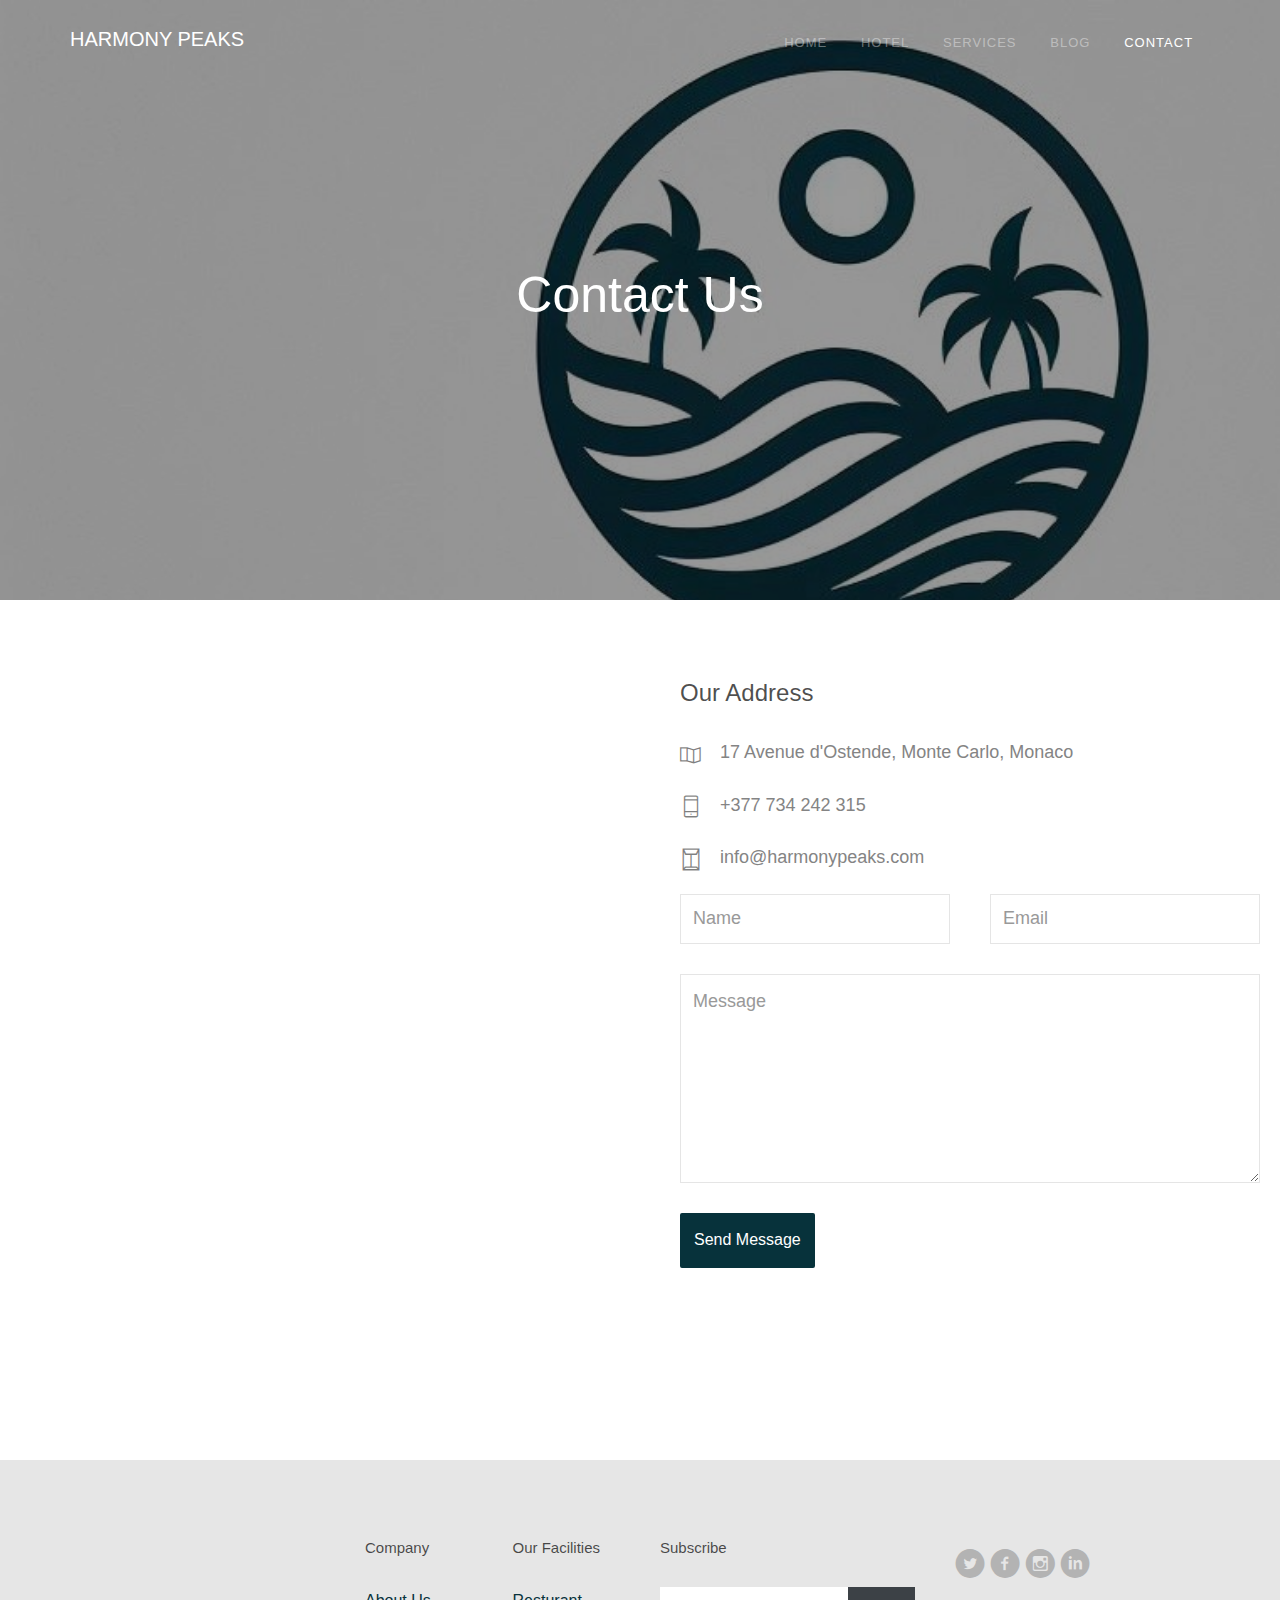
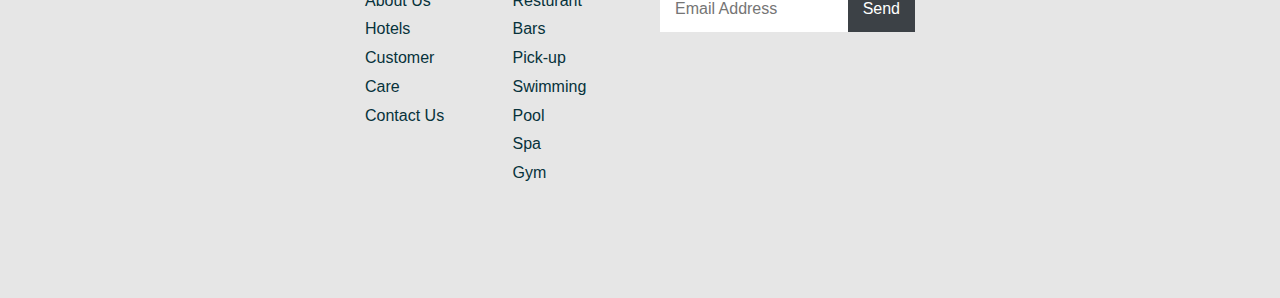
<file: contact.html>
<!DOCTYPE html>
<!--[if lt IE 7]>      <html class="no-js lt-ie9 lt-ie8 lt-ie7"> <![endif]-->
<!--[if IE 7]>         <html class="no-js lt-ie9 lt-ie8"> <![endif]-->
<!--[if IE 8]>         <html class="no-js lt-ie9"> <![endif]-->
<!--[if gt IE 8]><!--> <html class="no-js"> <!--<![endif]-->
	<head>
	<meta charset="utf-8">
	<meta http-equiv="X-UA-Compatible" content="IE=edge">
	<title>Harmony Peaks | Contact Us</title>
	<meta name="viewport" content="width=device-width, initial-scale=1">

	<link rel="shortcut icon" href="images/logo.jpg">
	<!-- <link href='https://fonts.googleapis.com/css?family=Lato:400,100,100italic,300,300italic,400italic,700italic,900,700,900italic' rel='stylesheet' type='text/css'> -->

	<!-- Stylesheets -->
	<!-- Dropdown Menu -->
	<link rel="stylesheet" href="css/superfish.css">
	<!-- Owl Slider -->
	<!-- <link rel="stylesheet" href="css/owl.carousel.css"> -->
	<!-- <link rel="stylesheet" href="css/owl.theme.default.min.css"> -->
	<!-- Date Picker -->
	<link rel="stylesheet" href="css/bootstrap-datepicker.min.css">
	<!-- CS Select -->
	<link rel="stylesheet" href="css/cs-select.css">
	<link rel="stylesheet" href="css/cs-skin-border.css">

	<!-- Themify Icons -->
	<link rel="stylesheet" href="css/themify-icons.css">
	<!-- Flat Icon -->
	<link rel="stylesheet" href="css/flaticon.css">
	<!-- Icomoon -->
	<link rel="stylesheet" href="css/icomoon.css">
	<!-- Flexslider  -->
	<link rel="stylesheet" href="css/flexslider.css">
	
	<!-- Style -->
	<link rel="stylesheet" href="css/style.css">

	<!-- Modernizr JS -->
	<script src="js/modernizr-2.6.2.min.js"></script>
	<!-- FOR IE9 below -->
	<!--[if lt IE 9]>
	<script src="js/respond.min.js"></script>
	<![endif]-->
	<script src="js/bot.js"></script>

</head>
<body>
	<div id="fh5co-wrapper">
	<div id="fh5co-page">
	<div id="fh5co-header">
		<header id="fh5co-header-section">
			<div class="container">
				<div class="nav-header">
					<a href="#" class="js-fh5co-nav-toggle fh5co-nav-toggle"><i></i></a>
					<h1 id="fh5co-logo"><a href="index.html">Harmony Peaks</a></h1>
					<nav id="fh5co-menu-wrap" role="navigation">
						<ul class="sf-menu" id="fh5co-primary-menu">
							<li><a href="index.html">Home</a></li>
							<li>
								<a href="hotel.html" class="fh5co-sub-ddown">Hotel</a>
								<ul class="fh5co-sub-menu">
									<li><a href="#">Harmony Peaks Bora Bora</a></li>
									<li><a href="#">Harmony Peaks Imperial</a></li>
								   	<li><a href="#">Harmony Peaks Deluxe</a></li>
								  	<li><a href="#">Harmony Peaks Alpine Haven</a></li>
								   	<li><a href="#">Harmony Peaks Oasis</a></li> 
							   </ul>
							</li>
							<li><a href="services.html">Services</a></li>
							<li><a href="blog.html">Blog</a></li>
							<li><a class="active" href="contact.html">Contact</a></li>
						</ul>
					</nav>
				</div>
			</div>
		</header>
		
	</div>
	<!-- end:fh5co-header -->
	<div class="fh5co-parallax" style="background-image: url(images/logomale.jpg);" data-stellar-background-ratio="0.5">
		<div class="overlay"></div>
		<div class="container">
			<div class="row">
				<div class="col-md-12 col-md-offset-0 col-sm-12 col-sm-offset-0 col-xs-12 col-xs-offset-0 text-center fh5co-table">
					<div class="fh5co-intro fh5co-table-cell">
						<h1 class="text-center">Contact Us</h1>
					</div>
				</div>
			</div>
		</div>
	</div>

	<div id="fh5co-contact-section">
		<div class="row">
			<div class="col-md-6">
				<div id="map" class="fh5co-map"></div>
			</div>
			<div class="col-md-6">
				<div class="col-md-12">
					<h3>Our Address</h3>
					<ul class="contact-info">
						<li><i class="ti-map"></i>17 Avenue d'Ostende, Monte Carlo, Monaco</li>
						<li><i class="ti-mobile"></i>+377 734 242 315</li>
						<li><i class="ti-envelope"></i>info@harmonypeaks.com</li>
					</ul>
				</div>
				<div class="col-md-12">
					<div class="row">
						<div class="col-md-6">
							<div class="form-group">
								<input type="text" class="form-control" placeholder="Name">
							</div>
						</div>
						<div class="col-md-6">
							<div class="form-group">
								<input type="text" class="form-control" placeholder="Email">
							</div>
						</div>
						<div class="col-md-12">
							<div class="form-group">
								<textarea name="" class="form-control" id="" cols="30" rows="7" placeholder="Message"></textarea>
							</div>
						</div>
						<div class="col-md-12">
							<div class="form-group">
								<input type="submit" value="Send Message" class="btn btn-primary">
							</div>
						</div>
					</div>
				</div>
			</div>
		</div>
	</div>
	

	<footer id="footer" class="fh5co-bg-color">
		<div class="container">
			<div class="row">
				<div class="col-md-3">
					<div class="copyright">
					</div>
				</div>
				<div class="col-md-6">
					<div class="row">
						<div class="col-md-3">
							<h3>Company</h3>
							<ul class="link">
								<li><a href="contact.html">About Us</a></li>
								<li><a href="hotel.html">Hotels</a></li>
								<li><a href="contact.html">Customer Care</a></li>
								<li><a href="contact.html">Contact Us</a></li>
							</ul>
						</div>
						<div class="col-md-3">
							<h3>Our Facilities</h3>
							<ul class="link">
								<li><a href="services.html">Resturant</a></li>
								<li><a href="services.html">Bars</a></li>
								<li><a href="services.html">Pick-up</a></li>
								<li><a href="services.html">Swimming Pool</a></li>
								<li><a href="services.html">Spa</a></li>
								<li><a href="services.html">Gym</a></li>
							</ul>
						</div>
						<div class="col-md-6">
							<h3>Subscribe</h3>
							<form action="#" id="form-subscribe">
								<div class="form-field">
									<input type="email" placeholder="Email Address" id="email">
									<input type="submit" id="submit" value="Send">
								</div>
							</form>
						</div>
					</div>
				</div>
				<div class="col-md-3">
					<ul class="social-icons">
						<li>
							<a href="#"><i class="icon-twitter-with-circle"></i></a>
							<a href="#"><i class="icon-facebook-with-circle"></i></a>
							<a href="#"><i class="icon-instagram-with-circle"></i></a>
							<a href="#"><i class="icon-linkedin-with-circle"></i></a>
						</li>
					</ul>
				</div>
			</div>
		</div>
	</footer>

	</div>
	<!-- END fh5co-page -->

	</div>
	<!-- END fh5co-wrapper -->
	
	<!-- Javascripts -->
	<script src="js/jquery-2.1.4.min.js"></script>
	<!-- Dropdown Menu -->
	<script src="js/hoverIntent.js"></script>
	<script src="js/superfish.js"></script>
	<!-- Bootstrap -->
	<script src="js/bootstrap.min.js"></script>
	<!-- Waypoints -->
	<script src="js/jquery.waypoints.min.js"></script>
	<!-- Counters -->
	<script src="js/jquery.countTo.js"></script>
	<!-- Stellar Parallax -->
	<script src="js/jquery.stellar.min.js"></script>
	<!-- CS Select -->
	<script src="js/classie.js"></script>
	<script src="js/selectFx.js"></script>
	<!-- Flexslider -->
	<script src="js/jquery.flexslider-min.js"></script>


	<script src="js/custom.js"></script>

</body>
</html>
</file>
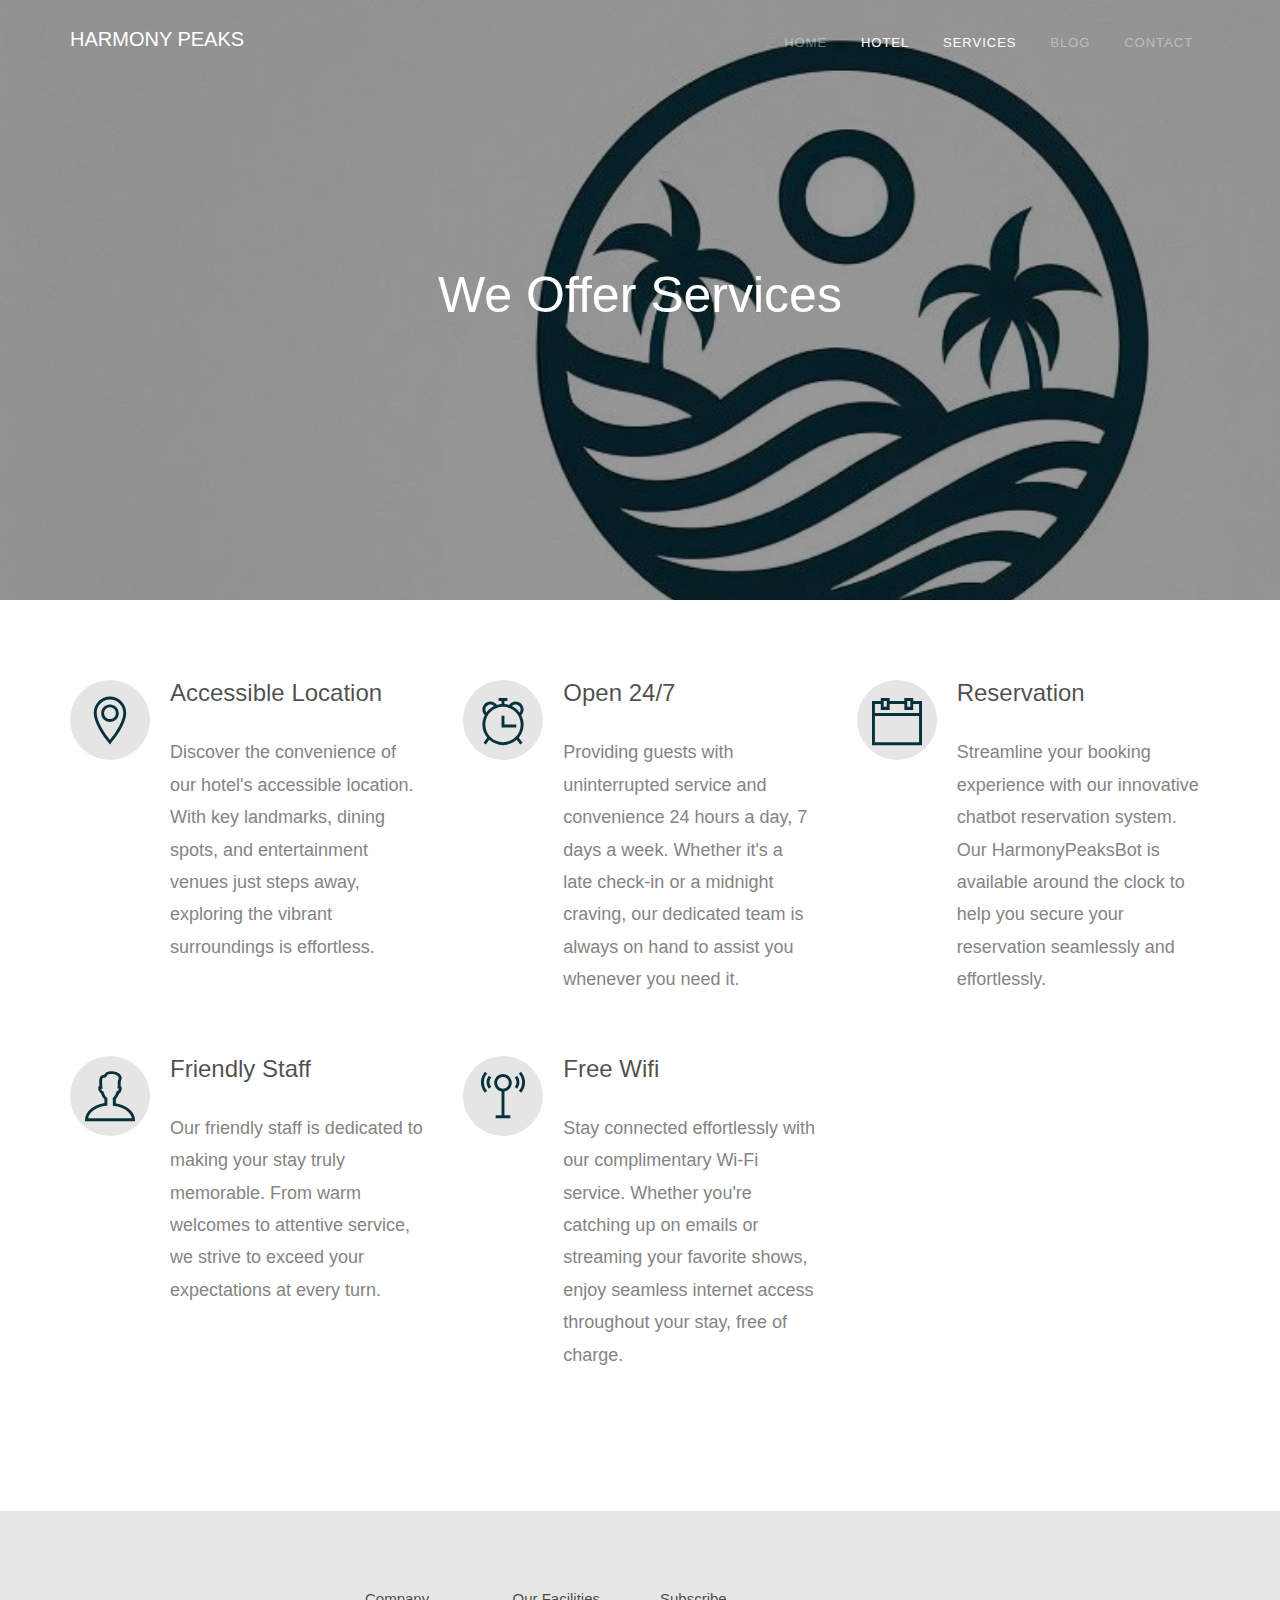
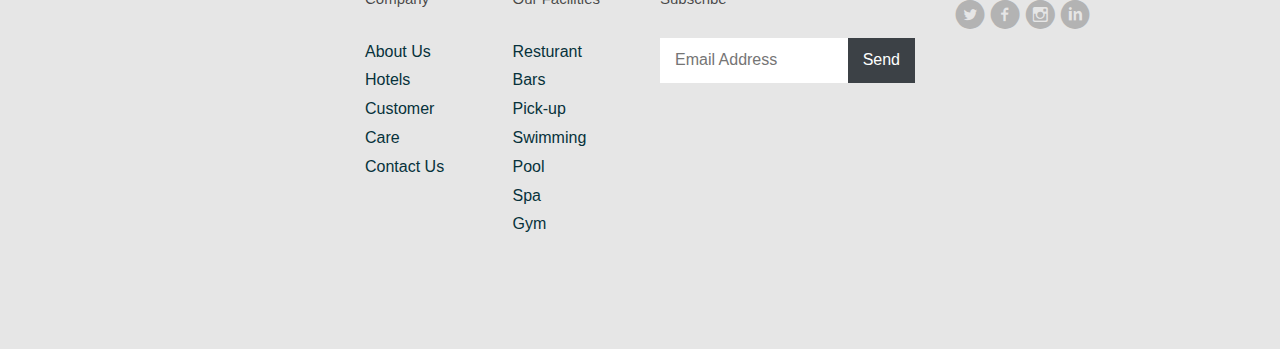
<file: services.html>
<!DOCTYPE html>
<!--[if lt IE 7]>      <html class="no-js lt-ie9 lt-ie8 lt-ie7"> <![endif]-->
<!--[if IE 7]>         <html class="no-js lt-ie9 lt-ie8"> <![endif]-->
<!--[if IE 8]>         <html class="no-js lt-ie9"> <![endif]-->
<!--[if gt IE 8]><!--> <html class="no-js"> <!--<![endif]-->
	<head>
	<meta charset="utf-8">
	<meta http-equiv="X-UA-Compatible" content="IE=edge">
	<title>Harmony Peaks | Services</title>
	<meta name="viewport" content="width=device-width, initial-scale=1">

	<!-- Place favicon.ico and apple-touch-icon.png in the root directory -->
	<link rel="shortcut icon" href="favicon.ico">
	<!-- <link href='https://fonts.googleapis.com/css?family=Lato:400,100,100italic,300,300italic,400italic,700italic,900,700,900italic' rel='stylesheet' type='text/css'> -->

	<!-- Stylesheets -->
	<!-- Dropdown Menu -->
	<link rel="stylesheet" href="css/superfish.css">
	<!-- Owl Slider -->
	<!-- <link rel="stylesheet" href="css/owl.carousel.css"> -->
	<!-- <link rel="stylesheet" href="css/owl.theme.default.min.css"> -->
	<!-- Date Picker -->
	<link rel="stylesheet" href="css/bootstrap-datepicker.min.css">
	<!-- CS Select -->
	<link rel="stylesheet" href="css/cs-select.css">
	<link rel="stylesheet" href="css/cs-skin-border.css">

	<!-- Themify Icons -->
	<link rel="stylesheet" href="css/themify-icons.css">
	<!-- Flat Icon -->
	<link rel="stylesheet" href="css/flaticon.css">
	<!-- Icomoon -->
	<link rel="stylesheet" href="css/icomoon.css">
	<!-- Flexslider  -->
	<link rel="stylesheet" href="css/flexslider.css">
	
	<!-- Style -->
	<link rel="stylesheet" href="css/style.css">

	<!-- Modernizr JS -->
	<script src="js/modernizr-2.6.2.min.js"></script>
	<!-- FOR IE9 below -->
	<!--[if lt IE 9]>
	<script src="js/respond.min.js"></script>
	<![endif]-->
	<script src="js/bot.js"></script>

</head>
<body>
	<div id="fh5co-wrapper">
	<div id="fh5co-page">
	<div id="fh5co-header">
		<header id="fh5co-header-section">
			<div class="container">
				<div class="nav-header">
					<a href="#" class="js-fh5co-nav-toggle fh5co-nav-toggle"><i></i></a>
					<h1 id="fh5co-logo"><a href="index.html">Harmony Peaks</a></h1>
					<nav id="fh5co-menu-wrap" role="navigation">
						<ul class="sf-menu" id="fh5co-primary-menu">
							<li><a href="index.html">Home</a></li>
							<li>
								<a class="active" href="hotel.html" class="fh5co-sub-ddown">Hotel</a>
								<ul class="fh5co-sub-menu">
									<li><a href="#">Harmony Peaks Bora Bora</a></li>
									<li><a href="#">Harmony Peaks Imperial</a></li>
								   	<li><a href="#">Harmony Peaks Deluxe</a></li>
								  	<li><a href="#">Harmony Peaks Alpine Haven</a></li>
								   	<li><a href="#">Harmony Peaks Oasis</a></li> 
							   </ul>
							</li>
							<li><a class="active" href="services.html">Services</a></li>
							<li><a href="blog.html">Blog</a></li>
							<li><a href="contact.html">Contact</a></li>
						</ul>
					</nav>
				</div>
			</div>
		</header>
		
	</div>
	<!-- end:fh5co-header -->
	<div class="fh5co-parallax" style="background-image: url(images/logomale.jpg);" data-stellar-background-ratio="0.5">
		<div class="overlay"></div>
		<div class="container">
			<div class="row">
				<div class="col-md-12 col-md-offset-0 col-sm-12 col-sm-offset-0 col-xs-12 col-xs-offset-0 text-center fh5co-table">
					<div class="fh5co-intro fh5co-table-cell">
						<h1 class="text-center">We Offer Services</h1>
					</div>
				</div>
			</div>
		</div>
	</div>


	<div id="fh5co-services-section">
		<div class="container">
			<div class="row">
				<div class="col-md-4">
					<div class="services">
						<span><i class="ti-location-pin"></i></span>
						<div class="desc">
							<h3>Accessible Location</h3>
							<p>Discover the convenience of our hotel's accessible location. With key landmarks, dining spots, and entertainment venues just steps away, exploring the vibrant surroundings is effortless.</p>
						</div>
					</div>
				</div>
				<div class="col-md-4">
					<div class="services">
						<span><i class="ti-alarm-clock"></i></span>
						<div class="desc">
							<h3>Open 24/7</h3>
							<p>Providing guests with uninterrupted service and convenience 24 hours a day, 7 days a week. Whether it's a late check-in or a midnight craving, our dedicated team is always on hand to assist you whenever you need it.</p>
						</div>
					</div>
				</div>
				<div class="col-md-4">
					<div class="services">
						<span><i class="ti-calendar"></i></span>
						<div class="desc">
							<h3>Reservation</h3>
							<p>Streamline your booking experience with our innovative chatbot reservation system. Our HarmonyPeaksBot is available around the clock to help you secure your reservation seamlessly and effortlessly.</p>
						</div>
					</div>
				</div>
				<div class="col-md-4">
					<div class="services">
						<span><i class="ti-user"></i></span>
						<div class="desc">
							<h3>Friendly Staff</h3>
							<p>Our friendly staff is dedicated to making your stay truly memorable. From warm welcomes to attentive service, we strive to exceed your expectations at every turn. </p>
						</div>
					</div>
				</div>
				<div class="col-md-4">
					<div class="services">
						<span><i class="ti-signal"></i></span>
						<div class="desc">
							<h3>Free Wifi</h3>
							<p>Stay connected effortlessly with our complimentary Wi-Fi service. Whether you're catching up on emails or streaming your favorite shows, enjoy seamless internet access throughout your stay, free of charge.</p>
						</div>
					</div>
				</div>
			</div>
		</div>
	</div>

	<footer id="footer" class="fh5co-bg-color">
		<div class="container">
			<div class="row">
				<div class="col-md-3">
					<div class="copyright">
					</div>
				</div>
				<div class="col-md-6">
					<div class="row">
						<div class="col-md-3">
							<h3>Company</h3>
							<ul class="link">
								<li><a href="contact.html">About Us</a></li>
								<li><a href="hotel.html">Hotels</a></li>
								<li><a href="contact.html">Customer Care</a></li>
								<li><a href="contact.html">Contact Us</a></li>
							</ul>
						</div>
						<div class="col-md-3">
							<h3>Our Facilities</h3>
							<ul class="link">
								<li><a href="services.html">Resturant</a></li>
								<li><a href="services.html">Bars</a></li>
								<li><a href="services.html">Pick-up</a></li>
								<li><a href="services.html">Swimming Pool</a></li>
								<li><a href="services.html">Spa</a></li>
								<li><a href="services.html">Gym</a></li>
							</ul>
						</div>
						<div class="col-md-6">
							<h3>Subscribe</h3>
							<form action="#" id="form-subscribe">
								<div class="form-field">
									<input type="email" placeholder="Email Address" id="email">
									<input type="submit" id="submit" value="Send">
								</div>
							</form>
						</div>
					</div>
				</div>
				<div class="col-md-3">
					<ul class="social-icons">
						<li>
							<a href="#"><i class="icon-twitter-with-circle"></i></a>
							<a href="#"><i class="icon-facebook-with-circle"></i></a>
							<a href="#"><i class="icon-instagram-with-circle"></i></a>
							<a href="#"><i class="icon-linkedin-with-circle"></i></a>
						</li>
					</ul>
				</div>
			</div>
		</div>
	</footer>

	</div>
	<!-- END fh5co-page -->

	</div>
	<!-- END fh5co-wrapper -->
	
	<!-- Javascripts -->
	<script src="js/jquery-2.1.4.min.js"></script>
	<!-- Dropdown Menu -->
	<script src="js/hoverIntent.js"></script>
	<script src="js/superfish.js"></script>
	<!-- Bootstrap -->
	<script src="js/bootstrap.min.js"></script>
	<!-- Waypoints -->
	<script src="js/jquery.waypoints.min.js"></script>
	<!-- Counters -->
	<script src="js/jquery.countTo.js"></script>
	<!-- Stellar Parallax -->
	<script src="js/jquery.stellar.min.js"></script>
	<!-- CS Select -->
	<script src="js/classie.js"></script>
	<script src="js/selectFx.js"></script>
	<!-- Flexslider -->
	<script src="js/jquery.flexslider-min.js"></script>

	<script src="js/custom.js"></script>

</body>
</html>
</file>
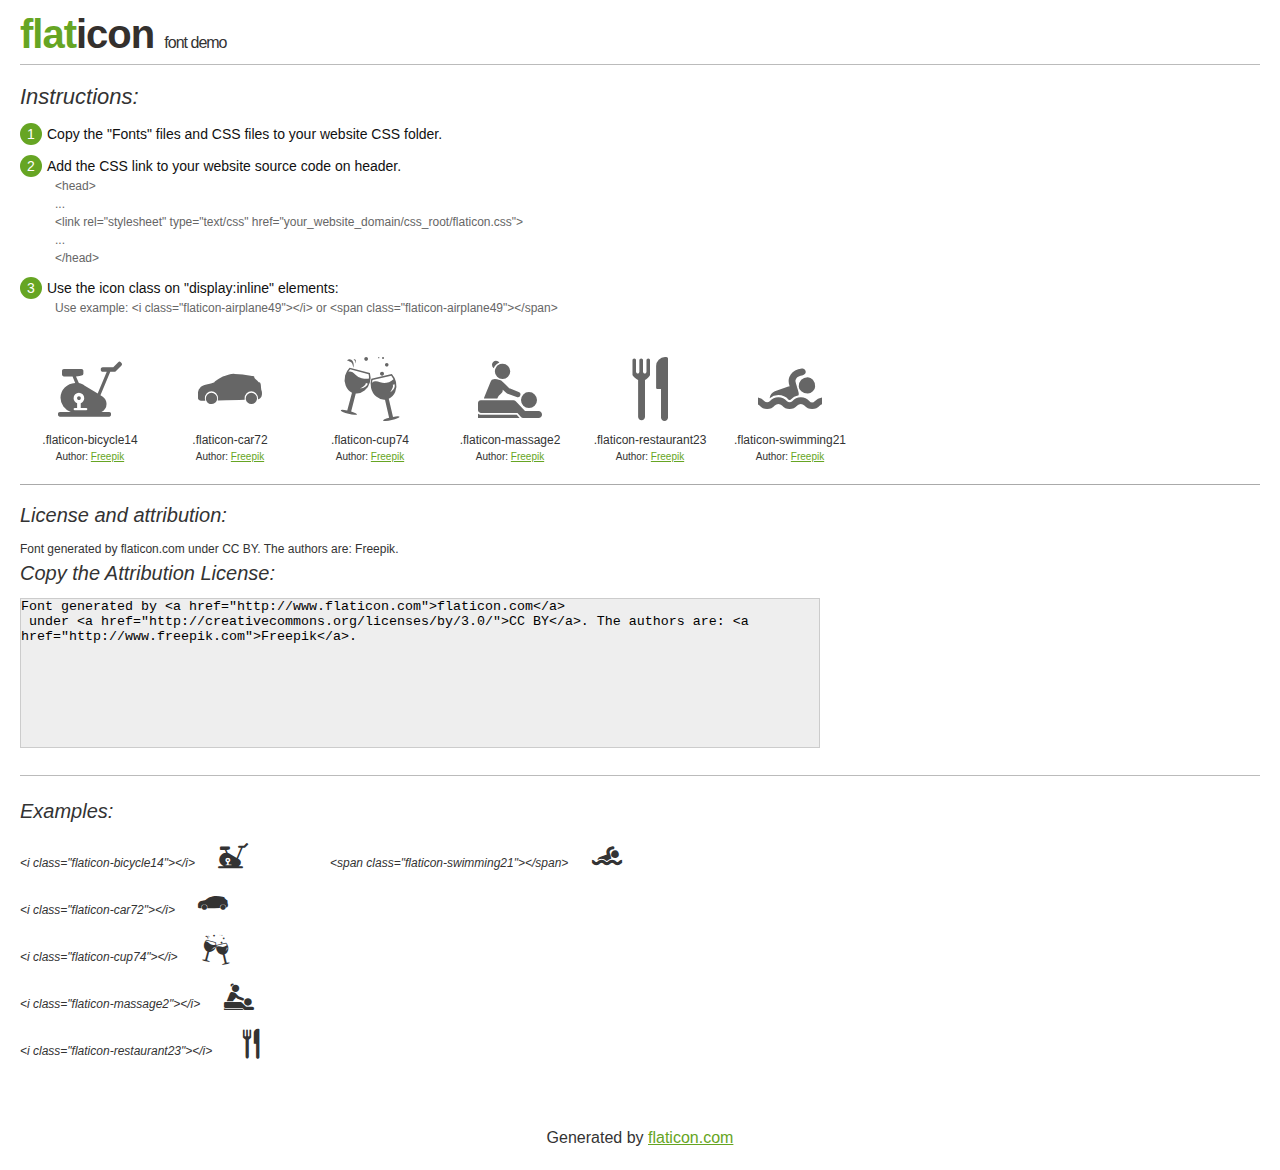
<file: fonts/flaticon/flaticon.html>
<!DOCTYPE html>
<html>

<head>
    <title>Flaticon WebFont</title>
    <link rel="stylesheet" type="text/css" href="flaticon.css">
    <meta charset="UTF-8">
    <style>
    body {
        font-family: sans-serif;
        line-height: 1.5;
        font-size: 16px;
        padding: 20px;
        color:#333;
    }
    * {
        -moz-box-sizing: border-box;
        -webkit-box-sizing: border-box;
        box-sizing: border-box;
        margin: 0;
        padding: 0;
    }
    [class^="flaticon-"]:before, [class*=" flaticon-"]:before, [class^="flaticon-"]:after, [class*=" flaticon-"]:after {
        font-family: Flaticon;
        font-size: 30px;
        font-style: normal;
        margin-left: 20px;
        color: #333;
    }
    .image p {
		font-size: 12px;
		margin: 0px;
		clear: none;
		width: 300px;
		line-height: 40px;
	}
    .text {
        float: left;
        font-size:14px;
        margin-top: 15px;
    }
    .text ul {
        margin-left:0px;
        color:#111;
        margin-bottom:20px;
    }
    .text .ex {
        font-size:12px;
        color:#666;
        margin-left:35px;
        display:block;
    }
    .text ul li {
        margin-top:10px;
        list-style:none;
    }
    .num {
        background:#66A523;
        color:#fff;
        border-radius:20px;
        padding:1px;
        display:inline-block;
        width:22px;
        height:22px;
        text-align:center;
        margin-right: 5px;
    }
    .text ul strong {
        font-weight:normal;
        color:#000;
    }
    .image {
        width: 280px;
        float: left;
        margin-bottom: 15px;
        margin-right: 30px;
    }
    #glyphs {
        clear: both;
    }
    .image p:nth-child(even) i {
        clear: none;
    }
    .glyph {
        display: inline-block;
        width: 120px;
        margin: 10px;
        text-align: center;
        vertical-align: top;
        background: #FFF;
    }
    .glyph .glyph-icon {
        padding: 10px;
        display: block;
        font-family:"Flaticon";
        font-size: 64px;
        line-height: 1;
    }
    .glyph .glyph-icon:before {
        font-size: 64px;
        color: #666;
        margin-left: 0;
    }
    .class-name {
        font-size: 12px;
    }
    .author-name {
		font-size: 10px;
	}
	a{
		color: #66A523;
	}
    .instructions {
        font-style:italic;
        font-size:22px;
        margin-bottom:10px;
    }
    .iconsuse {
        font-size:22px;
        font-style:italic;
        padding-top:20px;
        margin-top:20px;
        border-top:1px solid #bbb;
    }
    .usetitle {
        margin-bottom: 10px;
        font-size: 20px;
        font-style: italic;
    }
    .class-name:last-child {
        font-size: 10px;
        color:#888;
    }
    .class-name:last-child a {
        font-size: 10px;
        color:#555;
    }
    .class-name:last-child a:hover {
        color:#66A523;
    }
    .glyph > input {
        display: block;
        width: 100px;
        margin: 5px auto;
        text-align: center;
        font-size: 12px;
        cursor: text;
    }
    .glyph > input.icon-input {
        font-family:"Flaticon";
        font-size: 16px;
        margin-bottom: 10px;
    }
    h1.logo {
        font-size: 40px;
        letter-spacing: -1px;
        margin-top: -16px;
        text-transform: lowercase;
        border-bottom:1px solid #bbb;
    }
    h1.logo strong {
        font-size: 16px;
        font-family:sans-serif;
        font-weight:normal;
        color:#333;
    }
    h1.logo a {
        color:#34302d;
        text-decoration: none;
    }
    h1.logo a span {
        color:#66A523;
    }
    #footer {
        padding-top:40px;
        clear:both;
        text-align:center;
    }
    #footer a {
        color:#66A523;
    }
    textarea {
		margin: 0px;
		width: 800px;
		height: 150px;
		border: 1px solid #CCC;
		resize: none;
		background: #EEE;
    }
    .author-link, .attrDiv a{
    	font-size: 12px;
    	color: #333;
    	text-decoration: none;
    }
    .external {
    	display: block;
    }
    .attrDiv {
		font-size: 12px;
	}
    .attribution {
        border-top: 1px solid #AAA;
        margin: 10px 0;
        padding-top: 15px;
    }
    </style>
</head>

<body>
    <header>
        <h1 class="logo">
            <a href="http://www.flaticon.com">
                <span>FLAT</span>ICON</a>
            <strong>Font Demo</strong>
        </h1>
    </header>

    <section class="demo">
        <div class="text">

            <div class="instructions">Instructions:</div>

            <ul>
                <li>
                    <p>
                        <span class="num">1</span>Copy the "Fonts" files and CSS files to your website CSS folder.
                </li>
                <li>
                    <p>
                        <span class="num">2</span>Add the CSS link to your website source code on header.
                        <br />
                        <span class="ex">&lt;head&gt;
                            <br/>...
                            <br/>&lt;link rel="stylesheet" type="text/css" href="your_website_domain/css_root/flaticon.css"&gt;
                            <br/>...
                            <br/>&lt;/head&gt;</span>
                </li>

                <li>
                    <p>
                        <span class="num">3</span>Use the icon class on "display:inline" elements:
                        <br />
                        <span class="ex">Use example: &lt;i class=&quot;flaticon-airplane49&quot;&gt;&lt;/i&gt; or &lt;span class=&quot;flaticon-airplane49&quot;&gt;&lt;/span&gt;</span>
                </li>
            </ul>
        </div>

    </section>

    <section id="glyphs"><div class="glyph">
		<div class="glyph-icon flaticon-bicycle14"></div>
		<div class="class-name">.flaticon-bicycle14</div><div class="author-name">Author: <a href="http://www.flaticon.com/free-icon/bicycle-of-gym-without-wheels_55175">Freepik</a></div></div><div class="glyph">
		<div class="glyph-icon flaticon-car72"></div>
		<div class="class-name">.flaticon-car72</div><div class="author-name">Author: <a href="http://www.flaticon.com/free-icon/car-black-side-silhouette_27003">Freepik</a></div></div><div class="glyph">
		<div class="glyph-icon flaticon-cup74"></div>
		<div class="class-name">.flaticon-cup74</div><div class="author-name">Author: <a href="http://www.flaticon.com/free-icon/cheers_11161">Freepik</a></div></div><div class="glyph">
		<div class="glyph-icon flaticon-massage2"></div>
		<div class="class-name">.flaticon-massage2</div><div class="author-name">Author: <a href="http://www.flaticon.com/free-icon/massage-spa-body-treatment_53781">Freepik</a></div></div><div class="glyph">
		<div class="glyph-icon flaticon-restaurant23"></div>
		<div class="class-name">.flaticon-restaurant23</div><div class="author-name">Author: <a href="http://www.flaticon.com/free-icon/restaurant-interface-symbol-of-fork-and-knife-couple_37481">Freepik</a></div></div><div class="glyph">
		<div class="glyph-icon flaticon-swimming21"></div>
		<div class="class-name">.flaticon-swimming21</div><div class="author-name">Author: <a href="http://www.flaticon.com/free-icon/swimming_50004">Freepik</a></div></div></section>

<section class="attribution">

	<div class="usetitle">License and attribution:</div><div class="attrDiv">Font generated by <a href="http://www.flaticon.com">flaticon.com</a>
 under <a href="http://creativecommons.org/licenses/by/3.0/">CC BY</a>. The authors are: <a href="http://www.freepik.com">Freepik</a>.</div><div class="usetitle">Copy the Attribution License:</div>

<textarea onclick="this.focus();this.select();">Font generated by &lt;a href=&quot;http://www.flaticon.com&quot;&gt;flaticon.com&lt;/a&gt;
 under &lt;a href=&quot;http://creativecommons.org/licenses/by/3.0/&quot;&gt;CC BY&lt;/a&gt;. The authors are: &lt;a href=&quot;http://www.freepik.com&quot;&gt;Freepik&lt;/a&gt;.</textarea>

</section>

<section class="iconsuse">
    	<div class="usetitle">Examples:</div>
		<div class="image"><p>&lt;i class=&quot;flaticon-bicycle14&quot;&gt;&lt;/i&gt; <i class="flaticon-bicycle14"></i></p><p>&lt;i class=&quot;flaticon-car72&quot;&gt;&lt;/i&gt; <i class="flaticon-car72"></i></p><p>&lt;i class=&quot;flaticon-cup74&quot;&gt;&lt;/i&gt; <i class="flaticon-cup74"></i></p><p>&lt;i class=&quot;flaticon-massage2&quot;&gt;&lt;/i&gt; <i class="flaticon-massage2"></i></p><p>&lt;i class=&quot;flaticon-restaurant23&quot;&gt;&lt;/i&gt; <i class="flaticon-restaurant23"></i></p></div><div class="image"><p>&lt;span class=&quot;flaticon-swimming21&quot;&gt;&lt;/span&gt; <span class="flaticon-swimming21"></span></p></div>
</section>
<div id="footer">
    <div>Generated by <a href="http://www.flaticon.com">flaticon.com</a>
    </div>
</div>
	</body>
</html>
</file>
<file: css/superfish.css>
/*** ESSENTIAL STYLES ***/
.sf-menu, .sf-menu * {
	margin: 0;
	padding: 0;
	list-style: none;
}
.sf-menu li {
	position: relative;
}
.sf-menu ul {
	position: absolute;
	display: none;
	top: 100%;
	left: 0;
	z-index: 99;
}
.sf-menu > li {
	float: left;
}
.sf-menu li:hover > ul,
.sf-menu li.sfHover > ul {
	display: block;
}

.sf-menu a {
	display: block;
	position: relative;
}
.sf-menu ul ul {
	top: 0;
	left: 100%;
}


/*** DEMO SKIN ***/
.sf-menu {
	float: left;
	margin-bottom: 1em;
}
.sf-menu ul {
	box-shadow: 2px 2px 6px rgba(0,0,0,.2);
	min-width: 12em; /* allow long menu items to determine submenu width */
	*width: 12em; /* no auto sub width for IE7, see white-space comment below */
}
.sf-menu a {
	border-left: 1px solid #fff;
	border-top: 1px solid #dFeEFF; /* fallback colour must use full shorthand */
	border-top: 1px solid rgba(255,255,255,.5);
	padding: .75em 1em;
	text-decoration: none;
	zoom: 1; /* IE7 */
}
.sf-menu a {
	color: #13a;
}
.sf-menu li {
	background: #BDD2FF;
	white-space: nowrap; /* no need for Supersubs plugin */
	*white-space: normal; /* ...unless you support IE7 (let it wrap) */
	-webkit-transition: background .2s;
	transition: background .2s;
}
.sf-menu ul li {
	background: #AABDE6;
}
.sf-menu ul ul li {
	background: #9AAEDB;
}
.sf-menu li:hover,
.sf-menu li.sfHover {
	background: #CFDEFF;
	/* only transition out, not in */
	-webkit-transition: none;
	transition: none;
}

/*** arrows (for all except IE7) **/
.sf-arrows .sf-with-ul {
	padding-right: 2.5em;
	*padding-right: 1em; /* no CSS arrows for IE7 (lack pseudo-elements) */
}
/* styling for both css and generated arrows */
.sf-arrows .sf-with-ul:after {
	content: '';
	position: absolute;
	top: 50%;
	right: 1em;
	margin-top: -3px;
	height: 0;
	width: 0;
	/* order of following 3 rules important for fallbacks to work */
	border: 5px solid transparent;
	border-top-color: #dFeEFF; /* edit this to suit design (no rgba in IE8) */
	border-top-color: rgba(255,255,255,.5);
}
.sf-arrows > li > .sf-with-ul:focus:after,
.sf-arrows > li:hover > .sf-with-ul:after,
.sf-arrows > .sfHover > .sf-with-ul:after {
	border-top-color: white; /* IE8 fallback colour */
}
/* styling for right-facing arrows */
.sf-arrows ul .sf-with-ul:after {
	margin-top: -5px;
	margin-right: -3px;
	border-color: transparent;
	border-left-color: #dFeEFF; /* edit this to suit design (no rgba in IE8) */
	border-left-color: rgba(255,255,255,.5);
}
.sf-arrows ul li > .sf-with-ul:focus:after,
.sf-arrows ul li:hover > .sf-with-ul:after,
.sf-arrows ul .sfHover > .sf-with-ul:after {
	border-left-color: white;
}
</file>
<file: css/cs-select.css>
/* Default custom select styles */
div.cs-select {
	display: inline-block;
	vertical-align: middle;
	position: relative;
	text-align: left;
	background: #fff;
	z-index: 100;
	width: 100%;
	max-width: 500px;
	-webkit-touch-callout: none;
	-webkit-user-select: none;
	-khtml-user-select: none;
	-moz-user-select: none;
	-ms-user-select: none;
	user-select: none;
}

div.cs-select:focus {
	outline: none; /* For better accessibility add a style for this in your skin */
}

.cs-select select {
	display: none;
}

.cs-select span {
	display: block;
	position: relative;
	cursor: pointer;
	padding: 1em;
	white-space: nowrap;
	overflow: hidden;
	text-overflow: ellipsis;
}

/* Placeholder and selected option */
.cs-select > span {
	padding-right: 3em;
}

.cs-select > span::after,
.cs-select .cs-selected span::after {
	speak: none;
	position: absolute;
	top: 50%;
	-webkit-transform: translateY(-50%);
	transform: translateY(-50%);
	-webkit-font-smoothing: antialiased;
	-moz-osx-font-smoothing: grayscale;
}

.cs-select > span::after {
	content: '\25BE';
	right: 1em;
}

.cs-select .cs-selected span::after {
	content: '\2713';
	margin-left: 1em;
}

.cs-select.cs-active > span::after {
	-webkit-transform: translateY(-50%) rotate(180deg);
	transform: translateY(-50%) rotate(180deg);
}

div.cs-active {
	z-index: 200;
}

/* Options */
.cs-select .cs-options {
	position: absolute;
	overflow: hidden;
	width: 100%;
	background: #fff;
	visibility: hidden;
}

.cs-select.cs-active .cs-options {
	visibility: visible;
}

.cs-select ul {
	list-style: none;
	margin: 0;
	padding: 5px 0;
	width: 100%;
	font-size: 16px;
}

.cs-select ul span {
	padding: 1em;
	color: #777;
}

.cs-select ul li.cs-focus span {
	background-color: #ddd;
}

/* Optgroup and optgroup label */
.cs-select li.cs-optgroup ul {
	padding-left: 1em;
}

.cs-select li.cs-optgroup > span {
	cursor: default;
}
</file>
<file: css/cs-skin-border.css>
@font-face {
	font-family: 'themify';
	src:url('../fonts/themify.eot?-fvbane');
	src:url('../fonts/themify.eot?#iefix-fvbane') format('embedded-opentype'),
		url('../fonts/themify.woff?-fvbane') format('woff'),
		url('../fonts/themify.ttf?-fvbane') format('truetype'),
		url('../fonts/themify.svg?-fvbane#themify') format('svg');
	font-weight: normal;
	font-style: normal;
}

div.cs-skin-border {
	background: transparent;
	font-size: 16px;
	font-weight: 700;
	max-width: 600px;
}

@media screen and (max-width: 30em) {
	div.cs-skin-border { font-size: 1em; }
}

.cs-skin-border > span {
	border: 5px solid #000;
	border-color: inherit;
	-webkit-transition: background 0.2s, border-color 0.2s;
	transition: background 0.2s, border-color 0.2s;
}

.cs-skin-border > span::after,
.cs-skin-border .cs-selected span::after {
	font-family: 'themify';
	content: "\e648";
}

.cs-skin-border ul span::after {
	content: '';
	opacity: 0;
}

.cs-skin-border .cs-selected span::after {
	/*content: "\e64b";*/
	content: "\e64c";
	color: #ddd9c9;
	font-size: 1.5em;
	opacity: 1;
	-webkit-transition: opacity 0.2s;
	transition: opacity 0.2s;
}

.cs-skin-border.cs-active > span {
	background: #fff;
	border-color: #fff;
	color: #db4118;
}

.cs-skin-border .cs-options {
	color: #db4118;
	font-size: 0.75em;
	opacity: 0;
	-webkit-transition: opacity 0.2s, visibility 0s 0.2s;
	transition: opacity 0.2s, visibility 0s 0.2s;
}

.cs-skin-border.cs-active .cs-options {
	opacity: 1;
	-webkit-transition: opacity 0.2s;
	transition: opacity 0.2s;
}

.cs-skin-border ul span {
	padding: 1em 2em;
	-webkit-backface-visibility: hidden;
	backface-visibility: hidden;
}

.cs-skin-border .cs-options li span:hover,
.cs-skin-border li.cs-focus span {
	background: #f5f3ec;
}
</file>
<file: css/themify-icons.css>
@font-face {
	font-family: 'themify';
	src:url('../fonts/themify/themify.eot?-fvbane');
	src:url('../fonts/themify/themify.eot?#iefix-fvbane') format('embedded-opentype'),
		url('../fonts/themify/themify.woff?-fvbane') format('woff'),
		url('../fonts/themify/themify.ttf?-fvbane') format('truetype'),
		url('../fonts/themify/themify.svg?-fvbane#themify') format('svg');
	font-weight: normal;
	font-style: normal;
}

[class^="ti-"], [class*=" ti-"] {
	font-family: 'themify';
	speak: none;
	font-style: normal;
	font-weight: normal;
	font-variant: normal;
	text-transform: none;
	line-height: 1;

	/* Better Font Rendering =========== */
	-webkit-font-smoothing: antialiased;
	-moz-osx-font-smoothing: grayscale;
}

.ti-wand:before {
	content: "\e600";
}
.ti-volume:before {
	content: "\e601";
}
.ti-user:before {
	content: "\e602";
}
.ti-unlock:before {
	content: "\e603";
}
.ti-unlink:before {
	content: "\e604";
}
.ti-trash:before {
	content: "\e605";
}
.ti-thought:before {
	content: "\e606";
}
.ti-target:before {
	content: "\e607";
}
.ti-tag:before {
	content: "\e608";
}
.ti-tablet:before {
	content: "\e609";
}
.ti-star:before {
	content: "\e60a";
}
.ti-spray:before {
	content: "\e60b";
}
.ti-signal:before {
	content: "\e60c";
}
.ti-shopping-cart:before {
	content: "\e60d";
}
.ti-shopping-cart-full:before {
	content: "\e60e";
}
.ti-settings:before {
	content: "\e60f";
}
.ti-search:before {
	content: "\e610";
}
.ti-zoom-in:before {
	content: "\e611";
}
.ti-zoom-out:before {
	content: "\e612";
}
.ti-cut:before {
	content: "\e613";
}
.ti-ruler:before {
	content: "\e614";
}
.ti-ruler-pencil:before {
	content: "\e615";
}
.ti-ruler-alt:before {
	content: "\e616";
}
.ti-bookmark:before {
	content: "\e617";
}
.ti-bookmark-alt:before {
	content: "\e618";
}
.ti-reload:before {
	content: "\e619";
}
.ti-plus:before {
	content: "\e61a";
}
.ti-pin:before {
	content: "\e61b";
}
.ti-pencil:before {
	content: "\e61c";
}
.ti-pencil-alt:before {
	content: "\e61d";
}
.ti-paint-roller:before {
	content: "\e61e";
}
.ti-paint-bucket:before {
	content: "\e61f";
}
.ti-na:before {
	content: "\e620";
}
.ti-mobile:before {
	content: "\e621";
}
.ti-minus:before {
	content: "\e622";
}
.ti-medall:before {
	content: "\e623";
}
.ti-medall-alt:before {
	content: "\e624";
}
.ti-marker:before {
	content: "\e625";
}
.ti-marker-alt:before {
	content: "\e626";
}
.ti-arrow-up:before {
	content: "\e627";
}
.ti-arrow-right:before {
	content: "\e628";
}
.ti-arrow-left:before {
	content: "\e629";
}
.ti-arrow-down:before {
	content: "\e62a";
}
.ti-lock:before {
	content: "\e62b";
}
.ti-location-arrow:before {
	content: "\e62c";
}
.ti-link:before {
	content: "\e62d";
}
.ti-layout:before {
	content: "\e62e";
}
.ti-layers:before {
	content: "\e62f";
}
.ti-layers-alt:before {
	content: "\e630";
}
.ti-key:before {
	content: "\e631";
}
.ti-import:before {
	content: "\e632";
}
.ti-image:before {
	content: "\e633";
}
.ti-heart:before {
	content: "\e634";
}
.ti-heart-broken:before {
	content: "\e635";
}
.ti-hand-stop:before {
	content: "\e636";
}
.ti-hand-open:before {
	content: "\e637";
}
.ti-hand-drag:before {
	content: "\e638";
}
.ti-folder:before {
	content: "\e639";
}
.ti-flag:before {
	content: "\e63a";
}
.ti-flag-alt:before {
	content: "\e63b";
}
.ti-flag-alt-2:before {
	content: "\e63c";
}
.ti-eye:before {
	content: "\e63d";
}
.ti-export:before {
	content: "\e63e";
}
.ti-exchange-vertical:before {
	content: "\e63f";
}
.ti-desktop:before {
	content: "\e640";
}
.ti-cup:before {
	content: "\e641";
}
.ti-crown:before {
	content: "\e642";
}
.ti-comments:before {
	content: "\e643";
}
.ti-comment:before {
	content: "\e644";
}
.ti-comment-alt:before {
	content: "\e645";
}
.ti-close:before {
	content: "\e646";
}
.ti-clip:before {
	content: "\e647";
}
.ti-angle-up:before {
	content: "\e648";
}
.ti-angle-right:before {
	content: "\e649";
}
.ti-angle-left:before {
	content: "\e64a";
}
.ti-angle-down:before {
	content: "\e64b";
}
.ti-check:before {
	content: "\e64c";
}
.ti-check-box:before {
	content: "\e64d";
}
.ti-camera:before {
	content: "\e64e";
}
.ti-announcement:before {
	content: "\e64f";
}
.ti-brush:before {
	content: "\e650";
}
.ti-briefcase:before {
	content: "\e651";
}
.ti-bolt:before {
	content: "\e652";
}
.ti-bolt-alt:before {
	content: "\e653";
}
.ti-blackboard:before {
	content: "\e654";
}
.ti-bag:before {
	content: "\e655";
}
.ti-move:before {
	content: "\e656";
}
.ti-arrows-vertical:before {
	content: "\e657";
}
.ti-arrows-horizontal:before {
	content: "\e658";
}
.ti-fullscreen:before {
	content: "\e659";
}
.ti-arrow-top-right:before {
	content: "\e65a";
}
.ti-arrow-top-left:before {
	content: "\e65b";
}
.ti-arrow-circle-up:before {
	content: "\e65c";
}
.ti-arrow-circle-right:before {
	content: "\e65d";
}
.ti-arrow-circle-left:before {
	content: "\e65e";
}
.ti-arrow-circle-down:before {
	content: "\e65f";
}
.ti-angle-double-up:before {
	content: "\e660";
}
.ti-angle-double-right:before {
	content: "\e661";
}
.ti-angle-double-left:before {
	content: "\e662";
}
.ti-angle-double-down:before {
	content: "\e663";
}
.ti-zip:before {
	content: "\e664";
}
.ti-world:before {
	content: "\e665";
}
.ti-wheelchair:before {
	content: "\e666";
}
.ti-view-list:before {
	content: "\e667";
}
.ti-view-list-alt:before {
	content: "\e668";
}
.ti-view-grid:before {
	content: "\e669";
}
.ti-uppercase:before {
	content: "\e66a";
}
.ti-upload:before {
	content: "\e66b";
}
.ti-underline:before {
	content: "\e66c";
}
.ti-truck:before {
	content: "\e66d";
}
.ti-timer:before {
	content: "\e66e";
}
.ti-ticket:before {
	content: "\e66f";
}
.ti-thumb-up:before {
	content: "\e670";
}
.ti-thumb-down:before {
	content: "\e671";
}
.ti-text:before {
	content: "\e672";
}
.ti-stats-up:before {
	content: "\e673";
}
.ti-stats-down:before {
	content: "\e674";
}
.ti-split-v:before {
	content: "\e675";
}
.ti-split-h:before {
	content: "\e676";
}
.ti-smallcap:before {
	content: "\e677";
}
.ti-shine:before {
	content: "\e678";
}
.ti-shift-right:before {
	content: "\e679";
}
.ti-shift-left:before {
	content: "\e67a";
}
.ti-shield:before {
	content: "\e67b";
}
.ti-notepad:before {
	content: "\e67c";
}
.ti-server:before {
	content: "\e67d";
}
.ti-quote-right:before {
	content: "\e67e";
}
.ti-quote-left:before {
	content: "\e67f";
}
.ti-pulse:before {
	content: "\e680";
}
.ti-printer:before {
	content: "\e681";
}
.ti-power-off:before {
	content: "\e682";
}
.ti-plug:before {
	content: "\e683";
}
.ti-pie-chart:before {
	content: "\e684";
}
.ti-paragraph:before {
	content: "\e685";
}
.ti-panel:before {
	content: "\e686";
}
.ti-package:before {
	content: "\e687";
}
.ti-music:before {
	content: "\e688";
}
.ti-music-alt:before {
	content: "\e689";
}
.ti-mouse:before {
	content: "\e68a";
}
.ti-mouse-alt:before {
	content: "\e68b";
}
.ti-money:before {
	content: "\e68c";
}
.ti-microphone:before {
	content: "\e68d";
}
.ti-menu:before {
	content: "\e68e";
}
.ti-menu-alt:before {
	content: "\e68f";
}
.ti-map:before {
	content: "\e690";
}
.ti-map-alt:before {
	content: "\e691";
}
.ti-loop:before {
	content: "\e692";
}
.ti-location-pin:before {
	content: "\e693";
}
.ti-list:before {
	content: "\e694";
}
.ti-light-bulb:before {
	content: "\e695";
}
.ti-Italic:before {
	content: "\e696";
}
.ti-info:before {
	content: "\e697";
}
.ti-infinite:before {
	content: "\e698";
}
.ti-id-badge:before {
	content: "\e699";
}
.ti-hummer:before {
	content: "\e69a";
}
.ti-home:before {
	content: "\e69b";
}
.ti-help:before {
	content: "\e69c";
}
.ti-headphone:before {
	content: "\e69d";
}
.ti-harddrives:before {
	content: "\e69e";
}
.ti-harddrive:before {
	content: "\e69f";
}
.ti-gift:before {
	content: "\e6a0";
}
.ti-game:before {
	content: "\e6a1";
}
.ti-filter:before {
	content: "\e6a2";
}
.ti-files:before {
	content: "\e6a3";
}
.ti-file:before {
	content: "\e6a4";
}
.ti-eraser:before {
	content: "\e6a5";
}
.ti-envelope:before {
	content: "\e6a6";
}
.ti-download:before {
	content: "\e6a7";
}
.ti-direction:before {
	content: "\e6a8";
}
.ti-direction-alt:before {
	content: "\e6a9";
}
.ti-dashboard:before {
	content: "\e6aa";
}
.ti-control-stop:before {
	content: "\e6ab";
}
.ti-control-shuffle:before {
	content: "\e6ac";
}
.ti-control-play:before {
	content: "\e6ad";
}
.ti-control-pause:before {
	content: "\e6ae";
}
.ti-control-forward:before {
	content: "\e6af";
}
.ti-control-backward:before {
	content: "\e6b0";
}
.ti-cloud:before {
	content: "\e6b1";
}
.ti-cloud-up:before {
	content: "\e6b2";
}
.ti-cloud-down:before {
	content: "\e6b3";
}
.ti-clipboard:before {
	content: "\e6b4";
}
.ti-car:before {
	content: "\e6b5";
}
.ti-calendar:before {
	content: "\e6b6";
}
.ti-book:before {
	content: "\e6b7";
}
.ti-bell:before {
	content: "\e6b8";
}
.ti-basketball:before {
	content: "\e6b9";
}
.ti-bar-chart:before {
	content: "\e6ba";
}
.ti-bar-chart-alt:before {
	content: "\e6bb";
}
.ti-back-right:before {
	content: "\e6bc";
}
.ti-back-left:before {
	content: "\e6bd";
}
.ti-arrows-corner:before {
	content: "\e6be";
}
.ti-archive:before {
	content: "\e6bf";
}
.ti-anchor:before {
	content: "\e6c0";
}
.ti-align-right:before {
	content: "\e6c1";
}
.ti-align-left:before {
	content: "\e6c2";
}
.ti-align-justify:before {
	content: "\e6c3";
}
.ti-align-center:before {
	content: "\e6c4";
}
.ti-alert:before {
	content: "\e6c5";
}
.ti-alarm-clock:before {
	content: "\e6c6";
}
.ti-agenda:before {
	content: "\e6c7";
}
.ti-write:before {
	content: "\e6c8";
}
.ti-window:before {
	content: "\e6c9";
}
.ti-widgetized:before {
	content: "\e6ca";
}
.ti-widget:before {
	content: "\e6cb";
}
.ti-widget-alt:before {
	content: "\e6cc";
}
.ti-wallet:before {
	content: "\e6cd";
}
.ti-video-clapper:before {
	content: "\e6ce";
}
.ti-video-camera:before {
	content: "\e6cf";
}
.ti-vector:before {
	content: "\e6d0";
}
.ti-themify-logo:before {
	content: "\e6d1";
}
.ti-themify-favicon:before {
	content: "\e6d2";
}
.ti-themify-favicon-alt:before {
	content: "\e6d3";
}
.ti-support:before {
	content: "\e6d4";
}
.ti-stamp:before {
	content: "\e6d5";
}
.ti-split-v-alt:before {
	content: "\e6d6";
}
.ti-slice:before {
	content: "\e6d7";
}
.ti-shortcode:before {
	content: "\e6d8";
}
.ti-shift-right-alt:before {
	content: "\e6d9";
}
.ti-shift-left-alt:before {
	content: "\e6da";
}
.ti-ruler-alt-2:before {
	content: "\e6db";
}
.ti-receipt:before {
	content: "\e6dc";
}
.ti-pin2:before {
	content: "\e6dd";
}
.ti-pin-alt:before {
	content: "\e6de";
}
.ti-pencil-alt2:before {
	content: "\e6df";
}
.ti-palette:before {
	content: "\e6e0";
}
.ti-more:before {
	content: "\e6e1";
}
.ti-more-alt:before {
	content: "\e6e2";
}
.ti-microphone-alt:before {
	content: "\e6e3";
}
.ti-magnet:before {
	content: "\e6e4";
}
.ti-line-double:before {
	content: "\e6e5";
}
.ti-line-dotted:before {
	content: "\e6e6";
}
.ti-line-dashed:before {
	content: "\e6e7";
}
.ti-layout-width-full:before {
	content: "\e6e8";
}
.ti-layout-width-default:before {
	content: "\e6e9";
}
.ti-layout-width-default-alt:before {
	content: "\e6ea";
}
.ti-layout-tab:before {
	content: "\e6eb";
}
.ti-layout-tab-window:before {
	content: "\e6ec";
}
.ti-layout-tab-v:before {
	content: "\e6ed";
}
.ti-layout-tab-min:before {
	content: "\e6ee";
}
.ti-layout-slider:before {
	content: "\e6ef";
}
.ti-layout-slider-alt:before {
	content: "\e6f0";
}
.ti-layout-sidebar-right:before {
	content: "\e6f1";
}
.ti-layout-sidebar-none:before {
	content: "\e6f2";
}
.ti-layout-sidebar-left:before {
	content: "\e6f3";
}
.ti-layout-placeholder:before {
	content: "\e6f4";
}
.ti-layout-menu:before {
	content: "\e6f5";
}
.ti-layout-menu-v:before {
	content: "\e6f6";
}
.ti-layout-menu-separated:before {
	content: "\e6f7";
}
.ti-layout-menu-full:before {
	content: "\e6f8";
}
.ti-layout-media-right-alt:before {
	content: "\e6f9";
}
.ti-layout-media-right:before {
	content: "\e6fa";
}
.ti-layout-media-overlay:before {
	content: "\e6fb";
}
.ti-layout-media-overlay-alt:before {
	content: "\e6fc";
}
.ti-layout-media-overlay-alt-2:before {
	content: "\e6fd";
}
.ti-layout-media-left-alt:before {
	content: "\e6fe";
}
.ti-layout-media-left:before {
	content: "\e6ff";
}
.ti-layout-media-center-alt:before {
	content: "\e700";
}
.ti-layout-media-center:before {
	content: "\e701";
}
.ti-layout-list-thumb:before {
	content: "\e702";
}
.ti-layout-list-thumb-alt:before {
	content: "\e703";
}
.ti-layout-list-post:before {
	content: "\e704";
}
.ti-layout-list-large-image:before {
	content: "\e705";
}
.ti-layout-line-solid:before {
	content: "\e706";
}
.ti-layout-grid4:before {
	content: "\e707";
}
.ti-layout-grid3:before {
	content: "\e708";
}
.ti-layout-grid2:before {
	content: "\e709";
}
.ti-layout-grid2-thumb:before {
	content: "\e70a";
}
.ti-layout-cta-right:before {
	content: "\e70b";
}
.ti-layout-cta-left:before {
	content: "\e70c";
}
.ti-layout-cta-center:before {
	content: "\e70d";
}
.ti-layout-cta-btn-right:before {
	content: "\e70e";
}
.ti-layout-cta-btn-left:before {
	content: "\e70f";
}
.ti-layout-column4:before {
	content: "\e710";
}
.ti-layout-column3:before {
	content: "\e711";
}
.ti-layout-column2:before {
	content: "\e712";
}
.ti-layout-accordion-separated:before {
	content: "\e713";
}
.ti-layout-accordion-merged:before {
	content: "\e714";
}
.ti-layout-accordion-list:before {
	content: "\e715";
}
.ti-ink-pen:before {
	content: "\e716";
}
.ti-info-alt:before {
	content: "\e717";
}
.ti-help-alt:before {
	content: "\e718";
}
.ti-headphone-alt:before {
	content: "\e719";
}
.ti-hand-point-up:before {
	content: "\e71a";
}
.ti-hand-point-right:before {
	content: "\e71b";
}
.ti-hand-point-left:before {
	content: "\e71c";
}
.ti-hand-point-down:before {
	content: "\e71d";
}
.ti-gallery:before {
	content: "\e71e";
}
.ti-face-smile:before {
	content: "\e71f";
}
.ti-face-sad:before {
	content: "\e720";
}
.ti-credit-card:before {
	content: "\e721";
}
.ti-control-skip-forward:before {
	content: "\e722";
}
.ti-control-skip-backward:before {
	content: "\e723";
}
.ti-control-record:before {
	content: "\e724";
}
.ti-control-eject:before {
	content: "\e725";
}
.ti-comments-smiley:before {
	content: "\e726";
}
.ti-brush-alt:before {
	content: "\e727";
}
.ti-youtube:before {
	content: "\e728";
}
.ti-vimeo:before {
	content: "\e729";
}
.ti-twitter:before {
	content: "\e72a";
}
.ti-time:before {
	content: "\e72b";
}
.ti-tumblr:before {
	content: "\e72c";
}
.ti-skype:before {
	content: "\e72d";
}
.ti-share:before {
	content: "\e72e";
}
.ti-share-alt:before {
	content: "\e72f";
}
.ti-rocket:before {
	content: "\e730";
}
.ti-pinterest:before {
	content: "\e731";
}
.ti-new-window:before {
	content: "\e732";
}
.ti-microsoft:before {
	content: "\e733";
}
.ti-list-ol:before {
	content: "\e734";
}
.ti-linkedin:before {
	content: "\e735";
}
.ti-layout-sidebar-2:before {
	content: "\e736";
}
.ti-layout-grid4-alt:before {
	content: "\e737";
}
.ti-layout-grid3-alt:before {
	content: "\e738";
}
.ti-layout-grid2-alt:before {
	content: "\e739";
}
.ti-layout-column4-alt:before {
	content: "\e73a";
}
.ti-layout-column3-alt:before {
	content: "\e73b";
}
.ti-layout-column2-alt:before {
	content: "\e73c";
}
.ti-instagram:before {
	content: "\e73d";
}
.ti-google:before {
	content: "\e73e";
}
.ti-github:before {
	content: "\e73f";
}
.ti-flickr:before {
	content: "\e740";
}
.ti-facebook:before {
	content: "\e741";
}
.ti-dropbox:before {
	content: "\e742";
}
.ti-dribbble:before {
	content: "\e743";
}
.ti-apple:before {
	content: "\e744";
}
.ti-android:before {
	content: "\e745";
}
.ti-save:before {
	content: "\e746";
}
.ti-save-alt:before {
	content: "\e747";
}
.ti-yahoo:before {
	content: "\e748";
}
.ti-wordpress:before {
	content: "\e749";
}
.ti-vimeo-alt:before {
	content: "\e74a";
}
.ti-twitter-alt:before {
	content: "\e74b";
}
.ti-tumblr-alt:before {
	content: "\e74c";
}
.ti-trello:before {
	content: "\e74d";
}
.ti-stack-overflow:before {
	content: "\e74e";
}
.ti-soundcloud:before {
	content: "\e74f";
}
.ti-sharethis:before {
	content: "\e750";
}
.ti-sharethis-alt:before {
	content: "\e751";
}
.ti-reddit:before {
	content: "\e752";
}
.ti-pinterest-alt:before {
	content: "\e753";
}
.ti-microsoft-alt:before {
	content: "\e754";
}
.ti-linux:before {
	content: "\e755";
}
.ti-jsfiddle:before {
	content: "\e756";
}
.ti-joomla:before {
	content: "\e757";
}
.ti-html5:before {
	content: "\e758";
}
.ti-flickr-alt:before {
	content: "\e759";
}
.ti-email:before {
	content: "\e75a";
}
.ti-drupal:before {
	content: "\e75b";
}
.ti-dropbox-alt:before {
	content: "\e75c";
}
.ti-css3:before {
	content: "\e75d";
}
.ti-rss:before {
	content: "\e75e";
}
.ti-rss-alt:before {
	content: "\e75f";
}
</file>
<file: css/flaticon.css>
@font-face {
	font-family: "Flaticon";
	src: url("../fonts/flaticon/flaticon.eot");
	src: url("../fonts/flaticon/flaticon.eot#iefix") format("embedded-opentype"),
	url("../fonts/flaticon/flaticon.woff") format("woff"),
	url("../fonts/flaticon/flaticon.ttf") format("truetype"),
	url("../fonts/flaticon/flaticon.svg") format("svg");
	font-weight: normal;
	font-style: normal;
}
[class^="flaticon-"]:before, [class*=" flaticon-"]:before,
[class^="flaticon-"]:after, [class*=" flaticon-"]:after {   
	font-family: Flaticon;
        font-size: 20px;
font-style: normal;
margin-left: 0px;
}.flaticon-bicycle:before {
	content: "\e000";
}
.flaticon-car:before {
	content: "\e001";
}
.flaticon-cup:before {
	content: "\e002";
}
.flaticon-massage:before {
	content: "\e003";
}
.flaticon-restaurant:before {
	content: "\e004";
}
.flaticon-swimming:before {
	content: "\e005";
}
</file>
<file: css/icomoon.css>
@font-face {
	font-family: 'icomoon';
	src:url('../fonts/icomoon/icomoon.eot?2iyeok');
	src:url('../fonts/icomoon/icomoon.eot?2iyeok#iefix') format('embedded-opentype'),
		url('../fonts/icomoon/icomoon.ttf?2iyeok') format('truetype'),
		url('../fonts/icomoon/icomoon.woff?2iyeok') format('woff'),
		url('../fonts/icomoon/icomoon.svg?2iyeok#icomoon') format('svg');
	font-weight: normal;
	font-style: normal;
}

[class^="icon-"], [class*=" icon-"] {
	font-family: 'icomoon';
	speak: none;
	font-style: normal;
	font-weight: normal;
	font-variant: normal;
	text-transform: none;
	line-height: 1;

	/* Better Font Rendering =========== */
	-webkit-font-smoothing: antialiased;
	-moz-osx-font-smoothing: grayscale;
}

.icon-add-to-list:before {
	content: "\e900";
}
.icon-classic-computer:before {
	content: "\e901";
}
.icon-controller-fast-backward:before {
	content: "\e902";
}
.icon-creative-commons-attribution:before {
	content: "\e903";
}
.icon-creative-commons-noderivs:before {
	content: "\e904";
}
.icon-creative-commons-noncommercial-eu:before {
	content: "\e905";
}
.icon-creative-commons-noncommercial-us:before {
	content: "\e906";
}
.icon-creative-commons-public-domain:before {
	content: "\e907";
}
.icon-creative-commons-remix:before {
	content: "\e908";
}
.icon-creative-commons-share:before {
	content: "\e909";
}
.icon-creative-commons-sharealike:before {
	content: "\e90a";
}
.icon-creative-commons:before {
	content: "\e90b";
}
.icon-document-landscape:before {
	content: "\e90c";
}
.icon-remove-user:before {
	content: "\e90d";
}
.icon-warning:before {
	content: "\e90e";
}
.icon-arrow-bold-down:before {
	content: "\e90f";
}
.icon-arrow-bold-left:before {
	content: "\e910";
}
.icon-arrow-bold-right:before {
	content: "\e911";
}
.icon-arrow-bold-up:before {
	content: "\e912";
}
.icon-arrow-down:before {
	content: "\e913";
}
.icon-arrow-left:before {
	content: "\e914";
}
.icon-arrow-long-down:before {
	content: "\e915";
}
.icon-arrow-long-left:before {
	content: "\e916";
}
.icon-arrow-long-right:before {
	content: "\e917";
}
.icon-arrow-long-up:before {
	content: "\e918";
}
.icon-arrow-right:before {
	content: "\e919";
}
.icon-arrow-up:before {
	content: "\e91a";
}
.icon-arrow-with-circle-down:before {
	content: "\e91b";
}
.icon-arrow-with-circle-left:before {
	content: "\e91c";
}
.icon-arrow-with-circle-right:before {
	content: "\e91d";
}
.icon-arrow-with-circle-up:before {
	content: "\e91e";
}
.icon-bookmark:before {
	content: "\e91f";
}
.icon-bookmarks:before {
	content: "\e920";
}
.icon-chevron-down:before {
	content: "\e921";
}
.icon-chevron-left:before {
	content: "\e922";
}
.icon-chevron-right:before {
	content: "\e923";
}
.icon-chevron-small-down:before {
	content: "\e924";
}
.icon-chevron-small-left:before {
	content: "\e925";
}
.icon-chevron-small-right:before {
	content: "\e926";
}
.icon-chevron-small-up:before {
	content: "\e927";
}
.icon-chevron-thin-down:before {
	content: "\e928";
}
.icon-chevron-thin-left:before {
	content: "\e929";
}
.icon-chevron-thin-right:before {
	content: "\e92a";
}
.icon-chevron-thin-up:before {
	content: "\e92b";
}
.icon-chevron-up:before {
	content: "\e92c";
}
.icon-chevron-with-circle-down:before {
	content: "\e92d";
}
.icon-chevron-with-circle-left:before {
	content: "\e92e";
}
.icon-chevron-with-circle-right:before {
	content: "\e92f";
}
.icon-chevron-with-circle-up:before {
	content: "\e930";
}
.icon-cloud:before {
	content: "\e931";
}
.icon-controller-fast-forward:before {
	content: "\e932";
}
.icon-controller-jump-to-start:before {
	content: "\e933";
}
.icon-controller-next:before {
	content: "\e934";
}
.icon-controller-paus:before {
	content: "\e935";
}
.icon-controller-play:before {
	content: "\e936";
}
.icon-controller-record:before {
	content: "\e937";
}
.icon-controller-stop:before {
	content: "\e938";
}
.icon-controller-volume:before {
	content: "\e939";
}
.icon-dot-single:before {
	content: "\e93a";
}
.icon-dots-three-horizontal:before {
	content: "\e93b";
}
.icon-dots-three-vertical:before {
	content: "\e93c";
}
.icon-dots-two-horizontal:before {
	content: "\e93d";
}
.icon-dots-two-vertical:before {
	content: "\e93e";
}
.icon-download:before {
	content: "\e93f";
}
.icon-emoji-flirt:before {
	content: "\e940";
}
.icon-flow-branch:before {
	content: "\e941";
}
.icon-flow-cascade:before {
	content: "\e942";
}
.icon-flow-line:before {
	content: "\e943";
}
.icon-flow-parallel:before {
	content: "\e944";
}
.icon-flow-tree:before {
	content: "\e945";
}
.icon-install:before {
	content: "\e946";
}
.icon-layers:before {
	content: "\e947";
}
.icon-open-book:before {
	content: "\e948";
}
.icon-resize-100:before {
	content: "\e949";
}
.icon-resize-full-screen:before {
	content: "\e94a";
}
.icon-save:before {
	content: "\e94b";
}
.icon-select-arrows:before {
	content: "\e94c";
}
.icon-sound-mute:before {
	content: "\e94d";
}
.icon-sound:before {
	content: "\e94e";
}
.icon-trash:before {
	content: "\e94f";
}
.icon-triangle-down:before {
	content: "\e950";
}
.icon-triangle-left:before {
	content: "\e951";
}
.icon-triangle-right:before {
	content: "\e952";
}
.icon-triangle-up:before {
	content: "\e953";
}
.icon-uninstall:before {
	content: "\e954";
}
.icon-upload-to-cloud:before {
	content: "\e955";
}
.icon-upload:before {
	content: "\e956";
}
.icon-add-user:before {
	content: "\e957";
}
.icon-address:before {
	content: "\e958";
}
.icon-adjust:before {
	content: "\e959";
}
.icon-air:before {
	content: "\e95a";
}
.icon-aircraft-landing:before {
	content: "\e95b";
}
.icon-aircraft-take-off:before {
	content: "\e95c";
}
.icon-aircraft:before {
	content: "\e95d";
}
.icon-align-bottom:before {
	content: "\e95e";
}
.icon-align-horizontal-middle:before {
	content: "\e95f";
}
.icon-align-left:before {
	content: "\e960";
}
.icon-align-right:before {
	content: "\e961";
}
.icon-align-top:before {
	content: "\e962";
}
.icon-align-vertical-middle:before {
	content: "\e963";
}
.icon-archive:before {
	content: "\e964";
}
.icon-area-graph:before {
	content: "\e965";
}
.icon-attachment:before {
	content: "\e966";
}
.icon-awareness-ribbon:before {
	content: "\e967";
}
.icon-back-in-time:before {
	content: "\e968";
}
.icon-back:before {
	content: "\e969";
}
.icon-bar-graph:before {
	content: "\e96a";
}
.icon-battery:before {
	content: "\e96b";
}
.icon-beamed-note:before {
	content: "\e96c";
}
.icon-bell:before {
	content: "\e96d";
}
.icon-blackboard:before {
	content: "\e96e";
}
.icon-block:before {
	content: "\e96f";
}
.icon-book:before {
	content: "\e970";
}
.icon-bowl:before {
	content: "\e971";
}
.icon-box:before {
	content: "\e972";
}
.icon-briefcase:before {
	content: "\e973";
}
.icon-browser:before {
	content: "\e974";
}
.icon-brush:before {
	content: "\e975";
}
.icon-bucket:before {
	content: "\e976";
}
.icon-cake:before {
	content: "\e977";
}
.icon-calculator:before {
	content: "\e978";
}
.icon-calendar:before {
	content: "\e979";
}
.icon-camera:before {
	content: "\e97a";
}
.icon-ccw:before {
	content: "\e97b";
}
.icon-chat:before {
	content: "\e97c";
}
.icon-check:before {
	content: "\e97d";
}
.icon-circle-with-cross:before {
	content: "\e97e";
}
.icon-circle-with-minus:before {
	content: "\e97f";
}
.icon-circle-with-plus:before {
	content: "\e980";
}
.icon-circle:before {
	content: "\e981";
}
.icon-circular-graph:before {
	content: "\e982";
}
.icon-clapperboard:before {
	content: "\e983";
}
.icon-clipboard:before {
	content: "\e984";
}
.icon-clock:before {
	content: "\e985";
}
.icon-code:before {
	content: "\e986";
}
.icon-cog:before {
	content: "\e987";
}
.icon-colours:before {
	content: "\e988";
}
.icon-compass:before {
	content: "\e989";
}
.icon-copy:before {
	content: "\e98a";
}
.icon-credit-card:before {
	content: "\e98b";
}
.icon-credit:before {
	content: "\e98c";
}
.icon-cross:before {
	content: "\e98d";
}
.icon-cup:before {
	content: "\e98e";
}
.icon-cw:before {
	content: "\e98f";
}
.icon-cycle:before {
	content: "\e990";
}
.icon-database:before {
	content: "\e991";
}
.icon-dial-pad:before {
	content: "\e992";
}
.icon-direction:before {
	content: "\e993";
}
.icon-document:before {
	content: "\e994";
}
.icon-documents:before {
	content: "\e995";
}
.icon-drink:before {
	content: "\e996";
}
.icon-drive:before {
	content: "\e997";
}
.icon-drop:before {
	content: "\e998";
}
.icon-edit:before {
	content: "\e999";
}
.icon-email:before {
	content: "\e99a";
}
.icon-emoji-happy:before {
	content: "\e99b";
}
.icon-emoji-neutral:before {
	content: "\e99c";
}
.icon-emoji-sad:before {
	content: "\e99d";
}
.icon-erase:before {
	content: "\e99e";
}
.icon-eraser:before {
	content: "\e99f";
}
.icon-export:before {
	content: "\e9a0";
}
.icon-eye:before {
	content: "\e9a1";
}
.icon-feather:before {
	content: "\e9a2";
}
.icon-flag:before {
	content: "\e9a3";
}
.icon-flash:before {
	content: "\e9a4";
}
.icon-flashlight:before {
	content: "\e9a5";
}
.icon-flat-brush:before {
	content: "\e9a6";
}
.icon-folder-images:before {
	content: "\e9a7";
}
.icon-folder-music:before {
	content: "\e9a8";
}
.icon-folder-video:before {
	content: "\e9a9";
}
.icon-folder:before {
	content: "\e9aa";
}
.icon-forward:before {
	content: "\e9ab";
}
.icon-funnel:before {
	content: "\e9ac";
}
.icon-game-controller:before {
	content: "\e9ad";
}
.icon-gauge:before {
	content: "\e9ae";
}
.icon-globe:before {
	content: "\e9af";
}
.icon-graduation-cap:before {
	content: "\e9b0";
}
.icon-grid:before {
	content: "\e9b1";
}
.icon-hair-cross:before {
	content: "\e9b2";
}
.icon-hand:before {
	content: "\e9b3";
}
.icon-heart-outlined:before {
	content: "\e9b4";
}
.icon-heart:before {
	content: "\e9b5";
}
.icon-help-with-circle:before {
	content: "\e9b6";
}
.icon-help:before {
	content: "\e9b7";
}
.icon-home:before {
	content: "\e9b8";
}
.icon-hour-glass:before {
	content: "\e9b9";
}
.icon-image-inverted:before {
	content: "\e9ba";
}
.icon-image:before {
	content: "\e9bb";
}
.icon-images:before {
	content: "\e9bc";
}
.icon-inbox:before {
	content: "\e9bd";
}
.icon-infinity:before {
	content: "\e9be";
}
.icon-info-with-circle:before {
	content: "\e9bf";
}
.icon-info:before {
	content: "\e9c0";
}
.icon-key:before {
	content: "\e9c1";
}
.icon-keyboard:before {
	content: "\e9c2";
}
.icon-lab-flask:before {
	content: "\e9c3";
}
.icon-landline:before {
	content: "\e9c4";
}
.icon-language:before {
	content: "\e9c5";
}
.icon-laptop:before {
	content: "\e9c6";
}
.icon-leaf:before {
	content: "\e9c7";
}
.icon-level-down:before {
	content: "\e9c8";
}
.icon-level-up:before {
	content: "\e9c9";
}
.icon-lifebuoy:before {
	content: "\e9ca";
}
.icon-light-bulb:before {
	content: "\e9cb";
}
.icon-light-down:before {
	content: "\e9cc";
}
.icon-light-up:before {
	content: "\e9cd";
}
.icon-line-graph:before {
	content: "\e9ce";
}
.icon-link:before {
	content: "\e9cf";
}
.icon-list:before {
	content: "\e9d0";
}
.icon-location-pin:before {
	content: "\e9d1";
}
.icon-location:before {
	content: "\e9d2";
}
.icon-lock-open:before {
	content: "\e9d3";
}
.icon-lock:before {
	content: "\e9d4";
}
.icon-log-out:before {
	content: "\e9d5";
}
.icon-login:before {
	content: "\e9d6";
}
.icon-loop:before {
	content: "\e9d7";
}
.icon-magnet:before {
	content: "\e9d8";
}
.icon-magnifying-glass:before {
	content: "\e9d9";
}
.icon-mail:before {
	content: "\e9da";
}
.icon-man:before {
	content: "\e9db";
}
.icon-map:before {
	content: "\e9dc";
}
.icon-mask:before {
	content: "\e9dd";
}
.icon-medal:before {
	content: "\e9de";
}
.icon-megaphone:before {
	content: "\e9df";
}
.icon-menu:before {
	content: "\e9e0";
}
.icon-message:before {
	content: "\e9e1";
}
.icon-mic:before {
	content: "\e9e2";
}
.icon-minus:before {
	content: "\e9e3";
}
.icon-mobile:before {
	content: "\e9e4";
}
.icon-modern-mic:before {
	content: "\e9e5";
}
.icon-moon:before {
	content: "\e9e6";
}
.icon-mouse:before {
	content: "\e9e7";
}
.icon-music:before {
	content: "\e9e8";
}
.icon-network:before {
	content: "\e9e9";
}
.icon-new-message:before {
	content: "\e9ea";
}
.icon-new:before {
	content: "\e9eb";
}
.icon-news:before {
	content: "\e9ec";
}
.icon-note:before {
	content: "\e9ed";
}
.icon-notification:before {
	content: "\e9ee";
}
.icon-old-mobile:before {
	content: "\e9ef";
}
.icon-old-phone:before {
	content: "\e9f0";
}
.icon-palette:before {
	content: "\e9f1";
}
.icon-paper-plane:before {
	content: "\e9f2";
}
.icon-pencil:before {
	content: "\e9f3";
}
.icon-phone:before {
	content: "\e9f4";
}
.icon-pie-chart:before {
	content: "\e9f5";
}
.icon-pin:before {
	content: "\e9f6";
}
.icon-plus:before {
	content: "\e9f7";
}
.icon-popup:before {
	content: "\e9f8";
}
.icon-power-plug:before {
	content: "\e9f9";
}
.icon-price-ribbon:before {
	content: "\e9fa";
}
.icon-price-tag:before {
	content: "\e9fb";
}
.icon-print:before {
	content: "\e9fc";
}
.icon-progress-empty:before {
	content: "\e9fd";
}
.icon-progress-full:before {
	content: "\e9fe";
}
.icon-progress-one:before {
	content: "\e9ff";
}
.icon-progress-two:before {
	content: "\ea00";
}
.icon-publish:before {
	content: "\ea01";
}
.icon-quote:before {
	content: "\ea02";
}
.icon-radio:before {
	content: "\ea03";
}
.icon-reply-all:before {
	content: "\ea04";
}
.icon-reply:before {
	content: "\ea05";
}
.icon-retweet:before {
	content: "\ea06";
}
.icon-rocket:before {
	content: "\ea07";
}
.icon-round-brush:before {
	content: "\ea08";
}
.icon-rss:before {
	content: "\ea09";
}
.icon-ruler:before {
	content: "\ea0a";
}
.icon-scissors:before {
	content: "\ea0b";
}
.icon-share-alternitive:before {
	content: "\ea0c";
}
.icon-share:before {
	content: "\ea0d";
}
.icon-shareable:before {
	content: "\ea0e";
}
.icon-shield:before {
	content: "\ea0f";
}
.icon-shop:before {
	content: "\ea10";
}
.icon-shopping-bag:before {
	content: "\ea11";
}
.icon-shopping-basket:before {
	content: "\ea12";
}
.icon-shopping-cart:before {
	content: "\ea13";
}
.icon-shuffle:before {
	content: "\ea14";
}
.icon-signal:before {
	content: "\ea15";
}
.icon-sound-mix:before {
	content: "\ea16";
}
.icon-sports-club:before {
	content: "\ea17";
}
.icon-spreadsheet:before {
	content: "\ea18";
}
.icon-squared-cross:before {
	content: "\ea19";
}
.icon-squared-minus:before {
	content: "\ea1a";
}
.icon-squared-plus:before {
	content: "\ea1b";
}
.icon-star-outlined:before {
	content: "\ea1c";
}
.icon-star:before {
	content: "\ea1d";
}
.icon-stopwatch:before {
	content: "\ea1e";
}
.icon-suitcase:before {
	content: "\ea1f";
}
.icon-swap:before {
	content: "\ea20";
}
.icon-sweden:before {
	content: "\ea21";
}
.icon-switch:before {
	content: "\ea22";
}
.icon-tablet:before {
	content: "\ea23";
}
.icon-tag:before {
	content: "\ea24";
}
.icon-text-document-inverted:before {
	content: "\ea25";
}
.icon-text-document:before {
	content: "\ea26";
}
.icon-text:before {
	content: "\ea27";
}
.icon-thermometer:before {
	content: "\ea28";
}
.icon-thumbs-down:before {
	content: "\ea29";
}
.icon-thumbs-up:before {
	content: "\ea2a";
}
.icon-thunder-cloud:before {
	content: "\ea2b";
}
.icon-ticket:before {
	content: "\ea2c";
}
.icon-time-slot:before {
	content: "\ea2d";
}
.icon-tools:before {
	content: "\ea2e";
}
.icon-traffic-cone:before {
	content: "\ea2f";
}
.icon-tree:before {
	content: "\ea30";
}
.icon-trophy:before {
	content: "\ea31";
}
.icon-tv:before {
	content: "\ea32";
}
.icon-typing:before {
	content: "\ea33";
}
.icon-unread:before {
	content: "\ea34";
}
.icon-untag:before {
	content: "\ea35";
}
.icon-user:before {
	content: "\ea36";
}
.icon-users:before {
	content: "\ea37";
}
.icon-v-card:before {
	content: "\ea38";
}
.icon-video:before {
	content: "\ea39";
}
.icon-vinyl:before {
	content: "\ea3a";
}
.icon-voicemail:before {
	content: "\ea3b";
}
.icon-wallet:before {
	content: "\ea3c";
}
.icon-water:before {
	content: "\ea3d";
}
.icon-500px-with-circle:before {
	content: "\ea3e";
}
.icon-500px:before {
	content: "\ea3f";
}
.icon-basecamp:before {
	content: "\ea40";
}
.icon-behance:before {
	content: "\ea41";
}
.icon-creative-cloud:before {
	content: "\ea42";
}
.icon-dropbox:before {
	content: "\ea43";
}
.icon-evernote:before {
	content: "\ea44";
}
.icon-flattr:before {
	content: "\ea45";
}
.icon-foursquare:before {
	content: "\ea46";
}
.icon-google-drive:before {
	content: "\ea47";
}
.icon-google-hangouts:before {
	content: "\ea48";
}
.icon-grooveshark:before {
	content: "\ea49";
}
.icon-icloud:before {
	content: "\ea4a";
}
.icon-mixi:before {
	content: "\ea4b";
}
.icon-onedrive:before {
	content: "\ea4c";
}
.icon-paypal:before {
	content: "\ea4d";
}
.icon-picasa:before {
	content: "\ea4e";
}
.icon-qq:before {
	content: "\ea4f";
}
.icon-rdio-with-circle:before {
	content: "\ea50";
}
.icon-renren:before {
	content: "\ea51";
}
.icon-scribd:before {
	content: "\ea52";
}
.icon-sina-weibo:before {
	content: "\ea53";
}
.icon-skype-with-circle:before {
	content: "\ea54";
}
.icon-skype:before {
	content: "\ea55";
}
.icon-slideshare:before {
	content: "\ea56";
}
.icon-smashing:before {
	content: "\ea57";
}
.icon-soundcloud:before {
	content: "\ea58";
}
.icon-spotify-with-circle:before {
	content: "\ea59";
}
.icon-spotify:before {
	content: "\ea5a";
}
.icon-swarm:before {
	content: "\ea5b";
}
.icon-vine-with-circle:before {
	content: "\ea5c";
}
.icon-vine:before {
	content: "\ea5d";
}
.icon-vk-alternitive:before {
	content: "\ea5e";
}
.icon-vk-with-circle:before {
	content: "\ea5f";
}
.icon-vk:before {
	content: "\ea60";
}
.icon-xing-with-circle:before {
	content: "\ea61";
}
.icon-xing:before {
	content: "\ea62";
}
.icon-yelp:before {
	content: "\ea63";
}
.icon-dribbble-with-circle:before {
	content: "\ea64";
}
.icon-dribbble:before {
	content: "\ea65";
}
.icon-facebook-with-circle:before {
	content: "\ea66";
}
.icon-facebook:before {
	content: "\ea67";
}
.icon-flickr-with-circle:before {
	content: "\ea68";
}
.icon-flickr:before {
	content: "\ea69";
}
.icon-github-with-circle:before {
	content: "\ea6a";
}
.icon-github:before {
	content: "\ea6b";
}
.icon-google-with-circle:before {
	content: "\ea6c";
}
.icon-google:before {
	content: "\ea6d";
}
.icon-instagram-with-circle:before {
	content: "\ea6e";
}
.icon-instagram:before {
	content: "\ea6f";
}
.icon-lastfm-with-circle:before {
	content: "\ea70";
}
.icon-lastfm:before {
	content: "\ea71";
}
.icon-linkedin-with-circle:before {
	content: "\ea72";
}
.icon-linkedin:before {
	content: "\ea73";
}
.icon-pinterest-with-circle:before {
	content: "\ea74";
}
.icon-pinterest:before {
	content: "\ea75";
}
.icon-rdio:before {
	content: "\ea76";
}
.icon-stumbleupon-with-circle:before {
	content: "\ea77";
}
.icon-stumbleupon:before {
	content: "\ea78";
}
.icon-tumblr-with-circle:before {
	content: "\ea79";
}
.icon-tumblr:before {
	content: "\ea7a";
}
.icon-twitter-with-circle:before {
	content: "\ea7b";
}
.icon-twitter:before {
	content: "\ea7c";
}
.icon-vimeo-with-circle:before {
	content: "\ea7d";
}
.icon-vimeo:before {
	content: "\ea7e";
}
.icon-youtube-with-circle:before {
	content: "\ea7f";
}
.icon-youtube:before {
	content: "\ea80";
}
</file>
<file: css/style.css>
@charset "UTF-8";
@font-face {
  font-family: 'icomoon';
  src: url("../fonts/icomoon/icomoon.eot?srf3rx");
  src: url("../fonts/icomoon/icomoon.eot?srf3rx#iefix") format("embedded-opentype"), url("../fonts/icomoon/icomoon.ttf?srf3rx") format("truetype"), url("../fonts/icomoon/icomoon.woff?srf3rx") format("woff"), url("../fonts/icomoon/icomoon.svg?srf3rx#icomoon") format("svg");
  font-weight: normal;
  font-style: normal;
}
@font-face {
  font-family: 'themify';
  src: url("../fonts/themify/themify.eot?-fvbane");
  src: url("../fonts/themify/themify.eot?#iefix-fvbane") format("embedded-opentype"), url("../fonts/themify/themify.woff?-fvbane") format("woff"), url("../fonts/themify/themify.ttf?-fvbane") format("truetype"), url("../fonts/themify/themify.svg?-fvbane#themify") format("svg");
  font-weight: normal;
  font-style: normal;
}
/*!
 * Bootstrap v3.3.5 (http://getbootstrap.com)
 * Copyright 2011-2015 Twitter, Inc.
 * Licensed under MIT (https://github.com/twbs/bootstrap/blob/master/LICENSE)
 */
/*! normalize.css v3.0.3 | MIT License | github.com/necolas/normalize.css */
html {
  font-family: sans-serif;
  -ms-text-size-adjust: 100%;
  -webkit-text-size-adjust: 100%;
}

body {
  margin: 0;
}
.location-pin {
  display: block; /* Display as its own line */
  margin-top: 10px; /* Add spacing above */
  text-align: center;  
}

.location-pin img {
  width: 30px; /* Adjust width as needed */
  height: 30px; /* Adjust height as needed */
}
article,
aside,
details,
figcaption,
figure,
footer,
header,
hgroup,
main,
menu,
nav,
section,
summary {
  display: block;
}

audio,
canvas,
progress,
video {
  display: inline-block;
  vertical-align: baseline;
}

audio:not([controls]) {
  display: none;
  height: 0;
}

[hidden],
template {
  display: none;
}

a {
  background-color: transparent;
}

a:active,
a:hover {
  outline: 0;
}

abbr[title] {
  border-bottom: 1px dotted;
}

b,
strong {
  font-weight: bold;
}

dfn {
  font-style: italic;
}

h1 {
  font-size: 2em;
  margin: 0.67em 0;
}

mark {
  background: #ff0;
  color: #000;
}

small {
  font-size: 80%;
}

sub,
sup {
  font-size: 75%;
  line-height: 0;
  position: relative;
  vertical-align: baseline;
}

sup {
  top: -0.5em;
}

sub {
  bottom: -0.25em;
}

img {
  border: 0;
}

svg:not(:root) {
  overflow: hidden;
}

figure {
  margin: 1em 40px;
}

hr {
  box-sizing: content-box;
  height: 0;
}

pre {
  overflow: auto;
}

code,
kbd,
pre,
samp {
  font-family: monospace, monospace;
  font-size: 1em;
}

button,
input,
optgroup,
select,
textarea {
  color: inherit;
  font: inherit;
  margin: 0;
}

button {
  overflow: visible;
}

button,
select {
  text-transform: none;
}

button,
html input[type="button"],
input[type="reset"],
input[type="submit"] {
  -webkit-appearance: button;
  cursor: pointer;
}

button[disabled],
html input[disabled] {
  cursor: default;
}

button::-moz-focus-inner,
input::-moz-focus-inner {
  border: 0;
  padding: 0;
}

input {
  line-height: normal;
}

input[type="checkbox"],
input[type="radio"] {
  box-sizing: border-box;
  padding: 0;
}

input[type="number"]::-webkit-inner-spin-button,
input[type="number"]::-webkit-outer-spin-button {
  height: auto;
}

input[type="search"] {
  -webkit-appearance: textfield;
  box-sizing: content-box;
}

input[type="search"]::-webkit-search-cancel-button,
input[type="search"]::-webkit-search-decoration {
  -webkit-appearance: none;
}

fieldset {
  border: 1px solid #c0c0c0;
  margin: 0 2px;
  padding: 0.35em 0.625em 0.75em;
}

legend {
  border: 0;
  padding: 0;
}

textarea {
  overflow: auto;
}

optgroup {
  font-weight: bold;
}

table {
  border-collapse: collapse;
  border-spacing: 0;
}

td,
th {
  padding: 0;
}

/*! Source: https://github.com/h5bp/html5-boilerplate/blob/master/src/css/main.css */
@media print {
  *,
  *:before,
  *:after {
    background: transparent !important;
    color: #000 !important;
    box-shadow: none !important;
    text-shadow: none !important;
  }

  a,
  a:visited {
    text-decoration: underline;
  }

  a[href]:after {
    content: " (" attr(href) ")";
  }

  abbr[title]:after {
    content: " (" attr(title) ")";
  }

  a[href^="#"]:after,
  a[href^="javascript:"]:after {
    content: "";
  }

  pre,
  blockquote {
    border: 1px solid #999;
    page-break-inside: avoid;
  }

  thead {
    display: table-header-group;
  }

  tr,
  img {
    page-break-inside: avoid;
  }

  img {
    max-width: 100% !important;
  }

  p,
  h2,
  h3 {
    orphans: 3;
    widows: 3;
  }

  h2,
  h3 {
    page-break-after: avoid;
  }

  .navbar {
    display: none;
  }

  .btn > .caret,
  .dropup > .btn > .caret {
    border-top-color: #000 !important;
  }

  .label {
    border: 1px solid #000;
  }

  .table {
    border-collapse: collapse !important;
  }
  .table td,
  .table th {
    background-color: #fff !important;
  }

  .table-bordered th,
  .table-bordered td {
    border: 1px solid #ddd !important;
  }
}
@font-face {
  font-family: 'Glyphicons Halflings';
  src: url("../fonts/bootstrap/glyphicons-halflings-regular.eot");
  src: url("../fonts/bootstrap/glyphicons-halflings-regular.eot?#iefix") format("embedded-opentype"), url("../fonts/bootstrap/glyphicons-halflings-regular.woff2") format("woff2"), url("../fonts/bootstrap/glyphicons-halflings-regular.woff") format("woff"), url("../fonts/bootstrap/glyphicons-halflings-regular.ttf") format("truetype"), url("../fonts/bootstrap/glyphicons-halflings-regular.svg#glyphicons_halflingsregular") format("svg");
}
.glyphicon {
  position: relative;
  top: 1px;
  display: inline-block;
  font-family: 'Glyphicons Halflings';
  font-style: normal;
  font-weight: normal;
  line-height: 1;
  -webkit-font-smoothing: antialiased;
  -moz-osx-font-smoothing: grayscale;
}

.glyphicon-asterisk:before {
  content: "\2a";
}

.glyphicon-plus:before {
  content: "\2b";
}

.glyphicon-euro:before,
.glyphicon-eur:before {
  content: "\20ac";
}

.glyphicon-minus:before {
  content: "\2212";
}

.glyphicon-cloud:before {
  content: "\2601";
}

.glyphicon-envelope:before {
  content: "\2709";
}

.glyphicon-pencil:before {
  content: "\270f";
}

.glyphicon-glass:before {
  content: "\e001";
}

.glyphicon-music:before {
  content: "\e002";
}

.glyphicon-search:before {
  content: "\e003";
}

.glyphicon-heart:before {
  content: "\e005";
}

.glyphicon-star:before {
  content: "\e006";
}

.glyphicon-star-empty:before {
  content: "\e007";
}

.glyphicon-user:before {
  content: "\e008";
}

.glyphicon-film:before {
  content: "\e009";
}

.glyphicon-th-large:before {
  content: "\e010";
}

.glyphicon-th:before {
  content: "\e011";
}

.glyphicon-th-list:before {
  content: "\e012";
}

.glyphicon-ok:before {
  content: "\e013";
}

.glyphicon-remove:before {
  content: "\e014";
}

.glyphicon-zoom-in:before {
  content: "\e015";
}

.glyphicon-zoom-out:before {
  content: "\e016";
}

.glyphicon-off:before {
  content: "\e017";
}

.glyphicon-signal:before {
  content: "\e018";
}

.glyphicon-cog:before {
  content: "\e019";
}

.glyphicon-trash:before {
  content: "\e020";
}

.glyphicon-home:before {
  content: "\e021";
}

.glyphicon-file:before {
  content: "\e022";
}

.glyphicon-time:before {
  content: "\e023";
}

.glyphicon-road:before {
  content: "\e024";
}

.glyphicon-download-alt:before {
  content: "\e025";
}

.glyphicon-download:before {
  content: "\e026";
}

.glyphicon-upload:before {
  content: "\e027";
}

.glyphicon-inbox:before {
  content: "\e028";
}

.glyphicon-play-circle:before {
  content: "\e029";
}

.glyphicon-repeat:before {
  content: "\e030";
}

.glyphicon-refresh:before {
  content: "\e031";
}

.glyphicon-list-alt:before {
  content: "\e032";
}

.glyphicon-lock:before {
  content: "\e033";
}

.glyphicon-flag:before {
  content: "\e034";
}

.glyphicon-headphones:before {
  content: "\e035";
}

.glyphicon-volume-off:before {
  content: "\e036";
}

.glyphicon-volume-down:before {
  content: "\e037";
}

.glyphicon-volume-up:before {
  content: "\e038";
}

.glyphicon-qrcode:before {
  content: "\e039";
}

.glyphicon-barcode:before {
  content: "\e040";
}

.glyphicon-tag:before {
  content: "\e041";
}

.glyphicon-tags:before {
  content: "\e042";
}

.glyphicon-book:before {
  content: "\e043";
}

.glyphicon-bookmark:before {
  content: "\e044";
}

.glyphicon-print:before {
  content: "\e045";
}

.glyphicon-camera:before {
  content: "\e046";
}

.glyphicon-font:before {
  content: "\e047";
}

.glyphicon-bold:before {
  content: "\e048";
}

.glyphicon-italic:before {
  content: "\e049";
}

.glyphicon-text-height:before {
  content: "\e050";
}

.glyphicon-text-width:before {
  content: "\e051";
}

.glyphicon-align-left:before {
  content: "\e052";
}

.glyphicon-align-center:before {
  content: "\e053";
}

.glyphicon-align-right:before {
  content: "\e054";
}

.glyphicon-align-justify:before {
  content: "\e055";
}

.glyphicon-list:before {
  content: "\e056";
}

.glyphicon-indent-left:before {
  content: "\e057";
}

.glyphicon-indent-right:before {
  content: "\e058";
}

.glyphicon-facetime-video:before {
  content: "\e059";
}

.glyphicon-picture:before {
  content: "\e060";
}

.glyphicon-map-marker:before {
  content: "\e062";
}

.glyphicon-adjust:before {
  content: "\e063";
}

.glyphicon-tint:before {
  content: "\e064";
}

.glyphicon-edit:before {
  content: "\e065";
}

.glyphicon-share:before {
  content: "\e066";
}

.glyphicon-check:before {
  content: "\e067";
}

.glyphicon-move:before {
  content: "\e068";
}

.glyphicon-step-backward:before {
  content: "\e069";
}

.glyphicon-fast-backward:before {
  content: "\e070";
}

.glyphicon-backward:before {
  content: "\e071";
}

.glyphicon-play:before {
  content: "\e072";
}

.glyphicon-pause:before {
  content: "\e073";
}

.glyphicon-stop:before {
  content: "\e074";
}

.glyphicon-forward:before {
  content: "\e075";
}

.glyphicon-fast-forward:before {
  content: "\e076";
}

.glyphicon-step-forward:before {
  content: "\e077";
}

.glyphicon-eject:before {
  content: "\e078";
}

.glyphicon-chevron-left:before {
  content: "\e079";
}

.glyphicon-chevron-right:before {
  content: "\e080";
}

.glyphicon-plus-sign:before {
  content: "\e081";
}

.glyphicon-minus-sign:before {
  content: "\e082";
}

.glyphicon-remove-sign:before {
  content: "\e083";
}

.glyphicon-ok-sign:before {
  content: "\e084";
}

.glyphicon-question-sign:before {
  content: "\e085";
}

.glyphicon-info-sign:before {
  content: "\e086";
}

.glyphicon-screenshot:before {
  content: "\e087";
}

.glyphicon-remove-circle:before {
  content: "\e088";
}

.glyphicon-ok-circle:before {
  content: "\e089";
}

.glyphicon-ban-circle:before {
  content: "\e090";
}

.glyphicon-arrow-left:before {
  content: "\e091";
}

.glyphicon-arrow-right:before {
  content: "\e092";
}

.glyphicon-arrow-up:before {
  content: "\e093";
}

.glyphicon-arrow-down:before {
  content: "\e094";
}

.glyphicon-share-alt:before {
  content: "\e095";
}

.glyphicon-resize-full:before {
  content: "\e096";
}

.glyphicon-resize-small:before {
  content: "\e097";
}

.glyphicon-exclamation-sign:before {
  content: "\e101";
}

.glyphicon-gift:before {
  content: "\e102";
}

.glyphicon-leaf:before {
  content: "\e103";
}

.glyphicon-fire:before {
  content: "\e104";
}

.glyphicon-eye-open:before {
  content: "\e105";
}

.glyphicon-eye-close:before {
  content: "\e106";
}

.glyphicon-warning-sign:before {
  content: "\e107";
}

.glyphicon-plane:before {
  content: "\e108";
}

.glyphicon-calendar:before {
  content: "\e109";
}

.glyphicon-random:before {
  content: "\e110";
}

.glyphicon-comment:before {
  content: "\e111";
}

.glyphicon-magnet:before {
  content: "\e112";
}

.glyphicon-chevron-up:before {
  content: "\e113";
}

.glyphicon-chevron-down:before {
  content: "\e114";
}

.glyphicon-retweet:before {
  content: "\e115";
}

.glyphicon-shopping-cart:before {
  content: "\e116";
}

.glyphicon-folder-close:before {
  content: "\e117";
}

.glyphicon-folder-open:before {
  content: "\e118";
}

.glyphicon-resize-vertical:before {
  content: "\e119";
}

.glyphicon-resize-horizontal:before {
  content: "\e120";
}

.glyphicon-hdd:before {
  content: "\e121";
}

.glyphicon-bullhorn:before {
  content: "\e122";
}

.glyphicon-bell:before {
  content: "\e123";
}

.glyphicon-certificate:before {
  content: "\e124";
}

.glyphicon-thumbs-up:before {
  content: "\e125";
}

.glyphicon-thumbs-down:before {
  content: "\e126";
}

.glyphicon-hand-right:before {
  content: "\e127";
}

.glyphicon-hand-left:before {
  content: "\e128";
}

.glyphicon-hand-up:before {
  content: "\e129";
}

.glyphicon-hand-down:before {
  content: "\e130";
}

.glyphicon-circle-arrow-right:before {
  content: "\e131";
}

.glyphicon-circle-arrow-left:before {
  content: "\e132";
}

.glyphicon-circle-arrow-up:before {
  content: "\e133";
}

.glyphicon-circle-arrow-down:before {
  content: "\e134";
}

.glyphicon-globe:before {
  content: "\e135";
}

.glyphicon-wrench:before {
  content: "\e136";
}

.glyphicon-tasks:before {
  content: "\e137";
}

.glyphicon-filter:before {
  content: "\e138";
}

.glyphicon-briefcase:before {
  content: "\e139";
}

.glyphicon-fullscreen:before {
  content: "\e140";
}

.glyphicon-dashboard:before {
  content: "\e141";
}

.glyphicon-paperclip:before {
  content: "\e142";
}

.glyphicon-heart-empty:before {
  content: "\e143";
}

.glyphicon-link:before {
  content: "\e144";
}

.glyphicon-phone:before {
  content: "\e145";
}

.glyphicon-pushpin:before {
  content: "\e146";
}

.glyphicon-usd:before {
  content: "\e148";
}

.glyphicon-gbp:before {
  content: "\e149";
}

.glyphicon-sort:before {
  content: "\e150";
}

.glyphicon-sort-by-alphabet:before {
  content: "\e151";
}

.glyphicon-sort-by-alphabet-alt:before {
  content: "\e152";
}

.glyphicon-sort-by-order:before {
  content: "\e153";
}

.glyphicon-sort-by-order-alt:before {
  content: "\e154";
}

.glyphicon-sort-by-attributes:before {
  content: "\e155";
}

.glyphicon-sort-by-attributes-alt:before {
  content: "\e156";
}

.glyphicon-unchecked:before {
  content: "\e157";
}

.glyphicon-expand:before {
  content: "\e158";
}

.glyphicon-collapse-down:before {
  content: "\e159";
}

.glyphicon-collapse-up:before {
  content: "\e160";
}

.glyphicon-log-in:before {
  content: "\e161";
}

.glyphicon-flash:before {
  content: "\e162";
}

.glyphicon-log-out:before {
  content: "\e163";
}

.glyphicon-new-window:before {
  content: "\e164";
}

.glyphicon-record:before {
  content: "\e165";
}

.glyphicon-save:before {
  content: "\e166";
}

.glyphicon-open:before {
  content: "\e167";
}

.glyphicon-saved:before {
  content: "\e168";
}

.glyphicon-import:before {
  content: "\e169";
}

.glyphicon-export:before {
  content: "\e170";
}

.glyphicon-send:before {
  content: "\e171";
}

.glyphicon-floppy-disk:before {
  content: "\e172";
}

.glyphicon-floppy-saved:before {
  content: "\e173";
}

.glyphicon-floppy-remove:before {
  content: "\e174";
}

.glyphicon-floppy-save:before {
  content: "\e175";
}

.glyphicon-floppy-open:before {
  content: "\e176";
}

.glyphicon-credit-card:before {
  content: "\e177";
}

.glyphicon-transfer:before {
  content: "\e178";
}

.glyphicon-cutlery:before {
  content: "\e179";
}

.glyphicon-header:before {
  content: "\e180";
}

.glyphicon-compressed:before {
  content: "\e181";
}

.glyphicon-earphone:before {
  content: "\e182";
}

.glyphicon-phone-alt:before {
  content: "\e183";
}

.glyphicon-tower:before {
  content: "\e184";
}

.glyphicon-stats:before {
  content: "\e185";
}

.glyphicon-sd-video:before {
  content: "\e186";
}

.glyphicon-hd-video:before {
  content: "\e187";
}

.glyphicon-subtitles:before {
  content: "\e188";
}

.glyphicon-sound-stereo:before {
  content: "\e189";
}

.glyphicon-sound-dolby:before {
  content: "\e190";
}

.glyphicon-sound-5-1:before {
  content: "\e191";
}

.glyphicon-sound-6-1:before {
  content: "\e192";
}

.glyphicon-sound-7-1:before {
  content: "\e193";
}

.glyphicon-copyright-mark:before {
  content: "\e194";
}

.glyphicon-registration-mark:before {
  content: "\e195";
}

.glyphicon-cloud-download:before {
  content: "\e197";
}

.glyphicon-cloud-upload:before {
  content: "\e198";
}

.glyphicon-tree-conifer:before {
  content: "\e199";
}

.glyphicon-tree-deciduous:before {
  content: "\e200";
}

.glyphicon-cd:before {
  content: "\e201";
}

.glyphicon-save-file:before {
  content: "\e202";
}

.glyphicon-open-file:before {
  content: "\e203";
}

.glyphicon-level-up:before {
  content: "\e204";
}

.glyphicon-copy:before {
  content: "\e205";
}

.glyphicon-paste:before {
  content: "\e206";
}

.glyphicon-alert:before {
  content: "\e209";
}

.glyphicon-equalizer:before {
  content: "\e210";
}

.glyphicon-king:before {
  content: "\e211";
}

.glyphicon-queen:before {
  content: "\e212";
}

.glyphicon-pawn:before {
  content: "\e213";
}

.glyphicon-bishop:before {
  content: "\e214";
}

.glyphicon-knight:before {
  content: "\e215";
}

.glyphicon-baby-formula:before {
  content: "\e216";
}

.glyphicon-tent:before {
  content: "\26fa";
}

.glyphicon-blackboard:before {
  content: "\e218";
}

.glyphicon-bed:before {
  content: "\e219";
}

.glyphicon-apple:before {
  content: "\f8ff";
}

.glyphicon-erase:before {
  content: "\e221";
}

.glyphicon-hourglass:before {
  content: "\231b";
}

.glyphicon-lamp:before {
  content: "\e223";
}

.glyphicon-duplicate:before {
  content: "\e224";
}

.glyphicon-piggy-bank:before {
  content: "\e225";
}

.glyphicon-scissors:before {
  content: "\e226";
}

.glyphicon-bitcoin:before {
  content: "\e227";
}

.glyphicon-btc:before {
  content: "\e227";
}

.glyphicon-xbt:before {
  content: "\e227";
}

.glyphicon-yen:before {
  content: "\00a5";
}

.glyphicon-jpy:before {
  content: "\00a5";
}

.glyphicon-ruble:before {
  content: "\20bd";
}

.glyphicon-rub:before {
  content: "\20bd";
}

.glyphicon-scale:before {
  content: "\e230";
}

.glyphicon-ice-lolly:before {
  content: "\e231";
}

.glyphicon-ice-lolly-tasted:before {
  content: "\e232";
}

.glyphicon-education:before {
  content: "\e233";
}

.glyphicon-option-horizontal:before {
  content: "\e234";
}

.glyphicon-option-vertical:before {
  content: "\e235";
}

.glyphicon-menu-hamburger:before {
  content: "\e236";
}

.glyphicon-modal-window:before {
  content: "\e237";
}

.glyphicon-oil:before {
  content: "\e238";
}

.glyphicon-grain:before {
  content: "\e239";
}

.glyphicon-sunglasses:before {
  content: "\e240";
}

.glyphicon-text-size:before {
  content: "\e241";
}

.glyphicon-text-color:before {
  content: "\e242";
}

.glyphicon-text-background:before {
  content: "\e243";
}

.glyphicon-object-align-top:before {
  content: "\e244";
}

.glyphicon-object-align-bottom:before {
  content: "\e245";
}

.glyphicon-object-align-horizontal:before {
  content: "\e246";
}

.glyphicon-object-align-left:before {
  content: "\e247";
}

.glyphicon-object-align-vertical:before {
  content: "\e248";
}

.glyphicon-object-align-right:before {
  content: "\e249";
}

.glyphicon-triangle-right:before {
  content: "\e250";
}

.glyphicon-triangle-left:before {
  content: "\e251";
}

.glyphicon-triangle-bottom:before {
  content: "\e252";
}

.glyphicon-triangle-top:before {
  content: "\e253";
}

.glyphicon-console:before {
  content: "\e254";
}

.glyphicon-superscript:before {
  content: "\e255";
}

.glyphicon-subscript:before {
  content: "\e256";
}

.glyphicon-menu-left:before {
  content: "\e257";
}

.glyphicon-menu-right:before {
  content: "\e258";
}

.glyphicon-menu-down:before {
  content: "\e259";
}

.glyphicon-menu-up:before {
  content: "\e260";
}

* {
  -webkit-box-sizing: border-box;
  -moz-box-sizing: border-box;
  box-sizing: border-box;
}

*:before,
*:after {
  -webkit-box-sizing: border-box;
  -moz-box-sizing: border-box;
  box-sizing: border-box;
}

html {
  font-size: 10px;
  -webkit-tap-highlight-color: transparent;
}

body {
  font-family: "Helvetica Neue", Helvetica, Arial, sans-serif;
  font-size: 14px;
  line-height: 1.42857;
  color: #333333;
  background-color: #fff;
}

input,
button,
select,
textarea {
  font-family: inherit;
  font-size: inherit;
  line-height: inherit;
}

a {
  color: #07323b;
  text-decoration: none;
}
a:hover, a:focus {
  color: #d53300;
  text-decoration: underline;
}
a:focus {
  outline: thin dotted;
  outline: 5px auto -webkit-focus-ring-color;
  outline-offset: -2px;
}

figure {
  margin: 0;
}

img {
  vertical-align: middle;
}

.img-responsive {
  display: block;
  max-width: 100%;
  height: auto;
}

.img-rounded {
  border-radius: 6px;
}

.img-thumbnail {
  padding: 4px;
  line-height: 1.42857;
  background-color: #fff;
  border: 1px solid #ddd;
  border-radius: 4px;
  -webkit-transition: all 0.2s ease-in-out;
  -o-transition: all 0.2s ease-in-out;
  transition: all 0.2s ease-in-out;
  display: inline-block;
  max-width: 100%;
  height: auto;
}

.img-circle {
  border-radius: 50%;
}

hr {
  margin-top: 20px;
  margin-bottom: 20px;
  border: 0;
  border-top: 1px solid #eeeeee;
}

.sr-only {
  position: absolute;
  width: 1px;
  height: 1px;
  margin: -1px;
  padding: 0;
  overflow: hidden;
  clip: rect(0, 0, 0, 0);
  border: 0;
}

.sr-only-focusable:active, .sr-only-focusable:focus {
  position: static;
  width: auto;
  height: auto;
  margin: 0;
  overflow: visible;
  clip: auto;
}

[role="button"] {
  cursor: pointer;
}

h1, h2, h3, h4, h5, h6,
.h1, .h2, .h3, .h4, .h5, .h6 {
  font-family: inherit;
  font-weight: 500;
  line-height: 1.1;
  color: inherit;
}
h1 small,
h1 .small, h2 small,
h2 .small, h3 small,
h3 .small, h4 small,
h4 .small, h5 small,
h5 .small, h6 small,
h6 .small,
.h1 small,
.h1 .small, .h2 small,
.h2 .small, .h3 small,
.h3 .small, .h4 small,
.h4 .small, .h5 small,
.h5 .small, .h6 small,
.h6 .small {
  font-weight: normal;
  line-height: 1;
  color: #777777;
}

h1, .h1,
h2, .h2,
h3, .h3 {
  margin-top: 20px;
  margin-bottom: 10px;
}
h1 small,
h1 .small, .h1 small,
.h1 .small,
h2 small,
h2 .small, .h2 small,
.h2 .small,
h3 small,
h3 .small, .h3 small,
.h3 .small {
  font-size: 65%;
}

h4, .h4,
h5, .h5,
h6, .h6 {
  margin-top: 10px;
  margin-bottom: 10px;
}
h4 small,
h4 .small, .h4 small,
.h4 .small,
h5 small,
h5 .small, .h5 small,
.h5 .small,
h6 small,
h6 .small, .h6 small,
.h6 .small {
  font-size: 75%;
}

h1, .h1 {
  font-size: 36px;
}

h2, .h2 {
  font-size: 30px;
}

h3, .h3 {
  font-size: 24px;
}

h4, .h4 {
  font-size: 18px;
}

h5, .h5 {
  font-size: 14px;
}

h6, .h6 {
  font-size: 12px;
}

p {
  margin: 0 0 10px;
}

.lead {
  margin-bottom: 20px;
  font-size: 16px;
  font-weight: 300;
  line-height: 1.4;
}
@media (min-width: 768px) {
  .lead {
    font-size: 21px;
  }
}

small,
.small {
  font-size: 85%;
}

mark,
.mark {
  background-color: #fcf8e3;
  padding: .2em;
}

.text-left {
  text-align: left;
}

.text-right {
  text-align: right;
}

.text-center {
  text-align: center;
}

.text-justify {
  text-align: justify;
}

.text-nowrap {
  white-space: nowrap;
}

.text-lowercase {
  text-transform: lowercase;
}

.text-uppercase, .initialism {
  text-transform: uppercase;
}

.text-capitalize {
  text-transform: capitalize;
}

.text-muted {
  color: #777777;
}

.text-primary {
  color: #07323b;
}

a.text-primary:hover,
a.text-primary:focus {
  color: #ee3900;
}

.text-success {
  color: #3c763d;
}

a.text-success:hover,
a.text-success:focus {
  color: #2b542c;
}

.text-info {
  color: #31708f;
}

a.text-info:hover,
a.text-info:focus {
  color: #245269;
}

.text-warning {
  color: #8a6d3b;
}

a.text-warning:hover,
a.text-warning:focus {
  color: #66512c;
}

.text-danger {
  color: #a94442;
}

a.text-danger:hover,
a.text-danger:focus {
  color: #843534;
}

.bg-primary {
  color: #fff;
}

.bg-primary {
  background-color: #07323b;
}

a.bg-primary:hover,
a.bg-primary:focus {
  background-color: #ee3900;
}

.bg-success {
  background-color: #dff0d8;
}

a.bg-success:hover,
a.bg-success:focus {
  background-color: #c1e2b3;
}

.bg-info {
  background-color: #d9edf7;
}

a.bg-info:hover,
a.bg-info:focus {
  background-color: #afd9ee;
}

.bg-warning {
  background-color: #fcf8e3;
}

a.bg-warning:hover,
a.bg-warning:focus {
  background-color: #f7ecb5;
}

.bg-danger {
  background-color: #f2dede;
}

a.bg-danger:hover,
a.bg-danger:focus {
  background-color: #e4b9b9;
}

.page-header {
  padding-bottom: 9px;
  margin: 40px 0 20px;
  border-bottom: 1px solid #eeeeee;
}

ul,
ol {
  margin-top: 0;
  margin-bottom: 10px;
}
ul ul,
ul ol,
ol ul,
ol ol {
  margin-bottom: 0;
}

.list-unstyled {
  padding-left: 0;
  list-style: none;
}

.list-inline {
  padding-left: 0;
  list-style: none;
  margin-left: -5px;
}
.list-inline > li {
  display: inline-block;
  padding-left: 5px;
  padding-right: 5px;
}

dl {
  margin-top: 0;
  margin-bottom: 20px;
}

dt,
dd {
  line-height: 1.42857;
}

dt {
  font-weight: bold;
}

dd {
  margin-left: 0;
}

.dl-horizontal dd:before, .dl-horizontal dd:after {
  content: " ";
  display: table;
}
.dl-horizontal dd:after {
  clear: both;
}
@media (min-width: 768px) {
  .dl-horizontal dt {
    float: left;
    width: 160px;
    clear: left;
    text-align: right;
    overflow: hidden;
    text-overflow: ellipsis;
    white-space: nowrap;
  }
  .dl-horizontal dd {
    margin-left: 180px;
  }
}

abbr[title],
abbr[data-original-title] {
  cursor: help;
  border-bottom: 1px dotted #777777;
}

.initialism {
  font-size: 90%;
}

blockquote {
  padding: 10px 20px;
  margin: 0 0 20px;
  font-size: 17.5px;
  border-left: 5px solid #eeeeee;
}
blockquote p:last-child,
blockquote ul:last-child,
blockquote ol:last-child {
  margin-bottom: 0;
}
blockquote footer,
blockquote small,
blockquote .small {
  display: block;
  font-size: 80%;
  line-height: 1.42857;
  color: #777777;
}
blockquote footer:before,
blockquote small:before,
blockquote .small:before {
  content: '\2014 \00A0';
}

.blockquote-reverse,
blockquote.pull-right {
  padding-right: 15px;
  padding-left: 0;
  border-right: 5px solid #eeeeee;
  border-left: 0;
  text-align: right;
}
.blockquote-reverse footer:before,
.blockquote-reverse small:before,
.blockquote-reverse .small:before,
blockquote.pull-right footer:before,
blockquote.pull-right small:before,
blockquote.pull-right .small:before {
  content: '';
}
.blockquote-reverse footer:after,
.blockquote-reverse small:after,
.blockquote-reverse .small:after,
blockquote.pull-right footer:after,
blockquote.pull-right small:after,
blockquote.pull-right .small:after {
  content: '\00A0 \2014';
}

address {
  margin-bottom: 20px;
  font-style: normal;
  line-height: 1.42857;
}

code,
kbd,
pre,
samp {
  font-family: Menlo, Monaco, Consolas, "Courier New", monospace;
}

code {
  padding: 2px 4px;
  font-size: 90%;
  color: #c7254e;
  background-color: #f9f2f4;
  border-radius: 4px;
}

kbd {
  padding: 2px 4px;
  font-size: 90%;
  color: #fff;
  background-color: #333;
  border-radius: 3px;
  box-shadow: inset 0 -1px 0 rgba(0, 0, 0, 0.25);
}
kbd kbd {
  padding: 0;
  font-size: 100%;
  font-weight: bold;
  box-shadow: none;
}

pre {
  display: block;
  padding: 9.5px;
  margin: 0 0 10px;
  font-size: 13px;
  line-height: 1.42857;
  word-break: break-all;
  word-wrap: break-word;
  color: #333333;
  background-color: #f5f5f5;
  border: 1px solid #ccc;
  border-radius: 4px;
}
pre code {
  padding: 0;
  font-size: inherit;
  color: inherit;
  white-space: pre-wrap;
  background-color: transparent;
  border-radius: 0;
}

.pre-scrollable {
  max-height: 340px;
  overflow-y: scroll;
}

.container {
  margin-right: auto;
  margin-left: auto;
  padding-left: 20px;
  padding-right: 20px;
}
.container:before, .container:after {
  content: " ";
  display: table;
}
.container:after {
  clear: both;
}
@media (min-width: 768px) {
  .container {
    width: 760px;
  }
}
@media (min-width: 992px) {
  .container {
    width: 980px;
  }
}
@media (min-width: 1200px) {
  .container {
    width: 1180px;
  }
}

.container-fluid {
  margin-right: auto;
  margin-left: auto;
  padding-left: 20px;
  padding-right: 20px;
}
.container-fluid:before, .container-fluid:after {
  content: " ";
  display: table;
}
.container-fluid:after {
  clear: both;
}

.row {
  margin-left: -20px;
  margin-right: -20px;
}
.row:before, .row:after {
  content: " ";
  display: table;
}
.row:after {
  clear: both;
}

.col-xs-1, .col-sm-1, .col-md-1, .col-lg-1, .col-xs-2, .col-sm-2, .col-md-2, .col-lg-2, .col-xs-3, .col-sm-3, .col-md-3, .col-lg-3, .col-xs-4, .col-sm-4, .col-md-4, .col-lg-4, .col-xs-5, .col-sm-5, .col-md-5, .col-lg-5, .col-xs-6, .col-sm-6, .col-md-6, .col-lg-6, .col-xs-7, .col-sm-7, .col-md-7, .col-lg-7, .col-xs-8, .col-sm-8, .col-md-8, .col-lg-8, .col-xs-9, .col-sm-9, .col-md-9, .col-lg-9, .col-xs-10, .col-sm-10, .col-md-10, .col-lg-10, .col-xs-11, .col-sm-11, .col-md-11, .col-lg-11, .col-xs-12, .col-sm-12, .col-md-12, .col-lg-12 {
  position: relative;
  min-height: 1px;
  padding-left: 20px;
  padding-right: 20px;
}

.col-xs-1, .col-xs-2, .col-xs-3, .col-xs-4, .col-xs-5, .col-xs-6, .col-xs-7, .col-xs-8, .col-xs-9, .col-xs-10, .col-xs-11, .col-xs-12 {
  float: left;
}

.col-xs-1 {
  width: 8.33333%;
}

.col-xs-2 {
  width: 16.66667%;
}

.col-xs-3 {
  width: 25%;
}

.col-xs-4 {
  width: 33.33333%;
}

.col-xs-5 {
  width: 41.66667%;
}

.col-xs-6 {
  width: 50%;
}

.col-xs-7 {
  width: 58.33333%;
}

.col-xs-8 {
  width: 66.66667%;
}

.col-xs-9 {
  width: 75%;
}

.col-xs-10 {
  width: 83.33333%;
}

.col-xs-11 {
  width: 91.66667%;
}

.col-xs-12 {
  width: 100%;
}

.col-xs-pull-0 {
  right: auto;
}

.col-xs-pull-1 {
  right: 8.33333%;
}

.col-xs-pull-2 {
  right: 16.66667%;
}

.col-xs-pull-3 {
  right: 25%;
}

.col-xs-pull-4 {
  right: 33.33333%;
}

.col-xs-pull-5 {
  right: 41.66667%;
}

.col-xs-pull-6 {
  right: 50%;
}

.col-xs-pull-7 {
  right: 58.33333%;
}

.col-xs-pull-8 {
  right: 66.66667%;
}

.col-xs-pull-9 {
  right: 75%;
}

.col-xs-pull-10 {
  right: 83.33333%;
}

.col-xs-pull-11 {
  right: 91.66667%;
}

.col-xs-pull-12 {
  right: 100%;
}

.col-xs-push-0 {
  left: auto;
}

.col-xs-push-1 {
  left: 8.33333%;
}

.col-xs-push-2 {
  left: 16.66667%;
}

.col-xs-push-3 {
  left: 25%;
}

.col-xs-push-4 {
  left: 33.33333%;
}

.col-xs-push-5 {
  left: 41.66667%;
}

.col-xs-push-6 {
  left: 50%;
}

.col-xs-push-7 {
  left: 58.33333%;
}

.col-xs-push-8 {
  left: 66.66667%;
}

.col-xs-push-9 {
  left: 75%;
}

.col-xs-push-10 {
  left: 83.33333%;
}

.col-xs-push-11 {
  left: 91.66667%;
}

.col-xs-push-12 {
  left: 100%;
}

.col-xs-offset-0 {
  margin-left: 0%;
}

.col-xs-offset-1 {
  margin-left: 8.33333%;
}

.col-xs-offset-2 {
  margin-left: 16.66667%;
}

.col-xs-offset-3 {
  margin-left: 25%;
}

.col-xs-offset-4 {
  margin-left: 33.33333%;
}

.col-xs-offset-5 {
  margin-left: 41.66667%;
}

.col-xs-offset-6 {
  margin-left: 50%;
}

.col-xs-offset-7 {
  margin-left: 58.33333%;
}

.col-xs-offset-8 {
  margin-left: 66.66667%;
}

.col-xs-offset-9 {
  margin-left: 75%;
}

.col-xs-offset-10 {
  margin-left: 83.33333%;
}

.col-xs-offset-11 {
  margin-left: 91.66667%;
}

.col-xs-offset-12 {
  margin-left: 100%;
}

@media (min-width: 768px) {
  .col-sm-1, .col-sm-2, .col-sm-3, .col-sm-4, .col-sm-5, .col-sm-6, .col-sm-7, .col-sm-8, .col-sm-9, .col-sm-10, .col-sm-11, .col-sm-12 {
    float: left;
  }

  .col-sm-1 {
    width: 8.33333%;
  }

  .col-sm-2 {
    width: 16.66667%;
  }

  .col-sm-3 {
    width: 25%;
  }

  .col-sm-4 {
    width: 33.33333%;
  }

  .col-sm-5 {
    width: 41.66667%;
  }

  .col-sm-6 {
    width: 50%;
  }

  .col-sm-7 {
    width: 58.33333%;
  }

  .col-sm-8 {
    width: 66.66667%;
  }

  .col-sm-9 {
    width: 75%;
  }

  .col-sm-10 {
    width: 83.33333%;
  }

  .col-sm-11 {
    width: 91.66667%;
  }

  .col-sm-12 {
    width: 100%;
  }

  .col-sm-pull-0 {
    right: auto;
  }

  .col-sm-pull-1 {
    right: 8.33333%;
  }

  .col-sm-pull-2 {
    right: 16.66667%;
  }

  .col-sm-pull-3 {
    right: 25%;
  }

  .col-sm-pull-4 {
    right: 33.33333%;
  }

  .col-sm-pull-5 {
    right: 41.66667%;
  }

  .col-sm-pull-6 {
    right: 50%;
  }

  .col-sm-pull-7 {
    right: 58.33333%;
  }

  .col-sm-pull-8 {
    right: 66.66667%;
  }

  .col-sm-pull-9 {
    right: 75%;
  }

  .col-sm-pull-10 {
    right: 83.33333%;
  }

  .col-sm-pull-11 {
    right: 91.66667%;
  }

  .col-sm-pull-12 {
    right: 100%;
  }

  .col-sm-push-0 {
    left: auto;
  }

  .col-sm-push-1 {
    left: 8.33333%;
  }

  .col-sm-push-2 {
    left: 16.66667%;
  }

  .col-sm-push-3 {
    left: 25%;
  }

  .col-sm-push-4 {
    left: 33.33333%;
  }

  .col-sm-push-5 {
    left: 41.66667%;
  }

  .col-sm-push-6 {
    left: 50%;
  }

  .col-sm-push-7 {
    left: 58.33333%;
  }

  .col-sm-push-8 {
    left: 66.66667%;
  }

  .col-sm-push-9 {
    left: 75%;
  }

  .col-sm-push-10 {
    left: 83.33333%;
  }

  .col-sm-push-11 {
    left: 91.66667%;
  }

  .col-sm-push-12 {
    left: 100%;
  }

  .col-sm-offset-0 {
    margin-left: 0%;
  }

  .col-sm-offset-1 {
    margin-left: 8.33333%;
  }

  .col-sm-offset-2 {
    margin-left: 16.66667%;
  }

  .col-sm-offset-3 {
    margin-left: 25%;
  }

  .col-sm-offset-4 {
    margin-left: 33.33333%;
  }

  .col-sm-offset-5 {
    margin-left: 41.66667%;
  }

  .col-sm-offset-6 {
    margin-left: 50%;
  }

  .col-sm-offset-7 {
    margin-left: 58.33333%;
  }

  .col-sm-offset-8 {
    margin-left: 66.66667%;
  }

  .col-sm-offset-9 {
    margin-left: 75%;
  }

  .col-sm-offset-10 {
    margin-left: 83.33333%;
  }

  .col-sm-offset-11 {
    margin-left: 91.66667%;
  }

  .col-sm-offset-12 {
    margin-left: 100%;
  }
}
@media (min-width: 992px) {
  .col-md-1, .col-md-2, .col-md-3, .col-md-4, .col-md-5, .col-md-6, .col-md-7, .col-md-8, .col-md-9, .col-md-10, .col-md-11, .col-md-12 {
    float: left;
  }

  .col-md-1 {
    width: 8.33333%;
  }

  .col-md-2 {
    width: 16.66667%;
  }

  .col-md-3 {
    width: 25%;
  }

  .col-md-4 {
    width: 33.33333%;
  }

  .col-md-5 {
    width: 41.66667%;
  }

  .col-md-6 {
    width: 50%;
  }

  .col-md-7 {
    width: 58.33333%;
  }

  .col-md-8 {
    width: 66.66667%;
  }

  .col-md-9 {
    width: 75%;
  }

  .col-md-10 {
    width: 83.33333%;
  }

  .col-md-11 {
    width: 91.66667%;
  }

  .col-md-12 {
    width: 100%;
  }

  .col-md-pull-0 {
    right: auto;
  }

  .col-md-pull-1 {
    right: 8.33333%;
  }

  .col-md-pull-2 {
    right: 16.66667%;
  }

  .col-md-pull-3 {
    right: 25%;
  }

  .col-md-pull-4 {
    right: 33.33333%;
  }

  .col-md-pull-5 {
    right: 41.66667%;
  }

  .col-md-pull-6 {
    right: 50%;
  }

  .col-md-pull-7 {
    right: 58.33333%;
  }

  .col-md-pull-8 {
    right: 66.66667%;
  }

  .col-md-pull-9 {
    right: 75%;
  }

  .col-md-pull-10 {
    right: 83.33333%;
  }

  .col-md-pull-11 {
    right: 91.66667%;
  }

  .col-md-pull-12 {
    right: 100%;
  }

  .col-md-push-0 {
    left: auto;
  }

  .col-md-push-1 {
    left: 8.33333%;
  }

  .col-md-push-2 {
    left: 16.66667%;
  }

  .col-md-push-3 {
    left: 25%;
  }

  .col-md-push-4 {
    left: 33.33333%;
  }

  .col-md-push-5 {
    left: 41.66667%;
  }

  .col-md-push-6 {
    left: 50%;
  }

  .col-md-push-7 {
    left: 58.33333%;
  }

  .col-md-push-8 {
    left: 66.66667%;
  }

  .col-md-push-9 {
    left: 75%;
  }

  .col-md-push-10 {
    left: 83.33333%;
  }

  .col-md-push-11 {
    left: 91.66667%;
  }

  .col-md-push-12 {
    left: 100%;
  }

  .col-md-offset-0 {
    margin-left: 0%;
  }

  .col-md-offset-1 {
    margin-left: 8.33333%;
  }

  .col-md-offset-2 {
    margin-left: 16.66667%;
  }

  .col-md-offset-3 {
    margin-left: 25%;
  }

  .col-md-offset-4 {
    margin-left: 33.33333%;
  }

  .col-md-offset-5 {
    margin-left: 41.66667%;
  }

  .col-md-offset-6 {
    margin-left: 50%;
  }

  .col-md-offset-7 {
    margin-left: 58.33333%;
  }

  .col-md-offset-8 {
    margin-left: 66.66667%;
  }

  .col-md-offset-9 {
    margin-left: 75%;
  }

  .col-md-offset-10 {
    margin-left: 83.33333%;
  }

  .col-md-offset-11 {
    margin-left: 91.66667%;
  }

  .col-md-offset-12 {
    margin-left: 100%;
  }
}
@media (min-width: 1200px) {
  .col-lg-1, .col-lg-2, .col-lg-3, .col-lg-4, .col-lg-5, .col-lg-6, .col-lg-7, .col-lg-8, .col-lg-9, .col-lg-10, .col-lg-11, .col-lg-12 {
    float: left;
  }

  .col-lg-1 {
    width: 8.33333%;
  }

  .col-lg-2 {
    width: 16.66667%;
  }

  .col-lg-3 {
    width: 25%;
  }

  .col-lg-4 {
    width: 33.33333%;
  }

  .col-lg-5 {
    width: 41.66667%;
  }

  .col-lg-6 {
    width: 50%;
  }

  .col-lg-7 {
    width: 58.33333%;
  }

  .col-lg-8 {
    width: 66.66667%;
  }

  .col-lg-9 {
    width: 75%;
  }

  .col-lg-10 {
    width: 83.33333%;
  }

  .col-lg-11 {
    width: 91.66667%;
  }

  .col-lg-12 {
    width: 100%;
  }

  .col-lg-pull-0 {
    right: auto;
  }

  .col-lg-pull-1 {
    right: 8.33333%;
  }

  .col-lg-pull-2 {
    right: 16.66667%;
  }

  .col-lg-pull-3 {
    right: 25%;
  }

  .col-lg-pull-4 {
    right: 33.33333%;
  }

  .col-lg-pull-5 {
    right: 41.66667%;
  }

  .col-lg-pull-6 {
    right: 50%;
  }

  .col-lg-pull-7 {
    right: 58.33333%;
  }

  .col-lg-pull-8 {
    right: 66.66667%;
  }

  .col-lg-pull-9 {
    right: 75%;
  }

  .col-lg-pull-10 {
    right: 83.33333%;
  }

  .col-lg-pull-11 {
    right: 91.66667%;
  }

  .col-lg-pull-12 {
    right: 100%;
  }

  .col-lg-push-0 {
    left: auto;
  }

  .col-lg-push-1 {
    left: 8.33333%;
  }

  .col-lg-push-2 {
    left: 16.66667%;
  }

  .col-lg-push-3 {
    left: 25%;
  }

  .col-lg-push-4 {
    left: 33.33333%;
  }

  .col-lg-push-5 {
    left: 41.66667%;
  }

  .col-lg-push-6 {
    left: 50%;
  }

  .col-lg-push-7 {
    left: 58.33333%;
  }

  .col-lg-push-8 {
    left: 66.66667%;
  }

  .col-lg-push-9 {
    left: 75%;
  }

  .col-lg-push-10 {
    left: 83.33333%;
  }

  .col-lg-push-11 {
    left: 91.66667%;
  }

  .col-lg-push-12 {
    left: 100%;
  }

  .col-lg-offset-0 {
    margin-left: 0%;
  }

  .col-lg-offset-1 {
    margin-left: 8.33333%;
  }

  .col-lg-offset-2 {
    margin-left: 16.66667%;
  }

  .col-lg-offset-3 {
    margin-left: 25%;
  }

  .col-lg-offset-4 {
    margin-left: 33.33333%;
  }

  .col-lg-offset-5 {
    margin-left: 41.66667%;
  }

  .col-lg-offset-6 {
    margin-left: 50%;
  }

  .col-lg-offset-7 {
    margin-left: 58.33333%;
  }

  .col-lg-offset-8 {
    margin-left: 66.66667%;
  }

  .col-lg-offset-9 {
    margin-left: 75%;
  }

  .col-lg-offset-10 {
    margin-left: 83.33333%;
  }

  .col-lg-offset-11 {
    margin-left: 91.66667%;
  }

  .col-lg-offset-12 {
    margin-left: 100%;
  }
}
table {
  background-color: transparent;
}

caption {
  padding-top: 8px;
  padding-bottom: 8px;
  color: #777777;
  text-align: left;
}

th {
  text-align: left;
}

.table {
  width: 100%;
  max-width: 100%;
  margin-bottom: 20px;
}
.table > thead > tr > th,
.table > thead > tr > td,
.table > tbody > tr > th,
.table > tbody > tr > td,
.table > tfoot > tr > th,
.table > tfoot > tr > td {
  padding: 8px;
  line-height: 1.42857;
  vertical-align: top;
  border-top: 1px solid #ddd;
}
.table > thead > tr > th {
  vertical-align: bottom;
  border-bottom: 2px solid #ddd;
}
.table > caption + thead > tr:first-child > th,
.table > caption + thead > tr:first-child > td,
.table > colgroup + thead > tr:first-child > th,
.table > colgroup + thead > tr:first-child > td,
.table > thead:first-child > tr:first-child > th,
.table > thead:first-child > tr:first-child > td {
  border-top: 0;
}
.table > tbody + tbody {
  border-top: 2px solid #ddd;
}
.table .table {
  background-color: #fff;
}

.table-condensed > thead > tr > th,
.table-condensed > thead > tr > td,
.table-condensed > tbody > tr > th,
.table-condensed > tbody > tr > td,
.table-condensed > tfoot > tr > th,
.table-condensed > tfoot > tr > td {
  padding: 5px;
}

.table-bordered {
  border: 1px solid #ddd;
}
.table-bordered > thead > tr > th,
.table-bordered > thead > tr > td,
.table-bordered > tbody > tr > th,
.table-bordered > tbody > tr > td,
.table-bordered > tfoot > tr > th,
.table-bordered > tfoot > tr > td {
  border: 1px solid #ddd;
}
.table-bordered > thead > tr > th,
.table-bordered > thead > tr > td {
  border-bottom-width: 2px;
}

.table-striped > tbody > tr:nth-of-type(odd) {
  background-color: #f9f9f9;
}

.table-hover > tbody > tr:hover {
  background-color: #f5f5f5;
}

table col[class*="col-"] {
  position: static;
  float: none;
  display: table-column;
}

table td[class*="col-"],
table th[class*="col-"] {
  position: static;
  float: none;
  display: table-cell;
}

.table > thead > tr > td.active,
.table > thead > tr > th.active, .table > thead > tr.active > td, .table > thead > tr.active > th,
.table > tbody > tr > td.active,
.table > tbody > tr > th.active,
.table > tbody > tr.active > td,
.table > tbody > tr.active > th,
.table > tfoot > tr > td.active,
.table > tfoot > tr > th.active,
.table > tfoot > tr.active > td,
.table > tfoot > tr.active > th {
  background-color: #f5f5f5;
}

.table-hover > tbody > tr > td.active:hover,
.table-hover > tbody > tr > th.active:hover, .table-hover > tbody > tr.active:hover > td, .table-hover > tbody > tr:hover > .active, .table-hover > tbody > tr.active:hover > th {
  background-color: #e8e8e8;
}

.table > thead > tr > td.success,
.table > thead > tr > th.success, .table > thead > tr.success > td, .table > thead > tr.success > th,
.table > tbody > tr > td.success,
.table > tbody > tr > th.success,
.table > tbody > tr.success > td,
.table > tbody > tr.success > th,
.table > tfoot > tr > td.success,
.table > tfoot > tr > th.success,
.table > tfoot > tr.success > td,
.table > tfoot > tr.success > th {
  background-color: #dff0d8;
}

.table-hover > tbody > tr > td.success:hover,
.table-hover > tbody > tr > th.success:hover, .table-hover > tbody > tr.success:hover > td, .table-hover > tbody > tr:hover > .success, .table-hover > tbody > tr.success:hover > th {
  background-color: #d0e9c6;
}

.table > thead > tr > td.info,
.table > thead > tr > th.info, .table > thead > tr.info > td, .table > thead > tr.info > th,
.table > tbody > tr > td.info,
.table > tbody > tr > th.info,
.table > tbody > tr.info > td,
.table > tbody > tr.info > th,
.table > tfoot > tr > td.info,
.table > tfoot > tr > th.info,
.table > tfoot > tr.info > td,
.table > tfoot > tr.info > th {
  background-color: #d9edf7;
}

.table-hover > tbody > tr > td.info:hover,
.table-hover > tbody > tr > th.info:hover, .table-hover > tbody > tr.info:hover > td, .table-hover > tbody > tr:hover > .info, .table-hover > tbody > tr.info:hover > th {
  background-color: #c4e3f3;
}

.table > thead > tr > td.warning,
.table > thead > tr > th.warning, .table > thead > tr.warning > td, .table > thead > tr.warning > th,
.table > tbody > tr > td.warning,
.table > tbody > tr > th.warning,
.table > tbody > tr.warning > td,
.table > tbody > tr.warning > th,
.table > tfoot > tr > td.warning,
.table > tfoot > tr > th.warning,
.table > tfoot > tr.warning > td,
.table > tfoot > tr.warning > th {
  background-color: #fcf8e3;
}

.table-hover > tbody > tr > td.warning:hover,
.table-hover > tbody > tr > th.warning:hover, .table-hover > tbody > tr.warning:hover > td, .table-hover > tbody > tr:hover > .warning, .table-hover > tbody > tr.warning:hover > th {
  background-color: #faf2cc;
}

.table > thead > tr > td.danger,
.table > thead > tr > th.danger, .table > thead > tr.danger > td, .table > thead > tr.danger > th,
.table > tbody > tr > td.danger,
.table > tbody > tr > th.danger,
.table > tbody > tr.danger > td,
.table > tbody > tr.danger > th,
.table > tfoot > tr > td.danger,
.table > tfoot > tr > th.danger,
.table > tfoot > tr.danger > td,
.table > tfoot > tr.danger > th {
  background-color: #f2dede;
}

.table-hover > tbody > tr > td.danger:hover,
.table-hover > tbody > tr > th.danger:hover, .table-hover > tbody > tr.danger:hover > td, .table-hover > tbody > tr:hover > .danger, .table-hover > tbody > tr.danger:hover > th {
  background-color: #ebcccc;
}

.table-responsive {
  overflow-x: auto;
  min-height: 0.01%;
}
@media screen and (max-width: 767px) {
  .table-responsive {
    width: 100%;
    margin-bottom: 15px;
    overflow-y: hidden;
    -ms-overflow-style: -ms-autohiding-scrollbar;
    border: 1px solid #ddd;
  }
  .table-responsive > .table {
    margin-bottom: 0;
  }
  .table-responsive > .table > thead > tr > th,
  .table-responsive > .table > thead > tr > td,
  .table-responsive > .table > tbody > tr > th,
  .table-responsive > .table > tbody > tr > td,
  .table-responsive > .table > tfoot > tr > th,
  .table-responsive > .table > tfoot > tr > td {
    white-space: nowrap;
  }
  .table-responsive > .table-bordered {
    border: 0;
  }
  .table-responsive > .table-bordered > thead > tr > th:first-child,
  .table-responsive > .table-bordered > thead > tr > td:first-child,
  .table-responsive > .table-bordered > tbody > tr > th:first-child,
  .table-responsive > .table-bordered > tbody > tr > td:first-child,
  .table-responsive > .table-bordered > tfoot > tr > th:first-child,
  .table-responsive > .table-bordered > tfoot > tr > td:first-child {
    border-left: 0;
  }
  .table-responsive > .table-bordered > thead > tr > th:last-child,
  .table-responsive > .table-bordered > thead > tr > td:last-child,
  .table-responsive > .table-bordered > tbody > tr > th:last-child,
  .table-responsive > .table-bordered > tbody > tr > td:last-child,
  .table-responsive > .table-bordered > tfoot > tr > th:last-child,
  .table-responsive > .table-bordered > tfoot > tr > td:last-child {
    border-right: 0;
  }
  .table-responsive > .table-bordered > tbody > tr:last-child > th,
  .table-responsive > .table-bordered > tbody > tr:last-child > td,
  .table-responsive > .table-bordered > tfoot > tr:last-child > th,
  .table-responsive > .table-bordered > tfoot > tr:last-child > td {
    border-bottom: 0;
  }
}

fieldset {
  padding: 0;
  margin: 0;
  border: 0;
  min-width: 0;
}

legend {
  display: block;
  width: 100%;
  padding: 0;
  margin-bottom: 20px;
  font-size: 21px;
  line-height: inherit;
  color: #333333;
  border: 0;
  border-bottom: 1px solid #e5e5e5;
}

label {
  display: inline-block;
  max-width: 100%;
  margin-bottom: 5px;
  font-weight: bold;
}

input[type="search"] {
  -webkit-box-sizing: border-box;
  -moz-box-sizing: border-box;
  box-sizing: border-box;
}

input[type="radio"],
input[type="checkbox"] {
  margin: 4px 0 0;
  margin-top: 1px \9;
  line-height: normal;
}

input[type="file"] {
  display: block;
}

input[type="range"] {
  display: block;
  width: 100%;
}

select[multiple],
select[size] {
  height: auto;
}

input[type="file"]:focus,
input[type="radio"]:focus,
input[type="checkbox"]:focus {
  outline: thin dotted;
  outline: 5px auto -webkit-focus-ring-color;
  outline-offset: -2px;
}

output {
  display: block;
  padding-top: 15px;
  font-size: 14px;
  line-height: 1.42857;
  color: #555555;
}

.form-control {
  display: block;
  width: 100%;
  height: 50px;
  padding: 14px 12px;
  font-size: 14px;
  line-height: 1.42857;
  color: #555555;
  background-color: #fff;
  background-image: none;
  border: 1px solid #ccc;
  border-radius: 4px;
  -webkit-box-shadow: inset 0 1px 1px rgba(0, 0, 0, 0.075);
  box-shadow: inset 0 1px 1px rgba(0, 0, 0, 0.075);
  -webkit-transition: border-color ease-in-out 0.15s, box-shadow ease-in-out 0.15s;
  -o-transition: border-color ease-in-out 0.15s, box-shadow ease-in-out 0.15s;
  transition: border-color ease-in-out 0.15s, box-shadow ease-in-out 0.15s;
}
.form-control:focus {
  border-color: #07323b;
  outline: 0;
  -webkit-box-shadow: inset 0 1px 1px rgba(0, 0, 0, 0.075), 0 0 8px rgba(255, 87, 34, 0.6);
  box-shadow: inset 0 1px 1px rgba(0, 0, 0, 0.075), 0 0 8px rgba(255, 87, 34, 0.6);
}
.form-control::-moz-placeholder {
  color: #999;
  opacity: 1;
}
.form-control:-ms-input-placeholder {
  color: #999;
}
.form-control::-webkit-input-placeholder {
  color: #999;
}
.form-control[disabled], .form-control[readonly], fieldset[disabled] .form-control {
  background-color: #eeeeee;
  opacity: 1;
}
.form-control[disabled], fieldset[disabled] .form-control {
  cursor: not-allowed;
}

textarea.form-control {
  height: auto;
}

input[type="search"] {
  -webkit-appearance: none;
}

@media screen and (-webkit-min-device-pixel-ratio: 0) {
  input[type="date"].form-control,
  input[type="time"].form-control,
  input[type="datetime-local"].form-control,
  input[type="month"].form-control {
    line-height: 50px;
  }
  input[type="date"].input-sm, .input-group-sm > input[type="date"].form-control,
  .input-group-sm > input[type="date"].input-group-addon,
  .input-group-sm > .input-group-btn > input[type="date"].btn, .input-group-sm input[type="date"],
  input[type="time"].input-sm,
  .input-group-sm > input[type="time"].form-control,
  .input-group-sm > input[type="time"].input-group-addon,
  .input-group-sm > .input-group-btn > input[type="time"].btn, .input-group-sm
  input[type="time"],
  input[type="datetime-local"].input-sm,
  .input-group-sm > input[type="datetime-local"].form-control,
  .input-group-sm > input[type="datetime-local"].input-group-addon,
  .input-group-sm > .input-group-btn > input[type="datetime-local"].btn, .input-group-sm
  input[type="datetime-local"],
  input[type="month"].input-sm,
  .input-group-sm > input[type="month"].form-control,
  .input-group-sm > input[type="month"].input-group-addon,
  .input-group-sm > .input-group-btn > input[type="month"].btn, .input-group-sm
  input[type="month"] {
    line-height: 30px;
  }
  input[type="date"].input-lg, .input-group-lg > input[type="date"].form-control,
  .input-group-lg > input[type="date"].input-group-addon,
  .input-group-lg > .input-group-btn > input[type="date"].btn, .input-group-lg input[type="date"],
  input[type="time"].input-lg,
  .input-group-lg > input[type="time"].form-control,
  .input-group-lg > input[type="time"].input-group-addon,
  .input-group-lg > .input-group-btn > input[type="time"].btn, .input-group-lg
  input[type="time"],
  input[type="datetime-local"].input-lg,
  .input-group-lg > input[type="datetime-local"].form-control,
  .input-group-lg > input[type="datetime-local"].input-group-addon,
  .input-group-lg > .input-group-btn > input[type="datetime-local"].btn, .input-group-lg
  input[type="datetime-local"],
  input[type="month"].input-lg,
  .input-group-lg > input[type="month"].form-control,
  .input-group-lg > input[type="month"].input-group-addon,
  .input-group-lg > .input-group-btn > input[type="month"].btn, .input-group-lg
  input[type="month"] {
    line-height: 46px;
  }
}
.form-group {
  margin-bottom: 30px;
}

.radio,
.checkbox {
  position: relative;
  display: block;
  margin-top: 10px;
  margin-bottom: 10px;
}
.radio label,
.checkbox label {
  min-height: 20px;
  padding-left: 20px;
  margin-bottom: 0;
  font-weight: normal;
  cursor: pointer;
}

.radio input[type="radio"],
.radio-inline input[type="radio"],
.checkbox input[type="checkbox"],
.checkbox-inline input[type="checkbox"] {
  position: absolute;
  margin-left: -20px;
  margin-top: 4px \9;
}

.radio + .radio,
.checkbox + .checkbox {
  margin-top: -5px;
}

.radio-inline,
.checkbox-inline {
  position: relative;
  display: inline-block;
  padding-left: 20px;
  margin-bottom: 0;
  vertical-align: middle;
  font-weight: normal;
  cursor: pointer;
}

.radio-inline + .radio-inline,
.checkbox-inline + .checkbox-inline {
  margin-top: 0;
  margin-left: 10px;
}

input[type="radio"][disabled], input[type="radio"].disabled, fieldset[disabled] input[type="radio"],
input[type="checkbox"][disabled],
input[type="checkbox"].disabled, fieldset[disabled]
input[type="checkbox"] {
  cursor: not-allowed;
}

.radio-inline.disabled, fieldset[disabled] .radio-inline,
.checkbox-inline.disabled, fieldset[disabled]
.checkbox-inline {
  cursor: not-allowed;
}

.radio.disabled label, fieldset[disabled] .radio label,
.checkbox.disabled label, fieldset[disabled]
.checkbox label {
  cursor: not-allowed;
}

.form-control-static {
  padding-top: 15px;
  padding-bottom: 15px;
  margin-bottom: 0;
  min-height: 34px;
}
.form-control-static.input-lg, .input-group-lg > .form-control-static.form-control,
.input-group-lg > .form-control-static.input-group-addon,
.input-group-lg > .input-group-btn > .form-control-static.btn, .form-control-static.input-sm, .input-group-sm > .form-control-static.form-control,
.input-group-sm > .form-control-static.input-group-addon,
.input-group-sm > .input-group-btn > .form-control-static.btn {
  padding-left: 0;
  padding-right: 0;
}

.input-sm, .input-group-sm > .form-control,
.input-group-sm > .input-group-addon,
.input-group-sm > .input-group-btn > .btn {
  height: 30px;
  padding: 5px 10px;
  font-size: 12px;
  line-height: 1.5;
  border-radius: 3px;
}

select.input-sm, .input-group-sm > select.form-control,
.input-group-sm > select.input-group-addon,
.input-group-sm > .input-group-btn > select.btn {
  height: 30px;
  line-height: 30px;
}

textarea.input-sm, .input-group-sm > textarea.form-control,
.input-group-sm > textarea.input-group-addon,
.input-group-sm > .input-group-btn > textarea.btn,
select[multiple].input-sm,
.input-group-sm > select[multiple].form-control,
.input-group-sm > select[multiple].input-group-addon,
.input-group-sm > .input-group-btn > select[multiple].btn {
  height: auto;
}

.form-group-sm .form-control {
  height: 30px;
  padding: 5px 10px;
  font-size: 12px;
  line-height: 1.5;
  border-radius: 3px;
}
.form-group-sm select.form-control {
  height: 30px;
  line-height: 30px;
}
.form-group-sm textarea.form-control,
.form-group-sm select[multiple].form-control {
  height: auto;
}
.form-group-sm .form-control-static {
  height: 30px;
  min-height: 32px;
  padding: 6px 10px;
  font-size: 12px;
  line-height: 1.5;
}

.input-lg, .input-group-lg > .form-control,
.input-group-lg > .input-group-addon,
.input-group-lg > .input-group-btn > .btn {
  height: 46px;
  padding: 10px 16px;
  font-size: 18px;
  line-height: 1.33333;
  border-radius: 6px;
}

select.input-lg, .input-group-lg > select.form-control,
.input-group-lg > select.input-group-addon,
.input-group-lg > .input-group-btn > select.btn {
  height: 46px;
  line-height: 46px;
}

textarea.input-lg, .input-group-lg > textarea.form-control,
.input-group-lg > textarea.input-group-addon,
.input-group-lg > .input-group-btn > textarea.btn,
select[multiple].input-lg,
.input-group-lg > select[multiple].form-control,
.input-group-lg > select[multiple].input-group-addon,
.input-group-lg > .input-group-btn > select[multiple].btn {
  height: auto;
}

.form-group-lg .form-control {
  height: 46px;
  padding: 10px 16px;
  font-size: 18px;
  line-height: 1.33333;
  border-radius: 6px;
}
.form-group-lg select.form-control {
  height: 46px;
  line-height: 46px;
}
.form-group-lg textarea.form-control,
.form-group-lg select[multiple].form-control {
  height: auto;
}
.form-group-lg .form-control-static {
  height: 46px;
  min-height: 38px;
  padding: 11px 16px;
  font-size: 18px;
  line-height: 1.33333;
}

.has-feedback {
  position: relative;
}
.has-feedback .form-control {
  padding-right: 62.5px;
}

.form-control-feedback {
  position: absolute;
  top: 0;
  right: 0;
  z-index: 2;
  display: block;
  width: 50px;
  height: 50px;
  line-height: 50px;
  text-align: center;
  pointer-events: none;
}

.input-lg + .form-control-feedback, .input-group-lg > .form-control + .form-control-feedback,
.input-group-lg > .input-group-addon + .form-control-feedback,
.input-group-lg > .input-group-btn > .btn + .form-control-feedback,
.input-group-lg + .form-control-feedback,
.form-group-lg .form-control + .form-control-feedback {
  width: 46px;
  height: 46px;
  line-height: 46px;
}

.input-sm + .form-control-feedback, .input-group-sm > .form-control + .form-control-feedback,
.input-group-sm > .input-group-addon + .form-control-feedback,
.input-group-sm > .input-group-btn > .btn + .form-control-feedback,
.input-group-sm + .form-control-feedback,
.form-group-sm .form-control + .form-control-feedback {
  width: 30px;
  height: 30px;
  line-height: 30px;
}

.has-success .help-block,
.has-success .control-label,
.has-success .radio,
.has-success .checkbox,
.has-success .radio-inline,
.has-success .checkbox-inline, .has-success.radio label, .has-success.checkbox label, .has-success.radio-inline label, .has-success.checkbox-inline label {
  color: #3c763d;
}
.has-success .form-control {
  border-color: #3c763d;
  -webkit-box-shadow: inset 0 1px 1px rgba(0, 0, 0, 0.075);
  box-shadow: inset 0 1px 1px rgba(0, 0, 0, 0.075);
}
.has-success .form-control:focus {
  border-color: #2b542c;
  -webkit-box-shadow: inset 0 1px 1px rgba(0, 0, 0, 0.075), 0 0 6px #67b168;
  box-shadow: inset 0 1px 1px rgba(0, 0, 0, 0.075), 0 0 6px #67b168;
}
.has-success .input-group-addon {
  color: #3c763d;
  border-color: #3c763d;
  background-color: #dff0d8;
}
.has-success .form-control-feedback {
  color: #3c763d;
}

.has-warning .help-block,
.has-warning .control-label,
.has-warning .radio,
.has-warning .checkbox,
.has-warning .radio-inline,
.has-warning .checkbox-inline, .has-warning.radio label, .has-warning.checkbox label, .has-warning.radio-inline label, .has-warning.checkbox-inline label {
  color: #8a6d3b;
}
.has-warning .form-control {
  border-color: #8a6d3b;
  -webkit-box-shadow: inset 0 1px 1px rgba(0, 0, 0, 0.075);
  box-shadow: inset 0 1px 1px rgba(0, 0, 0, 0.075);
}
.has-warning .form-control:focus {
  border-color: #66512c;
  -webkit-box-shadow: inset 0 1px 1px rgba(0, 0, 0, 0.075), 0 0 6px #c0a16b;
  box-shadow: inset 0 1px 1px rgba(0, 0, 0, 0.075), 0 0 6px #c0a16b;
}
.has-warning .input-group-addon {
  color: #8a6d3b;
  border-color: #8a6d3b;
  background-color: #fcf8e3;
}
.has-warning .form-control-feedback {
  color: #8a6d3b;
}

.has-error .help-block,
.has-error .control-label,
.has-error .radio,
.has-error .checkbox,
.has-error .radio-inline,
.has-error .checkbox-inline, .has-error.radio label, .has-error.checkbox label, .has-error.radio-inline label, .has-error.checkbox-inline label {
  color: #a94442;
}
.has-error .form-control {
  border-color: #a94442;
  -webkit-box-shadow: inset 0 1px 1px rgba(0, 0, 0, 0.075);
  box-shadow: inset 0 1px 1px rgba(0, 0, 0, 0.075);
}
.has-error .form-control:focus {
  border-color: #843534;
  -webkit-box-shadow: inset 0 1px 1px rgba(0, 0, 0, 0.075), 0 0 6px #ce8483;
  box-shadow: inset 0 1px 1px rgba(0, 0, 0, 0.075), 0 0 6px #ce8483;
}
.has-error .input-group-addon {
  color: #a94442;
  border-color: #a94442;
  background-color: #f2dede;
}
.has-error .form-control-feedback {
  color: #a94442;
}

.has-feedback label ~ .form-control-feedback {
  top: 25px;
}
.has-feedback label.sr-only ~ .form-control-feedback {
  top: 0;
}

.help-block {
  display: block;
  margin-top: 5px;
  margin-bottom: 10px;
  color: #737373;
}

@media (min-width: 768px) {
  .form-inline .form-group {
    display: inline-block;
    margin-bottom: 0;
    vertical-align: middle;
  }
  .form-inline .form-control {
    display: inline-block;
    width: auto;
    vertical-align: middle;
  }
  .form-inline .form-control-static {
    display: inline-block;
  }
  .form-inline .input-group {
    display: inline-table;
    vertical-align: middle;
  }
  .form-inline .input-group .input-group-addon,
  .form-inline .input-group .input-group-btn,
  .form-inline .input-group .form-control {
    width: auto;
  }
  .form-inline .input-group > .form-control {
    width: 100%;
  }
  .form-inline .control-label {
    margin-bottom: 0;
    vertical-align: middle;
  }
  .form-inline .radio,
  .form-inline .checkbox {
    display: inline-block;
    margin-top: 0;
    margin-bottom: 0;
    vertical-align: middle;
  }
  .form-inline .radio label,
  .form-inline .checkbox label {
    padding-left: 0;
  }
  .form-inline .radio input[type="radio"],
  .form-inline .checkbox input[type="checkbox"] {
    position: relative;
    margin-left: 0;
  }
  .form-inline .has-feedback .form-control-feedback {
    top: 0;
  }
}

.form-horizontal .radio,
.form-horizontal .checkbox,
.form-horizontal .radio-inline,
.form-horizontal .checkbox-inline {
  margin-top: 0;
  margin-bottom: 0;
  padding-top: 15px;
}
.form-horizontal .radio,
.form-horizontal .checkbox {
  min-height: 35px;
}
.form-horizontal .form-group {
  margin-left: -20px;
  margin-right: -20px;
}
.form-horizontal .form-group:before, .form-horizontal .form-group:after {
  content: " ";
  display: table;
}
.form-horizontal .form-group:after {
  clear: both;
}
@media (min-width: 768px) {
  .form-horizontal .control-label {
    text-align: right;
    margin-bottom: 0;
    padding-top: 15px;
  }
}
.form-horizontal .has-feedback .form-control-feedback {
  right: 20px;
}
@media (min-width: 768px) {
  .form-horizontal .form-group-lg .control-label {
    padding-top: 14.33333px;
    font-size: 18px;
  }
}
@media (min-width: 768px) {
  .form-horizontal .form-group-sm .control-label {
    padding-top: 6px;
    font-size: 12px;
  }
}

.btn {
  display: inline-block;
  margin-bottom: 0;
  font-weight: normal;
  text-align: center;
  vertical-align: middle;
  touch-action: manipulation;
  cursor: pointer;
  background-image: none;
  border: 1px solid transparent;
  white-space: nowrap;
  padding: 14px 12px;
  font-size: 14px;
  line-height: 1.42857;
  border-radius: 4px;
  -webkit-user-select: none;
  -moz-user-select: none;
  -ms-user-select: none;
  user-select: none;
}
.btn:focus, .btn.focus, .btn:active:focus, .btn:active.focus, .btn.active:focus, .btn.active.focus {
  outline: thin dotted;
  outline: 5px auto -webkit-focus-ring-color;
  outline-offset: -2px;
}
.btn:hover, .btn:focus, .btn.focus {
  color: #333;
  text-decoration: none;
}
.btn:active, .btn.active {
  outline: 0;
  background-image: none;
  -webkit-box-shadow: inset 0 3px 5px rgba(0, 0, 0, 0.125);
  box-shadow: inset 0 3px 5px rgba(0, 0, 0, 0.125);
}
.btn.disabled, .btn[disabled], fieldset[disabled] .btn {
  cursor: not-allowed;
  opacity: 0.65;
  filter: alpha(opacity=65);
  -webkit-box-shadow: none;
  box-shadow: none;
}

a.btn.disabled, fieldset[disabled] a.btn {
  pointer-events: none;
}

.btn-default {
  color: #333;
  background-color: #fff;
  border-color: #ccc;
}
.btn-default:focus, .btn-default.focus {
  color: #333;
  background-color: #e6e6e6;
  border-color: #8c8c8c;
}
.btn-default:hover {
  color: #333;
  background-color: #e6e6e6;
  border-color: #adadad;
}
.btn-default:active, .btn-default.active, .open > .btn-default.dropdown-toggle {
  color: #333;
  background-color: #e6e6e6;
  border-color: #adadad;
}
.btn-default:active:hover, .btn-default:active:focus, .btn-default:active.focus, .btn-default.active:hover, .btn-default.active:focus, .btn-default.active.focus, .open > .btn-default.dropdown-toggle:hover, .open > .btn-default.dropdown-toggle:focus, .open > .btn-default.dropdown-toggle.focus {
  color: #333;
  background-color: #d4d4d4;
  border-color: #8c8c8c;
}
.btn-default:active, .btn-default.active, .open > .btn-default.dropdown-toggle {
  background-image: none;
}
.btn-default.disabled, .btn-default.disabled:hover, .btn-default.disabled:focus, .btn-default.disabled.focus, .btn-default.disabled:active, .btn-default.disabled.active, .btn-default[disabled], .btn-default[disabled]:hover, .btn-default[disabled]:focus, .btn-default[disabled].focus, .btn-default[disabled]:active, .btn-default[disabled].active, fieldset[disabled] .btn-default, fieldset[disabled] .btn-default:hover, fieldset[disabled] .btn-default:focus, fieldset[disabled] .btn-default.focus, fieldset[disabled] .btn-default:active, fieldset[disabled] .btn-default.active {
  background-color: #fff;
  border-color: #ccc;
}
.btn-default .badge {
  color: #fff;
  background-color: #333;
}

.btn-primary {
  color: #fff;
  background-color: #07323b;
  border-color: #ff4409;
}
.btn-primary:focus, .btn-primary.focus {
  color: #fff;
  background-color: #ee3900;
  border-color: #882100;
}
.btn-primary:hover {
  color: #fff;
  background-color: #ee3900;
  border-color: #ca3100;
}
.btn-primary:active, .btn-primary.active, .open > .btn-primary.dropdown-toggle {
  color: #fff;
  background-color: #ee3900;
  border-color: #ca3100;
}
.btn-primary:active:hover, .btn-primary:active:focus, .btn-primary:active.focus, .btn-primary.active:hover, .btn-primary.active:focus, .btn-primary.active.focus, .open > .btn-primary.dropdown-toggle:hover, .open > .btn-primary.dropdown-toggle:focus, .open > .btn-primary.dropdown-toggle.focus {
  color: #fff;
  background-color: #ca3100;
  border-color: #882100;
}
.btn-primary:active, .btn-primary.active, .open > .btn-primary.dropdown-toggle {
  background-image: none;
}
.btn-primary.disabled, .btn-primary.disabled:hover, .btn-primary.disabled:focus, .btn-primary.disabled.focus, .btn-primary.disabled:active, .btn-primary.disabled.active, .btn-primary[disabled], .btn-primary[disabled]:hover, .btn-primary[disabled]:focus, .btn-primary[disabled].focus, .btn-primary[disabled]:active, .btn-primary[disabled].active, fieldset[disabled] .btn-primary, fieldset[disabled] .btn-primary:hover, fieldset[disabled] .btn-primary:focus, fieldset[disabled] .btn-primary.focus, fieldset[disabled] .btn-primary:active, fieldset[disabled] .btn-primary.active {
  background-color: #07323b;
  border-color: #ff4409;
}
.btn-primary .badge {
  color: #07323b;
  background-color: #fff;
}

.btn-success {
  color: #fff;
  background-color: #5cb85c;
  border-color: #4cae4c;
}
.btn-success:focus, .btn-success.focus {
  color: #fff;
  background-color: #449d44;
  border-color: #255625;
}
.btn-success:hover {
  color: #fff;
  background-color: #449d44;
  border-color: #398439;
}
.btn-success:active, .btn-success.active, .open > .btn-success.dropdown-toggle {
  color: #fff;
  background-color: #449d44;
  border-color: #398439;
}
.btn-success:active:hover, .btn-success:active:focus, .btn-success:active.focus, .btn-success.active:hover, .btn-success.active:focus, .btn-success.active.focus, .open > .btn-success.dropdown-toggle:hover, .open > .btn-success.dropdown-toggle:focus, .open > .btn-success.dropdown-toggle.focus {
  color: #fff;
  background-color: #398439;
  border-color: #255625;
}
.btn-success:active, .btn-success.active, .open > .btn-success.dropdown-toggle {
  background-image: none;
}
.btn-success.disabled, .btn-success.disabled:hover, .btn-success.disabled:focus, .btn-success.disabled.focus, .btn-success.disabled:active, .btn-success.disabled.active, .btn-success[disabled], .btn-success[disabled]:hover, .btn-success[disabled]:focus, .btn-success[disabled].focus, .btn-success[disabled]:active, .btn-success[disabled].active, fieldset[disabled] .btn-success, fieldset[disabled] .btn-success:hover, fieldset[disabled] .btn-success:focus, fieldset[disabled] .btn-success.focus, fieldset[disabled] .btn-success:active, fieldset[disabled] .btn-success.active {
  background-color: #5cb85c;
  border-color: #4cae4c;
}
.btn-success .badge {
  color: #5cb85c;
  background-color: #fff;
}

.btn-info {
  color: #fff;
  background-color: #5bc0de;
  border-color: #46b8da;
}
.btn-info:focus, .btn-info.focus {
  color: #fff;
  background-color: #31b0d5;
  border-color: #1b6d85;
}
.btn-info:hover {
  color: #fff;
  background-color: #31b0d5;
  border-color: #269abc;
}
.btn-info:active, .btn-info.active, .open > .btn-info.dropdown-toggle {
  color: #fff;
  background-color: #31b0d5;
  border-color: #269abc;
}
.btn-info:active:hover, .btn-info:active:focus, .btn-info:active.focus, .btn-info.active:hover, .btn-info.active:focus, .btn-info.active.focus, .open > .btn-info.dropdown-toggle:hover, .open > .btn-info.dropdown-toggle:focus, .open > .btn-info.dropdown-toggle.focus {
  color: #fff;
  background-color: #269abc;
  border-color: #1b6d85;
}
.btn-info:active, .btn-info.active, .open > .btn-info.dropdown-toggle {
  background-image: none;
}
.btn-info.disabled, .btn-info.disabled:hover, .btn-info.disabled:focus, .btn-info.disabled.focus, .btn-info.disabled:active, .btn-info.disabled.active, .btn-info[disabled], .btn-info[disabled]:hover, .btn-info[disabled]:focus, .btn-info[disabled].focus, .btn-info[disabled]:active, .btn-info[disabled].active, fieldset[disabled] .btn-info, fieldset[disabled] .btn-info:hover, fieldset[disabled] .btn-info:focus, fieldset[disabled] .btn-info.focus, fieldset[disabled] .btn-info:active, fieldset[disabled] .btn-info.active {
  background-color: #5bc0de;
  border-color: #46b8da;
}
.btn-info .badge {
  color: #5bc0de;
  background-color: #fff;
}

.btn-warning {
  color: #fff;
  background-color: #f0ad4e;
  border-color: #eea236;
}
.btn-warning:focus, .btn-warning.focus {
  color: #fff;
  background-color: #ec971f;
  border-color: #985f0d;
}
.btn-warning:hover {
  color: #fff;
  background-color: #ec971f;
  border-color: #d58512;
}
.btn-warning:active, .btn-warning.active, .open > .btn-warning.dropdown-toggle {
  color: #fff;
  background-color: #ec971f;
  border-color: #d58512;
}
.btn-warning:active:hover, .btn-warning:active:focus, .btn-warning:active.focus, .btn-warning.active:hover, .btn-warning.active:focus, .btn-warning.active.focus, .open > .btn-warning.dropdown-toggle:hover, .open > .btn-warning.dropdown-toggle:focus, .open > .btn-warning.dropdown-toggle.focus {
  color: #fff;
  background-color: #d58512;
  border-color: #985f0d;
}
.btn-warning:active, .btn-warning.active, .open > .btn-warning.dropdown-toggle {
  background-image: none;
}
.btn-warning.disabled, .btn-warning.disabled:hover, .btn-warning.disabled:focus, .btn-warning.disabled.focus, .btn-warning.disabled:active, .btn-warning.disabled.active, .btn-warning[disabled], .btn-warning[disabled]:hover, .btn-warning[disabled]:focus, .btn-warning[disabled].focus, .btn-warning[disabled]:active, .btn-warning[disabled].active, fieldset[disabled] .btn-warning, fieldset[disabled] .btn-warning:hover, fieldset[disabled] .btn-warning:focus, fieldset[disabled] .btn-warning.focus, fieldset[disabled] .btn-warning:active, fieldset[disabled] .btn-warning.active {
  background-color: #f0ad4e;
  border-color: #eea236;
}
.btn-warning .badge {
  color: #f0ad4e;
  background-color: #fff;
}

.btn-danger {
  color: #fff;
  background-color: #d9534f;
  border-color: #d43f3a;
}
.btn-danger:focus, .btn-danger.focus {
  color: #fff;
  background-color: #c9302c;
  border-color: #761c19;
}
.btn-danger:hover {
  color: #fff;
  background-color: #c9302c;
  border-color: #ac2925;
}
.btn-danger:active, .btn-danger.active, .open > .btn-danger.dropdown-toggle {
  color: #fff;
  background-color: #c9302c;
  border-color: #ac2925;
}
.btn-danger:active:hover, .btn-danger:active:focus, .btn-danger:active.focus, .btn-danger.active:hover, .btn-danger.active:focus, .btn-danger.active.focus, .open > .btn-danger.dropdown-toggle:hover, .open > .btn-danger.dropdown-toggle:focus, .open > .btn-danger.dropdown-toggle.focus {
  color: #fff;
  background-color: #ac2925;
  border-color: #761c19;
}
.btn-danger:active, .btn-danger.active, .open > .btn-danger.dropdown-toggle {
  background-image: none;
}
.btn-danger.disabled, .btn-danger.disabled:hover, .btn-danger.disabled:focus, .btn-danger.disabled.focus, .btn-danger.disabled:active, .btn-danger.disabled.active, .btn-danger[disabled], .btn-danger[disabled]:hover, .btn-danger[disabled]:focus, .btn-danger[disabled].focus, .btn-danger[disabled]:active, .btn-danger[disabled].active, fieldset[disabled] .btn-danger, fieldset[disabled] .btn-danger:hover, fieldset[disabled] .btn-danger:focus, fieldset[disabled] .btn-danger.focus, fieldset[disabled] .btn-danger:active, fieldset[disabled] .btn-danger.active {
  background-color: #d9534f;
  border-color: #d43f3a;
}
.btn-danger .badge {
  color: #d9534f;
  background-color: #fff;
}

.btn-link {
  color: #07323b;
  font-weight: normal;
  border-radius: 0;
}
.btn-link, .btn-link:active, .btn-link.active, .btn-link[disabled], fieldset[disabled] .btn-link {
  background-color: transparent;
  -webkit-box-shadow: none;
  box-shadow: none;
}
.btn-link, .btn-link:hover, .btn-link:focus, .btn-link:active {
  border-color: transparent;
}
.btn-link:hover, .btn-link:focus {
  color: #d53300;
  text-decoration: underline;
  background-color: transparent;
}
.btn-link[disabled]:hover, .btn-link[disabled]:focus, fieldset[disabled] .btn-link:hover, fieldset[disabled] .btn-link:focus {
  color: #777777;
  text-decoration: none;
}

.btn-lg, .btn-group-lg > .btn {
  padding: 10px 16px;
  font-size: 18px;
  line-height: 1.33333;
  border-radius: 6px;
}

.btn-sm, .btn-group-sm > .btn {
  padding: 5px 10px;
  font-size: 12px;
  line-height: 1.5;
  border-radius: 3px;
}

.btn-xs, .btn-group-xs > .btn {
  padding: 1px 5px;
  font-size: 12px;
  line-height: 1.5;
  border-radius: 3px;
}

.btn-block {
  display: block;
  width: 100%;
}

.btn-block + .btn-block {
  margin-top: 5px;
}

input[type="submit"].btn-block,
input[type="reset"].btn-block,
input[type="button"].btn-block {
  width: 100%;
}

.fade {
  opacity: 0;
  -webkit-transition: opacity 0.15s linear;
  -o-transition: opacity 0.15s linear;
  transition: opacity 0.15s linear;
}
.fade.in {
  opacity: 1;
}

.collapse {
  display: none;
}
.collapse.in {
  display: block;
}

tr.collapse.in {
  display: table-row;
}

tbody.collapse.in {
  display: table-row-group;
}

.collapsing {
  position: relative;
  height: 0;
  overflow: hidden;
  -webkit-transition-property: height, visibility;
  transition-property: height, visibility;
  -webkit-transition-duration: 0.35s;
  transition-duration: 0.35s;
  -webkit-transition-timing-function: ease;
  transition-timing-function: ease;
}

.caret {
  display: inline-block;
  width: 0;
  height: 0;
  margin-left: 2px;
  vertical-align: middle;
  border-top: 4px dashed;
  border-top: 4px solid \9;
  border-right: 4px solid transparent;
  border-left: 4px solid transparent;
}

.dropup,
.dropdown {
  position: relative;
}

.dropdown-toggle:focus {
  outline: 0;
}

.dropdown-menu {
  position: absolute;
  top: 100%;
  left: 0;
  z-index: 1000;
  display: none;
  float: left;
  min-width: 160px;
  padding: 5px 0;
  margin: 2px 0 0;
  list-style: none;
  font-size: 14px;
  text-align: left;
  background-color: #fff;
  border: 1px solid #ccc;
  border: 1px solid rgba(0, 0, 0, 0.15);
  border-radius: 4px;
  -webkit-box-shadow: 0 6px 12px rgba(0, 0, 0, 0.175);
  box-shadow: 0 6px 12px rgba(0, 0, 0, 0.175);
  background-clip: padding-box;
}
.dropdown-menu.pull-right {
  right: 0;
  left: auto;
}
.dropdown-menu .divider {
  height: 1px;
  margin: 9px 0;
  overflow: hidden;
  background-color: #e5e5e5;
}
.dropdown-menu > li > a {
  display: block;
  padding: 3px 20px;
  clear: both;
  font-weight: normal;
  line-height: 1.42857;
  color: #333333;
  white-space: nowrap;
}

.dropdown-menu > li > a:hover, .dropdown-menu > li > a:focus {
  text-decoration: none;
  color: #262626;
  background-color: #f5f5f5;
}

.dropdown-menu > .active > a, .dropdown-menu > .active > a:hover, .dropdown-menu > .active > a:focus {
  color: #fff;
  text-decoration: none;
  outline: 0;
  background-color: #07323b;
}

.dropdown-menu > .disabled > a, .dropdown-menu > .disabled > a:hover, .dropdown-menu > .disabled > a:focus {
  color: #777777;
}
.dropdown-menu > .disabled > a:hover, .dropdown-menu > .disabled > a:focus {
  text-decoration: none;
  background-color: transparent;
  background-image: none;
  filter: progid:DXImageTransform.Microsoft.gradient(enabled = false);
  cursor: not-allowed;
}

.open > .dropdown-menu {
  display: block;
}
.open > a {
  outline: 0;
}

.dropdown-menu-right {
  left: auto;
  right: 0;
}

.dropdown-menu-left {
  left: 0;
  right: auto;
}

.dropdown-header {
  display: block;
  padding: 3px 20px;
  font-size: 12px;
  line-height: 1.42857;
  color: #777777;
  white-space: nowrap;
}

.dropdown-backdrop {
  position: fixed;
  left: 0;
  right: 0;
  bottom: 0;
  top: 0;
  z-index: 990;
}

.pull-right > .dropdown-menu {
  right: 0;
  left: auto;
}

.dropup .caret,
.navbar-fixed-bottom .dropdown .caret {
  border-top: 0;
  border-bottom: 4px dashed;
  border-bottom: 4px solid \9;
  content: "";
}
.dropup .dropdown-menu,
.navbar-fixed-bottom .dropdown .dropdown-menu {
  top: auto;
  bottom: 100%;
  margin-bottom: 2px;
}

@media (min-width: 768px) {
  .navbar-right .dropdown-menu {
    right: 0;
    left: auto;
  }
  .navbar-right .dropdown-menu-left {
    left: 0;
    right: auto;
  }
}
.btn-group,
.btn-group-vertical {
  position: relative;
  display: inline-block;
  vertical-align: middle;
}
.btn-group > .btn,
.btn-group-vertical > .btn {
  position: relative;
  float: left;
}
.btn-group > .btn:hover, .btn-group > .btn:focus, .btn-group > .btn:active, .btn-group > .btn.active,
.btn-group-vertical > .btn:hover,
.btn-group-vertical > .btn:focus,
.btn-group-vertical > .btn:active,
.btn-group-vertical > .btn.active {
  z-index: 2;
}

.btn-group .btn + .btn,
.btn-group .btn + .btn-group,
.btn-group .btn-group + .btn,
.btn-group .btn-group + .btn-group {
  margin-left: -1px;
}

.btn-toolbar {
  margin-left: -5px;
}
.btn-toolbar:before, .btn-toolbar:after {
  content: " ";
  display: table;
}
.btn-toolbar:after {
  clear: both;
}
.btn-toolbar .btn,
.btn-toolbar .btn-group,
.btn-toolbar .input-group {
  float: left;
}
.btn-toolbar > .btn,
.btn-toolbar > .btn-group,
.btn-toolbar > .input-group {
  margin-left: 5px;
}

.btn-group > .btn:not(:first-child):not(:last-child):not(.dropdown-toggle) {
  border-radius: 0;
}

.btn-group > .btn:first-child {
  margin-left: 0;
}
.btn-group > .btn:first-child:not(:last-child):not(.dropdown-toggle) {
  border-bottom-right-radius: 0;
  border-top-right-radius: 0;
}

.btn-group > .btn:last-child:not(:first-child),
.btn-group > .dropdown-toggle:not(:first-child) {
  border-bottom-left-radius: 0;
  border-top-left-radius: 0;
}

.btn-group > .btn-group {
  float: left;
}

.btn-group > .btn-group:not(:first-child):not(:last-child) > .btn {
  border-radius: 0;
}

.btn-group > .btn-group:first-child:not(:last-child) > .btn:last-child,
.btn-group > .btn-group:first-child:not(:last-child) > .dropdown-toggle {
  border-bottom-right-radius: 0;
  border-top-right-radius: 0;
}

.btn-group > .btn-group:last-child:not(:first-child) > .btn:first-child {
  border-bottom-left-radius: 0;
  border-top-left-radius: 0;
}

.btn-group .dropdown-toggle:active,
.btn-group.open .dropdown-toggle {
  outline: 0;
}

.btn-group > .btn + .dropdown-toggle {
  padding-left: 8px;
  padding-right: 8px;
}

.btn-group > .btn-lg + .dropdown-toggle, .btn-group-lg.btn-group > .btn + .dropdown-toggle {
  padding-left: 12px;
  padding-right: 12px;
}

.btn-group.open .dropdown-toggle {
  -webkit-box-shadow: inset 0 3px 5px rgba(0, 0, 0, 0.125);
  box-shadow: inset 0 3px 5px rgba(0, 0, 0, 0.125);
}
.btn-group.open .dropdown-toggle.btn-link {
  -webkit-box-shadow: none;
  box-shadow: none;
}

.btn .caret {
  margin-left: 0;
}

.btn-lg .caret, .btn-group-lg > .btn .caret {
  border-width: 5px 5px 0;
  border-bottom-width: 0;
}

.dropup .btn-lg .caret, .dropup .btn-group-lg > .btn .caret {
  border-width: 0 5px 5px;
}

.btn-group-vertical > .btn,
.btn-group-vertical > .btn-group,
.btn-group-vertical > .btn-group > .btn {
  display: block;
  float: none;
  width: 100%;
  max-width: 100%;
}
.btn-group-vertical > .btn-group:before, .btn-group-vertical > .btn-group:after {
  content: " ";
  display: table;
}
.btn-group-vertical > .btn-group:after {
  clear: both;
}
.btn-group-vertical > .btn-group > .btn {
  float: none;
}
.btn-group-vertical > .btn + .btn,
.btn-group-vertical > .btn + .btn-group,
.btn-group-vertical > .btn-group + .btn,
.btn-group-vertical > .btn-group + .btn-group {
  margin-top: -1px;
  margin-left: 0;
}

.btn-group-vertical > .btn:not(:first-child):not(:last-child) {
  border-radius: 0;
}
.btn-group-vertical > .btn:first-child:not(:last-child) {
  border-top-right-radius: 4px;
  border-bottom-right-radius: 0;
  border-bottom-left-radius: 0;
}
.btn-group-vertical > .btn:last-child:not(:first-child) {
  border-bottom-left-radius: 4px;
  border-top-right-radius: 0;
  border-top-left-radius: 0;
}

.btn-group-vertical > .btn-group:not(:first-child):not(:last-child) > .btn {
  border-radius: 0;
}

.btn-group-vertical > .btn-group:first-child:not(:last-child) > .btn:last-child,
.btn-group-vertical > .btn-group:first-child:not(:last-child) > .dropdown-toggle {
  border-bottom-right-radius: 0;
  border-bottom-left-radius: 0;
}

.btn-group-vertical > .btn-group:last-child:not(:first-child) > .btn:first-child {
  border-top-right-radius: 0;
  border-top-left-radius: 0;
}

.btn-group-justified {
  display: table;
  width: 100%;
  table-layout: fixed;
  border-collapse: separate;
}
.btn-group-justified > .btn,
.btn-group-justified > .btn-group {
  float: none;
  display: table-cell;
  width: 1%;
}
.btn-group-justified > .btn-group .btn {
  width: 100%;
}
.btn-group-justified > .btn-group .dropdown-menu {
  left: auto;
}

[data-toggle="buttons"] > .btn input[type="radio"],
[data-toggle="buttons"] > .btn input[type="checkbox"],
[data-toggle="buttons"] > .btn-group > .btn input[type="radio"],
[data-toggle="buttons"] > .btn-group > .btn input[type="checkbox"] {
  position: absolute;
  clip: rect(0, 0, 0, 0);
  pointer-events: none;
}

.input-group {
  position: relative;
  display: table;
  border-collapse: separate;
}
.input-group[class*="col-"] {
  float: none;
  padding-left: 0;
  padding-right: 0;
}
.input-group .form-control {
  position: relative;
  z-index: 2;
  float: left;
  width: 100%;
  margin-bottom: 0;
}

.input-group-addon,
.input-group-btn,
.input-group .form-control {
  display: table-cell;
}
.input-group-addon:not(:first-child):not(:last-child),
.input-group-btn:not(:first-child):not(:last-child),
.input-group .form-control:not(:first-child):not(:last-child) {
  border-radius: 0;
}

.input-group-addon,
.input-group-btn {
  width: 1%;
  white-space: nowrap;
  vertical-align: middle;
}

.input-group-addon {
  padding: 14px 12px;
  font-size: 14px;
  font-weight: normal;
  line-height: 1;
  color: #555555;
  text-align: center;
  background-color: #eeeeee;
  border: 1px solid #ccc;
  border-radius: 4px;
}
.input-group-addon.input-sm,
.input-group-sm > .input-group-addon,
.input-group-sm > .input-group-btn > .input-group-addon.btn {
  padding: 5px 10px;
  font-size: 12px;
  border-radius: 3px;
}
.input-group-addon.input-lg,
.input-group-lg > .input-group-addon,
.input-group-lg > .input-group-btn > .input-group-addon.btn {
  padding: 10px 16px;
  font-size: 18px;
  border-radius: 6px;
}
.input-group-addon input[type="radio"],
.input-group-addon input[type="checkbox"] {
  margin-top: 0;
}

.input-group .form-control:first-child,
.input-group-addon:first-child,
.input-group-btn:first-child > .btn,
.input-group-btn:first-child > .btn-group > .btn,
.input-group-btn:first-child > .dropdown-toggle,
.input-group-btn:last-child > .btn:not(:last-child):not(.dropdown-toggle),
.input-group-btn:last-child > .btn-group:not(:last-child) > .btn {
  border-bottom-right-radius: 0;
  border-top-right-radius: 0;
}

.input-group-addon:first-child {
  border-right: 0;
}

.input-group .form-control:last-child,
.input-group-addon:last-child,
.input-group-btn:last-child > .btn,
.input-group-btn:last-child > .btn-group > .btn,
.input-group-btn:last-child > .dropdown-toggle,
.input-group-btn:first-child > .btn:not(:first-child),
.input-group-btn:first-child > .btn-group:not(:first-child) > .btn {
  border-bottom-left-radius: 0;
  border-top-left-radius: 0;
}

.input-group-addon:last-child {
  border-left: 0;
}

.input-group-btn {
  position: relative;
  font-size: 0;
  white-space: nowrap;
}
.input-group-btn > .btn {
  position: relative;
}
.input-group-btn > .btn + .btn {
  margin-left: -1px;
}
.input-group-btn > .btn:hover, .input-group-btn > .btn:focus, .input-group-btn > .btn:active {
  z-index: 2;
}
.input-group-btn:first-child > .btn,
.input-group-btn:first-child > .btn-group {
  margin-right: -1px;
}
.input-group-btn:last-child > .btn,
.input-group-btn:last-child > .btn-group {
  z-index: 2;
  margin-left: -1px;
}

.nav {
  margin-bottom: 0;
  padding-left: 0;
  list-style: none;
}
.nav:before, .nav:after {
  content: " ";
  display: table;
}
.nav:after {
  clear: both;
}
.nav > li {
  position: relative;
  display: block;
}
.nav > li > a {
  position: relative;
  display: block;
  padding: 10px 15px;
}
.nav > li > a:hover, .nav > li > a:focus {
  text-decoration: none;
  background-color: #eeeeee;
}
.nav > li.disabled > a {
  color: #777777;
}
.nav > li.disabled > a:hover, .nav > li.disabled > a:focus {
  color: #777777;
  text-decoration: none;
  background-color: transparent;
  cursor: not-allowed;
}
.nav .open > a, .nav .open > a:hover, .nav .open > a:focus {
  background-color: #eeeeee;
  border-color: #07323b;
}
.nav .nav-divider {
  height: 1px;
  margin: 9px 0;
  overflow: hidden;
  background-color: #e5e5e5;
}
.nav > li > a > img {
  max-width: none;
}

.nav-tabs {
  border-bottom: 1px solid #ddd;
}
.nav-tabs > li {
  float: left;
  margin-bottom: -1px;
}
.nav-tabs > li > a {
  margin-right: 2px;
  line-height: 1.42857;
  border: 1px solid transparent;
  border-radius: 4px 4px 0 0;
}
.nav-tabs > li > a:hover {
  border-color: #eeeeee #eeeeee #ddd;
}
.nav-tabs > li.active > a, .nav-tabs > li.active > a:hover, .nav-tabs > li.active > a:focus {
  color: #555555;
  background-color: #fff;
  border: 1px solid #ddd;
  border-bottom-color: transparent;
  cursor: default;
}

.nav-pills > li {
  float: left;
}
.nav-pills > li > a {
  border-radius: 4px;
}
.nav-pills > li + li {
  margin-left: 2px;
}
.nav-pills > li.active > a, .nav-pills > li.active > a:hover, .nav-pills > li.active > a:focus {
  color: #fff;
  background-color: #07323b;
}

.nav-stacked > li {
  float: none;
}
.nav-stacked > li + li {
  margin-top: 2px;
  margin-left: 0;
}

.nav-justified, .nav-tabs.nav-justified {
  width: 100%;
}
.nav-justified > li, .nav-tabs.nav-justified > li {
  float: none;
}
.nav-justified > li > a, .nav-tabs.nav-justified > li > a {
  text-align: center;
  margin-bottom: 5px;
}
.nav-justified > .dropdown .dropdown-menu {
  top: auto;
  left: auto;
}
@media (min-width: 768px) {
  .nav-justified > li, .nav-tabs.nav-justified > li {
    display: table-cell;
    width: 1%;
  }
  .nav-justified > li > a, .nav-tabs.nav-justified > li > a {
    margin-bottom: 0;
  }
}

.nav-tabs-justified, .nav-tabs.nav-justified {
  border-bottom: 0;
}
.nav-tabs-justified > li > a, .nav-tabs.nav-justified > li > a {
  margin-right: 0;
  border-radius: 4px;
}
.nav-tabs-justified > .active > a, .nav-tabs.nav-justified > .active > a,
.nav-tabs-justified > .active > a:hover,
.nav-tabs.nav-justified > .active > a:hover,
.nav-tabs-justified > .active > a:focus,
.nav-tabs.nav-justified > .active > a:focus {
  border: 1px solid #ddd;
}
@media (min-width: 768px) {
  .nav-tabs-justified > li > a, .nav-tabs.nav-justified > li > a {
    border-bottom: 1px solid #ddd;
    border-radius: 4px 4px 0 0;
  }
  .nav-tabs-justified > .active > a, .nav-tabs.nav-justified > .active > a,
  .nav-tabs-justified > .active > a:hover,
  .nav-tabs.nav-justified > .active > a:hover,
  .nav-tabs-justified > .active > a:focus,
  .nav-tabs.nav-justified > .active > a:focus {
    border-bottom-color: #fff;
  }
}

.tab-content > .tab-pane {
  display: none;
}
.tab-content > .active {
  display: block;
}

.nav-tabs .dropdown-menu {
  margin-top: -1px;
  border-top-right-radius: 0;
  border-top-left-radius: 0;
}

.navbar {
  position: relative;
  min-height: 50px;
  margin-bottom: 20px;
  border: 1px solid transparent;
}
.navbar:before, .navbar:after {
  content: " ";
  display: table;
}
.navbar:after {
  clear: both;
}
@media (min-width: 768px) {
  .navbar {
    border-radius: 4px;
  }
}

.navbar-header:before, .navbar-header:after {
  content: " ";
  display: table;
}
.navbar-header:after {
  clear: both;
}
@media (min-width: 768px) {
  .navbar-header {
    float: left;
  }
}

.navbar-collapse {
  overflow-x: visible;
  padding-right: 20px;
  padding-left: 20px;
  border-top: 1px solid transparent;
  box-shadow: inset 0 1px 0 rgba(255, 255, 255, 0.1);
  -webkit-overflow-scrolling: touch;
}
.navbar-collapse:before, .navbar-collapse:after {
  content: " ";
  display: table;
}
.navbar-collapse:after {
  clear: both;
}
.navbar-collapse.in {
  overflow-y: auto;
}
@media (min-width: 768px) {
  .navbar-collapse {
    width: auto;
    border-top: 0;
    box-shadow: none;
  }
  .navbar-collapse.collapse {
    display: block !important;
    height: auto !important;
    padding-bottom: 0;
    overflow: visible !important;
  }
  .navbar-collapse.in {
    overflow-y: visible;
  }
  .navbar-fixed-top .navbar-collapse, .navbar-static-top .navbar-collapse, .navbar-fixed-bottom .navbar-collapse {
    padding-left: 0;
    padding-right: 0;
  }
}

.navbar-fixed-top .navbar-collapse,
.navbar-fixed-bottom .navbar-collapse {
  max-height: 340px;
}
@media (max-device-width: 480px) and (orientation: landscape) {
  .navbar-fixed-top .navbar-collapse,
  .navbar-fixed-bottom .navbar-collapse {
    max-height: 200px;
  }
}

.container > .navbar-header,
.container > .navbar-collapse,
.container-fluid > .navbar-header,
.container-fluid > .navbar-collapse {
  margin-right: -20px;
  margin-left: -20px;
}
@media (min-width: 768px) {
  .container > .navbar-header,
  .container > .navbar-collapse,
  .container-fluid > .navbar-header,
  .container-fluid > .navbar-collapse {
    margin-right: 0;
    margin-left: 0;
  }
}

.navbar-static-top {
  z-index: 1000;
  border-width: 0 0 1px;
}
@media (min-width: 768px) {
  .navbar-static-top {
    border-radius: 0;
  }
}

.navbar-fixed-top,
.navbar-fixed-bottom {
  position: fixed;
  right: 0;
  left: 0;
  z-index: 1030;
}
@media (min-width: 768px) {
  .navbar-fixed-top,
  .navbar-fixed-bottom {
    border-radius: 0;
  }
}

.navbar-fixed-top {
  top: 0;
  border-width: 0 0 1px;
}

.navbar-fixed-bottom {
  bottom: 0;
  margin-bottom: 0;
  border-width: 1px 0 0;
}

.navbar-brand {
  float: left;
  padding: 15px 20px;
  font-size: 18px;
  line-height: 20px;
  height: 50px;
}
.navbar-brand:hover, .navbar-brand:focus {
  text-decoration: none;
}
.navbar-brand > img {
  display: block;
}
@media (min-width: 768px) {
  .navbar > .container .navbar-brand, .navbar > .container-fluid .navbar-brand {
    margin-left: -20px;
  }
}

.navbar-toggle {
  position: relative;
  float: right;
  margin-right: 20px;
  padding: 9px 10px;
  margin-top: 8px;
  margin-bottom: 8px;
  background-color: transparent;
  background-image: none;
  border: 1px solid transparent;
  border-radius: 4px;
}
.navbar-toggle:focus {
  outline: 0;
}
.navbar-toggle .icon-bar {
  display: block;
  width: 22px;
  height: 2px;
  border-radius: 1px;
}
.navbar-toggle .icon-bar + .icon-bar {
  margin-top: 4px;
}
@media (min-width: 768px) {
  .navbar-toggle {
    display: none;
  }
}

.navbar-nav {
  margin: 7.5px -20px;
}
.navbar-nav > li > a {
  padding-top: 10px;
  padding-bottom: 10px;
  line-height: 20px;
}
@media (max-width: 767px) {
  .navbar-nav .open .dropdown-menu {
    position: static;
    float: none;
    width: auto;
    margin-top: 0;
    background-color: transparent;
    border: 0;
    box-shadow: none;
  }
  .navbar-nav .open .dropdown-menu > li > a,
  .navbar-nav .open .dropdown-menu .dropdown-header {
    padding: 5px 15px 5px 25px;
  }
  .navbar-nav .open .dropdown-menu > li > a {
    line-height: 20px;
  }
  .navbar-nav .open .dropdown-menu > li > a:hover, .navbar-nav .open .dropdown-menu > li > a:focus {
    background-image: none;
  }
}
@media (min-width: 768px) {
  .navbar-nav {
    float: left;
    margin: 0;
  }
  .navbar-nav > li {
    float: left;
  }
  .navbar-nav > li > a {
    padding-top: 15px;
    padding-bottom: 15px;
  }
}

.navbar-form {
  margin-left: -20px;
  margin-right: -20px;
  padding: 10px 20px;
  border-top: 1px solid transparent;
  border-bottom: 1px solid transparent;
  -webkit-box-shadow: inset 0 1px 0 rgba(255, 255, 255, 0.1), 0 1px 0 rgba(255, 255, 255, 0.1);
  box-shadow: inset 0 1px 0 rgba(255, 255, 255, 0.1), 0 1px 0 rgba(255, 255, 255, 0.1);
  margin-top: 0px;
  margin-bottom: 0px;
}
@media (min-width: 768px) {
  .navbar-form .form-group {
    display: inline-block;
    margin-bottom: 0;
    vertical-align: middle;
  }
  .navbar-form .form-control {
    display: inline-block;
    width: auto;
    vertical-align: middle;
  }
  .navbar-form .form-control-static {
    display: inline-block;
  }
  .navbar-form .input-group {
    display: inline-table;
    vertical-align: middle;
  }
  .navbar-form .input-group .input-group-addon,
  .navbar-form .input-group .input-group-btn,
  .navbar-form .input-group .form-control {
    width: auto;
  }
  .navbar-form .input-group > .form-control {
    width: 100%;
  }
  .navbar-form .control-label {
    margin-bottom: 0;
    vertical-align: middle;
  }
  .navbar-form .radio,
  .navbar-form .checkbox {
    display: inline-block;
    margin-top: 0;
    margin-bottom: 0;
    vertical-align: middle;
  }
  .navbar-form .radio label,
  .navbar-form .checkbox label {
    padding-left: 0;
  }
  .navbar-form .radio input[type="radio"],
  .navbar-form .checkbox input[type="checkbox"] {
    position: relative;
    margin-left: 0;
  }
  .navbar-form .has-feedback .form-control-feedback {
    top: 0;
  }
}
@media (max-width: 767px) {
  .navbar-form .form-group {
    margin-bottom: 5px;
  }
  .navbar-form .form-group:last-child {
    margin-bottom: 0;
  }
}
@media (min-width: 768px) {
  .navbar-form {
    width: auto;
    border: 0;
    margin-left: 0;
    margin-right: 0;
    padding-top: 0;
    padding-bottom: 0;
    -webkit-box-shadow: none;
    box-shadow: none;
  }
}

.navbar-nav > li > .dropdown-menu {
  margin-top: 0;
  border-top-right-radius: 0;
  border-top-left-radius: 0;
}

.navbar-fixed-bottom .navbar-nav > li > .dropdown-menu {
  margin-bottom: 0;
  border-top-right-radius: 4px;
  border-top-left-radius: 4px;
  border-bottom-right-radius: 0;
  border-bottom-left-radius: 0;
}

.navbar-btn {
  margin-top: 0px;
  margin-bottom: 0px;
}
.navbar-btn.btn-sm, .btn-group-sm > .navbar-btn.btn {
  margin-top: 10px;
  margin-bottom: 10px;
}
.navbar-btn.btn-xs, .btn-group-xs > .navbar-btn.btn {
  margin-top: 14px;
  margin-bottom: 14px;
}

.navbar-text {
  margin-top: 15px;
  margin-bottom: 15px;
}
@media (min-width: 768px) {
  .navbar-text {
    float: left;
    margin-left: 20px;
    margin-right: 20px;
  }
}

@media (min-width: 768px) {
  .navbar-left {
    float: left !important;
  }

  .navbar-right {
    float: right !important;
    margin-right: -20px;
  }
  .navbar-right ~ .navbar-right {
    margin-right: 0;
  }
}
.navbar-default {
  background-color: #f8f8f8;
  border-color: #e7e7e7;
}
.navbar-default .navbar-brand {
  color: #777;
}
.navbar-default .navbar-brand:hover, .navbar-default .navbar-brand:focus {
  color: #5e5e5e;
  background-color: transparent;
}
.navbar-default .navbar-text {
  color: #777;
}
.navbar-default .navbar-nav > li > a {
  color: #777;
}
.navbar-default .navbar-nav > li > a:hover, .navbar-default .navbar-nav > li > a:focus {
  color: #333;
  background-color: transparent;
}
.navbar-default .navbar-nav > .active > a, .navbar-default .navbar-nav > .active > a:hover, .navbar-default .navbar-nav > .active > a:focus {
  color: #555;
  background-color: #e7e7e7;
}
.navbar-default .navbar-nav > .disabled > a, .navbar-default .navbar-nav > .disabled > a:hover, .navbar-default .navbar-nav > .disabled > a:focus {
  color: #ccc;
  background-color: transparent;
}
.navbar-default .navbar-toggle {
  border-color: #ddd;
}
.navbar-default .navbar-toggle:hover, .navbar-default .navbar-toggle:focus {
  background-color: #ddd;
}
.navbar-default .navbar-toggle .icon-bar {
  background-color: #888;
}
.navbar-default .navbar-collapse,
.navbar-default .navbar-form {
  border-color: #e7e7e7;
}
.navbar-default .navbar-nav > .open > a, .navbar-default .navbar-nav > .open > a:hover, .navbar-default .navbar-nav > .open > a:focus {
  background-color: #e7e7e7;
  color: #555;
}
@media (max-width: 767px) {
  .navbar-default .navbar-nav .open .dropdown-menu > li > a {
    color: #777;
  }
  .navbar-default .navbar-nav .open .dropdown-menu > li > a:hover, .navbar-default .navbar-nav .open .dropdown-menu > li > a:focus {
    color: #333;
    background-color: transparent;
  }
  .navbar-default .navbar-nav .open .dropdown-menu > .active > a, .navbar-default .navbar-nav .open .dropdown-menu > .active > a:hover, .navbar-default .navbar-nav .open .dropdown-menu > .active > a:focus {
    color: #555;
    background-color: #e7e7e7;
  }
  .navbar-default .navbar-nav .open .dropdown-menu > .disabled > a, .navbar-default .navbar-nav .open .dropdown-menu > .disabled > a:hover, .navbar-default .navbar-nav .open .dropdown-menu > .disabled > a:focus {
    color: #ccc;
    background-color: transparent;
  }
}
.navbar-default .navbar-link {
  color: #777;
}
.navbar-default .navbar-link:hover {
  color: #333;
}
.navbar-default .btn-link {
  color: #777;
}
.navbar-default .btn-link:hover, .navbar-default .btn-link:focus {
  color: #333;
}
.navbar-default .btn-link[disabled]:hover, .navbar-default .btn-link[disabled]:focus, fieldset[disabled] .navbar-default .btn-link:hover, fieldset[disabled] .navbar-default .btn-link:focus {
  color: #ccc;
}

.navbar-inverse {
  background-color: #222;
  border-color: #090909;
}
.navbar-inverse .navbar-brand {
  color: #9d9d9d;
}
.navbar-inverse .navbar-brand:hover, .navbar-inverse .navbar-brand:focus {
  color: #fff;
  background-color: transparent;
}
.navbar-inverse .navbar-text {
  color: #9d9d9d;
}
.navbar-inverse .navbar-nav > li > a {
  color: #9d9d9d;
}
.navbar-inverse .navbar-nav > li > a:hover, .navbar-inverse .navbar-nav > li > a:focus {
  color: #fff;
  background-color: transparent;
}
.navbar-inverse .navbar-nav > .active > a, .navbar-inverse .navbar-nav > .active > a:hover, .navbar-inverse .navbar-nav > .active > a:focus {
  color: #fff;
  background-color: #090909;
}
.navbar-inverse .navbar-nav > .disabled > a, .navbar-inverse .navbar-nav > .disabled > a:hover, .navbar-inverse .navbar-nav > .disabled > a:focus {
  color: #444;
  background-color: transparent;
}
.navbar-inverse .navbar-toggle {
  border-color: #333;
}
.navbar-inverse .navbar-toggle:hover, .navbar-inverse .navbar-toggle:focus {
  background-color: #333;
}
.navbar-inverse .navbar-toggle .icon-bar {
  background-color: #fff;
}
.navbar-inverse .navbar-collapse,
.navbar-inverse .navbar-form {
  border-color: #101010;
}
.navbar-inverse .navbar-nav > .open > a, .navbar-inverse .navbar-nav > .open > a:hover, .navbar-inverse .navbar-nav > .open > a:focus {
  background-color: #090909;
  color: #fff;
}
@media (max-width: 767px) {
  .navbar-inverse .navbar-nav .open .dropdown-menu > .dropdown-header {
    border-color: #090909;
  }
  .navbar-inverse .navbar-nav .open .dropdown-menu .divider {
    background-color: #090909;
  }
  .navbar-inverse .navbar-nav .open .dropdown-menu > li > a {
    color: #9d9d9d;
  }
  .navbar-inverse .navbar-nav .open .dropdown-menu > li > a:hover, .navbar-inverse .navbar-nav .open .dropdown-menu > li > a:focus {
    color: #fff;
    background-color: transparent;
  }
  .navbar-inverse .navbar-nav .open .dropdown-menu > .active > a, .navbar-inverse .navbar-nav .open .dropdown-menu > .active > a:hover, .navbar-inverse .navbar-nav .open .dropdown-menu > .active > a:focus {
    color: #fff;
    background-color: #090909;
  }
  .navbar-inverse .navbar-nav .open .dropdown-menu > .disabled > a, .navbar-inverse .navbar-nav .open .dropdown-menu > .disabled > a:hover, .navbar-inverse .navbar-nav .open .dropdown-menu > .disabled > a:focus {
    color: #444;
    background-color: transparent;
  }
}
.navbar-inverse .navbar-link {
  color: #9d9d9d;
}
.navbar-inverse .navbar-link:hover {
  color: #fff;
}
.navbar-inverse .btn-link {
  color: #9d9d9d;
}
.navbar-inverse .btn-link:hover, .navbar-inverse .btn-link:focus {
  color: #fff;
}
.navbar-inverse .btn-link[disabled]:hover, .navbar-inverse .btn-link[disabled]:focus, fieldset[disabled] .navbar-inverse .btn-link:hover, fieldset[disabled] .navbar-inverse .btn-link:focus {
  color: #444;
}

.breadcrumb {
  padding: 8px 15px;
  margin-bottom: 20px;
  list-style: none;
  background-color: #f5f5f5;
  border-radius: 4px;
}
.breadcrumb > li {
  display: inline-block;
}
.breadcrumb > li + li:before {
  content: "/ ";
  padding: 0 5px;
  color: #ccc;
}
.breadcrumb > .active {
  color: #777777;
}

.pagination {
  display: inline-block;
  padding-left: 0;
  margin: 20px 0;
  border-radius: 4px;
}
.pagination > li {
  display: inline;
}
.pagination > li > a,
.pagination > li > span {
  position: relative;
  float: left;
  padding: 14px 12px;
  line-height: 1.42857;
  text-decoration: none;
  color: #07323b;
  background-color: #fff;
  border: 1px solid #ddd;
  margin-left: -1px;
}
.pagination > li:first-child > a,
.pagination > li:first-child > span {
  margin-left: 0;
  border-bottom-left-radius: 4px;
  border-top-left-radius: 4px;
}
.pagination > li:last-child > a,
.pagination > li:last-child > span {
  border-bottom-right-radius: 4px;
  border-top-right-radius: 4px;
}
.pagination > li > a:hover, .pagination > li > a:focus,
.pagination > li > span:hover,
.pagination > li > span:focus {
  z-index: 3;
  color: #d53300;
  background-color: #eeeeee;
  border-color: #ddd;
}
.pagination > .active > a, .pagination > .active > a:hover, .pagination > .active > a:focus,
.pagination > .active > span,
.pagination > .active > span:hover,
.pagination > .active > span:focus {
  z-index: 2;
  color: #fff;
  background-color: #07323b;
  border-color: #07323b;
  cursor: default;
}
.pagination > .disabled > span,
.pagination > .disabled > span:hover,
.pagination > .disabled > span:focus,
.pagination > .disabled > a,
.pagination > .disabled > a:hover,
.pagination > .disabled > a:focus {
  color: #777777;
  background-color: #fff;
  border-color: #ddd;
  cursor: not-allowed;
}

.pagination-lg > li > a,
.pagination-lg > li > span {
  padding: 10px 16px;
  font-size: 18px;
  line-height: 1.33333;
}
.pagination-lg > li:first-child > a,
.pagination-lg > li:first-child > span {
  border-bottom-left-radius: 6px;
  border-top-left-radius: 6px;
}
.pagination-lg > li:last-child > a,
.pagination-lg > li:last-child > span {
  border-bottom-right-radius: 6px;
  border-top-right-radius: 6px;
}

.pagination-sm > li > a,
.pagination-sm > li > span {
  padding: 5px 10px;
  font-size: 12px;
  line-height: 1.5;
}
.pagination-sm > li:first-child > a,
.pagination-sm > li:first-child > span {
  border-bottom-left-radius: 3px;
  border-top-left-radius: 3px;
}
.pagination-sm > li:last-child > a,
.pagination-sm > li:last-child > span {
  border-bottom-right-radius: 3px;
  border-top-right-radius: 3px;
}

.pager {
  padding-left: 0;
  margin: 20px 0;
  list-style: none;
  text-align: center;
}
.pager:before, .pager:after {
  content: " ";
  display: table;
}
.pager:after {
  clear: both;
}
.pager li {
  display: inline;
}
.pager li > a,
.pager li > span {
  display: inline-block;
  padding: 5px 14px;
  background-color: #fff;
  border: 1px solid #ddd;
  border-radius: 15px;
}
.pager li > a:hover,
.pager li > a:focus {
  text-decoration: none;
  background-color: #eeeeee;
}
.pager .next > a,
.pager .next > span {
  float: right;
}
.pager .previous > a,
.pager .previous > span {
  float: left;
}
.pager .disabled > a,
.pager .disabled > a:hover,
.pager .disabled > a:focus,
.pager .disabled > span {
  color: #777777;
  background-color: #fff;
  cursor: not-allowed;
}

.label {
  display: inline;
  padding: .2em .6em .3em;
  font-size: 75%;
  font-weight: bold;
  line-height: 1;
  color: #fff;
  text-align: center;
  white-space: nowrap;
  vertical-align: baseline;
  border-radius: .25em;
}
.label:empty {
  display: none;
}
.btn .label {
  position: relative;
  top: -1px;
}

a.label:hover, a.label:focus {
  color: #fff;
  text-decoration: none;
  cursor: pointer;
}

.label-default {
  background-color: #777777;
}
.label-default[href]:hover, .label-default[href]:focus {
  background-color: #5e5e5e;
}

.label-primary {
  background-color: #07323b;
}
.label-primary[href]:hover, .label-primary[href]:focus {
  background-color: #ee3900;
}

.label-success {
  background-color: #5cb85c;
}
.label-success[href]:hover, .label-success[href]:focus {
  background-color: #449d44;
}

.label-info {
  background-color: #5bc0de;
}
.label-info[href]:hover, .label-info[href]:focus {
  background-color: #31b0d5;
}

.label-warning {
  background-color: #f0ad4e;
}
.label-warning[href]:hover, .label-warning[href]:focus {
  background-color: #ec971f;
}

.label-danger {
  background-color: #d9534f;
}
.label-danger[href]:hover, .label-danger[href]:focus {
  background-color: #c9302c;
}

.badge {
  display: inline-block;
  min-width: 10px;
  padding: 3px 7px;
  font-size: 12px;
  font-weight: bold;
  color: #fff;
  line-height: 1;
  vertical-align: middle;
  white-space: nowrap;
  text-align: center;
  background-color: #777777;
  border-radius: 10px;
}
.badge:empty {
  display: none;
}
.btn .badge {
  position: relative;
  top: -1px;
}
.btn-xs .badge, .btn-group-xs > .btn .badge, .btn-group-xs > .btn .badge {
  top: 0;
  padding: 1px 5px;
}
.list-group-item.active > .badge, .nav-pills > .active > a > .badge {
  color: #07323b;
  background-color: #fff;
}
.list-group-item > .badge {
  float: right;
}
.list-group-item > .badge + .badge {
  margin-right: 5px;
}
.nav-pills > li > a > .badge {
  margin-left: 3px;
}

a.badge:hover, a.badge:focus {
  color: #fff;
  text-decoration: none;
  cursor: pointer;
}

.jumbotron {
  padding-top: 30px;
  padding-bottom: 30px;
  margin-bottom: 30px;
  color: inherit;
  background-color: #eeeeee;
}
.jumbotron h1,
.jumbotron .h1 {
  color: inherit;
}
.jumbotron p {
  margin-bottom: 15px;
  font-size: 21px;
  font-weight: 200;
}
.jumbotron > hr {
  border-top-color: #d5d5d5;
}
.container .jumbotron, .container-fluid .jumbotron {
  border-radius: 6px;
}
.jumbotron .container {
  max-width: 100%;
}
@media screen and (min-width: 768px) {
  .jumbotron {
    padding-top: 48px;
    padding-bottom: 48px;
  }
  .container .jumbotron, .container-fluid .jumbotron {
    padding-left: 60px;
    padding-right: 60px;
  }
  .jumbotron h1,
  .jumbotron .h1 {
    font-size: 63px;
  }
}

.thumbnail {
  display: block;
  padding: 4px;
  margin-bottom: 20px;
  line-height: 1.42857;
  background-color: #fff;
  border: 1px solid #ddd;
  border-radius: 4px;
  -webkit-transition: border 0.2s ease-in-out;
  -o-transition: border 0.2s ease-in-out;
  transition: border 0.2s ease-in-out;
}
.thumbnail > img,
.thumbnail a > img {
  display: block;
  max-width: 100%;
  height: auto;
  margin-left: auto;
  margin-right: auto;
}
.thumbnail .caption {
  padding: 9px;
  color: #333333;
}

a.thumbnail:hover,
a.thumbnail:focus,
a.thumbnail.active {
  border-color: #07323b;
}

.alert {
  padding: 15px;
  margin-bottom: 20px;
  border: 1px solid transparent;
  border-radius: 4px;
}
.alert h4 {
  margin-top: 0;
  color: inherit;
}
.alert .alert-link {
  font-weight: bold;
}
.alert > p,
.alert > ul {
  margin-bottom: 0;
}
.alert > p + p {
  margin-top: 5px;
}

.alert-dismissable,
.alert-dismissible {
  padding-right: 35px;
}
.alert-dismissable .close,
.alert-dismissible .close {
  position: relative;
  top: -2px;
  right: -21px;
  color: inherit;
}

.alert-success {
  background-color: #dff0d8;
  border-color: #d6e9c6;
  color: #3c763d;
}
.alert-success hr {
  border-top-color: #c9e2b3;
}
.alert-success .alert-link {
  color: #2b542c;
}

.alert-info {
  background-color: #d9edf7;
  border-color: #bce8f1;
  color: #31708f;
}
.alert-info hr {
  border-top-color: #a6e1ec;
}
.alert-info .alert-link {
  color: #245269;
}

.alert-warning {
  background-color: #fcf8e3;
  border-color: #faebcc;
  color: #8a6d3b;
}
.alert-warning hr {
  border-top-color: #f7e1b5;
}
.alert-warning .alert-link {
  color: #66512c;
}

.alert-danger {
  background-color: #f2dede;
  border-color: #ebccd1;
  color: #a94442;
}
.alert-danger hr {
  border-top-color: #e4b9c0;
}
.alert-danger .alert-link {
  color: #843534;
}

@-webkit-keyframes progress-bar-stripes {
  from {
    background-position: 40px 0;
  }
  to {
    background-position: 0 0;
  }
}
@keyframes progress-bar-stripes {
  from {
    background-position: 40px 0;
  }
  to {
    background-position: 0 0;
  }
}
.progress {
  overflow: hidden;
  height: 20px;
  margin-bottom: 20px;
  background-color: #f5f5f5;
  border-radius: 4px;
  -webkit-box-shadow: inset 0 1px 2px rgba(0, 0, 0, 0.1);
  box-shadow: inset 0 1px 2px rgba(0, 0, 0, 0.1);
}

.progress-bar {
  float: left;
  width: 0%;
  height: 100%;
  font-size: 12px;
  line-height: 20px;
  color: #fff;
  text-align: center;
  background-color: #07323b;
  -webkit-box-shadow: inset 0 -1px 0 rgba(0, 0, 0, 0.15);
  box-shadow: inset 0 -1px 0 rgba(0, 0, 0, 0.15);
  -webkit-transition: width 0.6s ease;
  -o-transition: width 0.6s ease;
  transition: width 0.6s ease;
}

.progress-striped .progress-bar,
.progress-bar-striped {
  background-image: -webkit-linear-gradient(45deg, rgba(255, 255, 255, 0.15) 25%, transparent 25%, transparent 50%, rgba(255, 255, 255, 0.15) 50%, rgba(255, 255, 255, 0.15) 75%, transparent 75%, transparent);
  background-image: -o-linear-gradient(45deg, rgba(255, 255, 255, 0.15) 25%, transparent 25%, transparent 50%, rgba(255, 255, 255, 0.15) 50%, rgba(255, 255, 255, 0.15) 75%, transparent 75%, transparent);
  background-image: linear-gradient(45deg, rgba(255, 255, 255, 0.15) 25%, transparent 25%, transparent 50%, rgba(255, 255, 255, 0.15) 50%, rgba(255, 255, 255, 0.15) 75%, transparent 75%, transparent);
  background-size: 40px 40px;
}

.progress.active .progress-bar,
.progress-bar.active {
  -webkit-animation: progress-bar-stripes 2s linear infinite;
  -o-animation: progress-bar-stripes 2s linear infinite;
  animation: progress-bar-stripes 2s linear infinite;
}

.progress-bar-success {
  background-color: #5cb85c;
}
.progress-striped .progress-bar-success {
  background-image: -webkit-linear-gradient(45deg, rgba(255, 255, 255, 0.15) 25%, transparent 25%, transparent 50%, rgba(255, 255, 255, 0.15) 50%, rgba(255, 255, 255, 0.15) 75%, transparent 75%, transparent);
  background-image: -o-linear-gradient(45deg, rgba(255, 255, 255, 0.15) 25%, transparent 25%, transparent 50%, rgba(255, 255, 255, 0.15) 50%, rgba(255, 255, 255, 0.15) 75%, transparent 75%, transparent);
  background-image: linear-gradient(45deg, rgba(255, 255, 255, 0.15) 25%, transparent 25%, transparent 50%, rgba(255, 255, 255, 0.15) 50%, rgba(255, 255, 255, 0.15) 75%, transparent 75%, transparent);
}

.progress-bar-info {
  background-color: #5bc0de;
}
.progress-striped .progress-bar-info {
  background-image: -webkit-linear-gradient(45deg, rgba(255, 255, 255, 0.15) 25%, transparent 25%, transparent 50%, rgba(255, 255, 255, 0.15) 50%, rgba(255, 255, 255, 0.15) 75%, transparent 75%, transparent);
  background-image: -o-linear-gradient(45deg, rgba(255, 255, 255, 0.15) 25%, transparent 25%, transparent 50%, rgba(255, 255, 255, 0.15) 50%, rgba(255, 255, 255, 0.15) 75%, transparent 75%, transparent);
  background-image: linear-gradient(45deg, rgba(255, 255, 255, 0.15) 25%, transparent 25%, transparent 50%, rgba(255, 255, 255, 0.15) 50%, rgba(255, 255, 255, 0.15) 75%, transparent 75%, transparent);
}

.progress-bar-warning {
  background-color: #f0ad4e;
}
.progress-striped .progress-bar-warning {
  background-image: -webkit-linear-gradient(45deg, rgba(255, 255, 255, 0.15) 25%, transparent 25%, transparent 50%, rgba(255, 255, 255, 0.15) 50%, rgba(255, 255, 255, 0.15) 75%, transparent 75%, transparent);
  background-image: -o-linear-gradient(45deg, rgba(255, 255, 255, 0.15) 25%, transparent 25%, transparent 50%, rgba(255, 255, 255, 0.15) 50%, rgba(255, 255, 255, 0.15) 75%, transparent 75%, transparent);
  background-image: linear-gradient(45deg, rgba(255, 255, 255, 0.15) 25%, transparent 25%, transparent 50%, rgba(255, 255, 255, 0.15) 50%, rgba(255, 255, 255, 0.15) 75%, transparent 75%, transparent);
}

.progress-bar-danger {
  background-color: #d9534f;
}
.progress-striped .progress-bar-danger {
  background-image: -webkit-linear-gradient(45deg, rgba(255, 255, 255, 0.15) 25%, transparent 25%, transparent 50%, rgba(255, 255, 255, 0.15) 50%, rgba(255, 255, 255, 0.15) 75%, transparent 75%, transparent);
  background-image: -o-linear-gradient(45deg, rgba(255, 255, 255, 0.15) 25%, transparent 25%, transparent 50%, rgba(255, 255, 255, 0.15) 50%, rgba(255, 255, 255, 0.15) 75%, transparent 75%, transparent);
  background-image: linear-gradient(45deg, rgba(255, 255, 255, 0.15) 25%, transparent 25%, transparent 50%, rgba(255, 255, 255, 0.15) 50%, rgba(255, 255, 255, 0.15) 75%, transparent 75%, transparent);
}

.media {
  margin-top: 15px;
}
.media:first-child {
  margin-top: 0;
}

.media,
.media-body {
  zoom: 1;
  overflow: hidden;
}

.media-body {
  width: 10000px;
}

.media-object {
  display: block;
}
.media-object.img-thumbnail {
  max-width: none;
}

.media-right,
.media > .pull-right {
  padding-left: 10px;
}

.media-left,
.media > .pull-left {
  padding-right: 10px;
}

.media-left,
.media-right,
.media-body {
  display: table-cell;
  vertical-align: top;
}

.media-middle {
  vertical-align: middle;
}

.media-bottom {
  vertical-align: bottom;
}

.media-heading {
  margin-top: 0;
  margin-bottom: 5px;
}

.media-list {
  padding-left: 0;
  list-style: none;
}

.list-group {
  margin-bottom: 20px;
  padding-left: 0;
}

.list-group-item {
  position: relative;
  display: block;
  padding: 10px 15px;
  margin-bottom: -1px;
  background-color: #fff;
  border: 1px solid #ddd;
}
.list-group-item:first-child {
  border-top-right-radius: 4px;
  border-top-left-radius: 4px;
}
.list-group-item:last-child {
  margin-bottom: 0;
  border-bottom-right-radius: 4px;
  border-bottom-left-radius: 4px;
}

a.list-group-item,
button.list-group-item {
  color: #555;
}
a.list-group-item .list-group-item-heading,
button.list-group-item .list-group-item-heading {
  color: #333;
}
a.list-group-item:hover, a.list-group-item:focus,
button.list-group-item:hover,
button.list-group-item:focus {
  text-decoration: none;
  color: #555;
  background-color: #f5f5f5;
}

button.list-group-item {
  width: 100%;
  text-align: left;
}

.list-group-item.disabled, .list-group-item.disabled:hover, .list-group-item.disabled:focus {
  background-color: #eeeeee;
  color: #777777;
  cursor: not-allowed;
}
.list-group-item.disabled .list-group-item-heading, .list-group-item.disabled:hover .list-group-item-heading, .list-group-item.disabled:focus .list-group-item-heading {
  color: inherit;
}
.list-group-item.disabled .list-group-item-text, .list-group-item.disabled:hover .list-group-item-text, .list-group-item.disabled:focus .list-group-item-text {
  color: #777777;
}
.list-group-item.active, .list-group-item.active:hover, .list-group-item.active:focus {
  z-index: 2;
  color: #fff;
  background-color: #07323b;
  border-color: #07323b;
}
.list-group-item.active .list-group-item-heading,
.list-group-item.active .list-group-item-heading > small,
.list-group-item.active .list-group-item-heading > .small, .list-group-item.active:hover .list-group-item-heading,
.list-group-item.active:hover .list-group-item-heading > small,
.list-group-item.active:hover .list-group-item-heading > .small, .list-group-item.active:focus .list-group-item-heading,
.list-group-item.active:focus .list-group-item-heading > small,
.list-group-item.active:focus .list-group-item-heading > .small {
  color: inherit;
}
.list-group-item.active .list-group-item-text, .list-group-item.active:hover .list-group-item-text, .list-group-item.active:focus .list-group-item-text {
  color: #fff2ee;
}

.list-group-item-success {
  color: #3c763d;
  background-color: #dff0d8;
}

a.list-group-item-success,
button.list-group-item-success {
  color: #3c763d;
}
a.list-group-item-success .list-group-item-heading,
button.list-group-item-success .list-group-item-heading {
  color: inherit;
}
a.list-group-item-success:hover, a.list-group-item-success:focus,
button.list-group-item-success:hover,
button.list-group-item-success:focus {
  color: #3c763d;
  background-color: #d0e9c6;
}
a.list-group-item-success.active, a.list-group-item-success.active:hover, a.list-group-item-success.active:focus,
button.list-group-item-success.active,
button.list-group-item-success.active:hover,
button.list-group-item-success.active:focus {
  color: #fff;
  background-color: #3c763d;
  border-color: #3c763d;
}

.list-group-item-info {
  color: #31708f;
  background-color: #d9edf7;
}

a.list-group-item-info,
button.list-group-item-info {
  color: #31708f;
}
a.list-group-item-info .list-group-item-heading,
button.list-group-item-info .list-group-item-heading {
  color: inherit;
}
a.list-group-item-info:hover, a.list-group-item-info:focus,
button.list-group-item-info:hover,
button.list-group-item-info:focus {
  color: #31708f;
  background-color: #c4e3f3;
}
a.list-group-item-info.active, a.list-group-item-info.active:hover, a.list-group-item-info.active:focus,
button.list-group-item-info.active,
button.list-group-item-info.active:hover,
button.list-group-item-info.active:focus {
  color: #fff;
  background-color: #31708f;
  border-color: #31708f;
}

.list-group-item-warning {
  color: #8a6d3b;
  background-color: #fcf8e3;
}

a.list-group-item-warning,
button.list-group-item-warning {
  color: #8a6d3b;
}
a.list-group-item-warning .list-group-item-heading,
button.list-group-item-warning .list-group-item-heading {
  color: inherit;
}
a.list-group-item-warning:hover, a.list-group-item-warning:focus,
button.list-group-item-warning:hover,
button.list-group-item-warning:focus {
  color: #8a6d3b;
  background-color: #faf2cc;
}
a.list-group-item-warning.active, a.list-group-item-warning.active:hover, a.list-group-item-warning.active:focus,
button.list-group-item-warning.active,
button.list-group-item-warning.active:hover,
button.list-group-item-warning.active:focus {
  color: #fff;
  background-color: #8a6d3b;
  border-color: #8a6d3b;
}

.list-group-item-danger {
  color: #a94442;
  background-color: #f2dede;
}

a.list-group-item-danger,
button.list-group-item-danger {
  color: #a94442;
}
a.list-group-item-danger .list-group-item-heading,
button.list-group-item-danger .list-group-item-heading {
  color: inherit;
}
a.list-group-item-danger:hover, a.list-group-item-danger:focus,
button.list-group-item-danger:hover,
button.list-group-item-danger:focus {
  color: #a94442;
  background-color: #ebcccc;
}
a.list-group-item-danger.active, a.list-group-item-danger.active:hover, a.list-group-item-danger.active:focus,
button.list-group-item-danger.active,
button.list-group-item-danger.active:hover,
button.list-group-item-danger.active:focus {
  color: #fff;
  background-color: #a94442;
  border-color: #a94442;
}

.list-group-item-heading {
  margin-top: 0;
  margin-bottom: 5px;
}

.list-group-item-text {
  margin-bottom: 0;
  line-height: 1.3;
}

.panel {
  margin-bottom: 20px;
  background-color: #fff;
  border: 1px solid transparent;
  border-radius: 4px;
  -webkit-box-shadow: 0 1px 1px rgba(0, 0, 0, 0.05);
  box-shadow: 0 1px 1px rgba(0, 0, 0, 0.05);
}

.panel-body {
  padding: 15px;
}
.panel-body:before, .panel-body:after {
  content: " ";
  display: table;
}
.panel-body:after {
  clear: both;
}

.panel-heading {
  padding: 10px 15px;
  border-bottom: 1px solid transparent;
  border-top-right-radius: 3px;
  border-top-left-radius: 3px;
}
.panel-heading > .dropdown .dropdown-toggle {
  color: inherit;
}

.panel-title {
  margin-top: 0;
  margin-bottom: 0;
  font-size: 16px;
  color: inherit;
}
.panel-title > a,
.panel-title > small,
.panel-title > .small,
.panel-title > small > a,
.panel-title > .small > a {
  color: inherit;
}

.panel-footer {
  padding: 10px 15px;
  background-color: #f5f5f5;
  border-top: 1px solid #ddd;
  border-bottom-right-radius: 3px;
  border-bottom-left-radius: 3px;
}

.panel > .list-group,
.panel > .panel-collapse > .list-group {
  margin-bottom: 0;
}
.panel > .list-group .list-group-item,
.panel > .panel-collapse > .list-group .list-group-item {
  border-width: 1px 0;
  border-radius: 0;
}
.panel > .list-group:first-child .list-group-item:first-child,
.panel > .panel-collapse > .list-group:first-child .list-group-item:first-child {
  border-top: 0;
  border-top-right-radius: 3px;
  border-top-left-radius: 3px;
}
.panel > .list-group:last-child .list-group-item:last-child,
.panel > .panel-collapse > .list-group:last-child .list-group-item:last-child {
  border-bottom: 0;
  border-bottom-right-radius: 3px;
  border-bottom-left-radius: 3px;
}
.panel > .panel-heading + .panel-collapse > .list-group .list-group-item:first-child {
  border-top-right-radius: 0;
  border-top-left-radius: 0;
}

.panel-heading + .list-group .list-group-item:first-child {
  border-top-width: 0;
}

.list-group + .panel-footer {
  border-top-width: 0;
}

.panel > .table,
.panel > .table-responsive > .table,
.panel > .panel-collapse > .table {
  margin-bottom: 0;
}
.panel > .table caption,
.panel > .table-responsive > .table caption,
.panel > .panel-collapse > .table caption {
  padding-left: 15px;
  padding-right: 15px;
}
.panel > .table:first-child,
.panel > .table-responsive:first-child > .table:first-child {
  border-top-right-radius: 3px;
  border-top-left-radius: 3px;
}
.panel > .table:first-child > thead:first-child > tr:first-child,
.panel > .table:first-child > tbody:first-child > tr:first-child,
.panel > .table-responsive:first-child > .table:first-child > thead:first-child > tr:first-child,
.panel > .table-responsive:first-child > .table:first-child > tbody:first-child > tr:first-child {
  border-top-left-radius: 3px;
  border-top-right-radius: 3px;
}
.panel > .table:first-child > thead:first-child > tr:first-child td:first-child,
.panel > .table:first-child > thead:first-child > tr:first-child th:first-child,
.panel > .table:first-child > tbody:first-child > tr:first-child td:first-child,
.panel > .table:first-child > tbody:first-child > tr:first-child th:first-child,
.panel > .table-responsive:first-child > .table:first-child > thead:first-child > tr:first-child td:first-child,
.panel > .table-responsive:first-child > .table:first-child > thead:first-child > tr:first-child th:first-child,
.panel > .table-responsive:first-child > .table:first-child > tbody:first-child > tr:first-child td:first-child,
.panel > .table-responsive:first-child > .table:first-child > tbody:first-child > tr:first-child th:first-child {
  border-top-left-radius: 3px;
}
.panel > .table:first-child > thead:first-child > tr:first-child td:last-child,
.panel > .table:first-child > thead:first-child > tr:first-child th:last-child,
.panel > .table:first-child > tbody:first-child > tr:first-child td:last-child,
.panel > .table:first-child > tbody:first-child > tr:first-child th:last-child,
.panel > .table-responsive:first-child > .table:first-child > thead:first-child > tr:first-child td:last-child,
.panel > .table-responsive:first-child > .table:first-child > thead:first-child > tr:first-child th:last-child,
.panel > .table-responsive:first-child > .table:first-child > tbody:first-child > tr:first-child td:last-child,
.panel > .table-responsive:first-child > .table:first-child > tbody:first-child > tr:first-child th:last-child {
  border-top-right-radius: 3px;
}
.panel > .table:last-child,
.panel > .table-responsive:last-child > .table:last-child {
  border-bottom-right-radius: 3px;
  border-bottom-left-radius: 3px;
}
.panel > .table:last-child > tbody:last-child > tr:last-child,
.panel > .table:last-child > tfoot:last-child > tr:last-child,
.panel > .table-responsive:last-child > .table:last-child > tbody:last-child > tr:last-child,
.panel > .table-responsive:last-child > .table:last-child > tfoot:last-child > tr:last-child {
  border-bottom-left-radius: 3px;
  border-bottom-right-radius: 3px;
}
.panel > .table:last-child > tbody:last-child > tr:last-child td:first-child,
.panel > .table:last-child > tbody:last-child > tr:last-child th:first-child,
.panel > .table:last-child > tfoot:last-child > tr:last-child td:first-child,
.panel > .table:last-child > tfoot:last-child > tr:last-child th:first-child,
.panel > .table-responsive:last-child > .table:last-child > tbody:last-child > tr:last-child td:first-child,
.panel > .table-responsive:last-child > .table:last-child > tbody:last-child > tr:last-child th:first-child,
.panel > .table-responsive:last-child > .table:last-child > tfoot:last-child > tr:last-child td:first-child,
.panel > .table-responsive:last-child > .table:last-child > tfoot:last-child > tr:last-child th:first-child {
  border-bottom-left-radius: 3px;
}
.panel > .table:last-child > tbody:last-child > tr:last-child td:last-child,
.panel > .table:last-child > tbody:last-child > tr:last-child th:last-child,
.panel > .table:last-child > tfoot:last-child > tr:last-child td:last-child,
.panel > .table:last-child > tfoot:last-child > tr:last-child th:last-child,
.panel > .table-responsive:last-child > .table:last-child > tbody:last-child > tr:last-child td:last-child,
.panel > .table-responsive:last-child > .table:last-child > tbody:last-child > tr:last-child th:last-child,
.panel > .table-responsive:last-child > .table:last-child > tfoot:last-child > tr:last-child td:last-child,
.panel > .table-responsive:last-child > .table:last-child > tfoot:last-child > tr:last-child th:last-child {
  border-bottom-right-radius: 3px;
}
.panel > .panel-body + .table,
.panel > .panel-body + .table-responsive,
.panel > .table + .panel-body,
.panel > .table-responsive + .panel-body {
  border-top: 1px solid #ddd;
}
.panel > .table > tbody:first-child > tr:first-child th,
.panel > .table > tbody:first-child > tr:first-child td {
  border-top: 0;
}
.panel > .table-bordered,
.panel > .table-responsive > .table-bordered {
  border: 0;
}
.panel > .table-bordered > thead > tr > th:first-child,
.panel > .table-bordered > thead > tr > td:first-child,
.panel > .table-bordered > tbody > tr > th:first-child,
.panel > .table-bordered > tbody > tr > td:first-child,
.panel > .table-bordered > tfoot > tr > th:first-child,
.panel > .table-bordered > tfoot > tr > td:first-child,
.panel > .table-responsive > .table-bordered > thead > tr > th:first-child,
.panel > .table-responsive > .table-bordered > thead > tr > td:first-child,
.panel > .table-responsive > .table-bordered > tbody > tr > th:first-child,
.panel > .table-responsive > .table-bordered > tbody > tr > td:first-child,
.panel > .table-responsive > .table-bordered > tfoot > tr > th:first-child,
.panel > .table-responsive > .table-bordered > tfoot > tr > td:first-child {
  border-left: 0;
}
.panel > .table-bordered > thead > tr > th:last-child,
.panel > .table-bordered > thead > tr > td:last-child,
.panel > .table-bordered > tbody > tr > th:last-child,
.panel > .table-bordered > tbody > tr > td:last-child,
.panel > .table-bordered > tfoot > tr > th:last-child,
.panel > .table-bordered > tfoot > tr > td:last-child,
.panel > .table-responsive > .table-bordered > thead > tr > th:last-child,
.panel > .table-responsive > .table-bordered > thead > tr > td:last-child,
.panel > .table-responsive > .table-bordered > tbody > tr > th:last-child,
.panel > .table-responsive > .table-bordered > tbody > tr > td:last-child,
.panel > .table-responsive > .table-bordered > tfoot > tr > th:last-child,
.panel > .table-responsive > .table-bordered > tfoot > tr > td:last-child {
  border-right: 0;
}
.panel > .table-bordered > thead > tr:first-child > td,
.panel > .table-bordered > thead > tr:first-child > th,
.panel > .table-bordered > tbody > tr:first-child > td,
.panel > .table-bordered > tbody > tr:first-child > th,
.panel > .table-responsive > .table-bordered > thead > tr:first-child > td,
.panel > .table-responsive > .table-bordered > thead > tr:first-child > th,
.panel > .table-responsive > .table-bordered > tbody > tr:first-child > td,
.panel > .table-responsive > .table-bordered > tbody > tr:first-child > th {
  border-bottom: 0;
}
.panel > .table-bordered > tbody > tr:last-child > td,
.panel > .table-bordered > tbody > tr:last-child > th,
.panel > .table-bordered > tfoot > tr:last-child > td,
.panel > .table-bordered > tfoot > tr:last-child > th,
.panel > .table-responsive > .table-bordered > tbody > tr:last-child > td,
.panel > .table-responsive > .table-bordered > tbody > tr:last-child > th,
.panel > .table-responsive > .table-bordered > tfoot > tr:last-child > td,
.panel > .table-responsive > .table-bordered > tfoot > tr:last-child > th {
  border-bottom: 0;
}
.panel > .table-responsive {
  border: 0;
  margin-bottom: 0;
}

.panel-group {
  margin-bottom: 20px;
}
.panel-group .panel {
  margin-bottom: 0;
  border-radius: 4px;
}
.panel-group .panel + .panel {
  margin-top: 5px;
}
.panel-group .panel-heading {
  border-bottom: 0;
}
.panel-group .panel-heading + .panel-collapse > .panel-body,
.panel-group .panel-heading + .panel-collapse > .list-group {
  border-top: 1px solid #ddd;
}
.panel-group .panel-footer {
  border-top: 0;
}
.panel-group .panel-footer + .panel-collapse .panel-body {
  border-bottom: 1px solid #ddd;
}

.panel-default {
  border-color: #ddd;
}
.panel-default > .panel-heading {
  color: #333333;
  background-color: #f5f5f5;
  border-color: #ddd;
}
.panel-default > .panel-heading + .panel-collapse > .panel-body {
  border-top-color: #ddd;
}
.panel-default > .panel-heading .badge {
  color: #f5f5f5;
  background-color: #333333;
}
.panel-default > .panel-footer + .panel-collapse > .panel-body {
  border-bottom-color: #ddd;
}

.panel-primary {
  border-color: #07323b;
}
.panel-primary > .panel-heading {
  color: #fff;
  background-color: #07323b;
  border-color: #07323b;
}
.panel-primary > .panel-heading + .panel-collapse > .panel-body {
  border-top-color: #07323b;
}
.panel-primary > .panel-heading .badge {
  color: #07323b;
  background-color: #fff;
}
.panel-primary > .panel-footer + .panel-collapse > .panel-body {
  border-bottom-color: #07323b;
}

.panel-success {
  border-color: #d6e9c6;
}
.panel-success > .panel-heading {
  color: #3c763d;
  background-color: #dff0d8;
  border-color: #d6e9c6;
}
.panel-success > .panel-heading + .panel-collapse > .panel-body {
  border-top-color: #d6e9c6;
}
.panel-success > .panel-heading .badge {
  color: #dff0d8;
  background-color: #3c763d;
}
.panel-success > .panel-footer + .panel-collapse > .panel-body {
  border-bottom-color: #d6e9c6;
}

.panel-info {
  border-color: #bce8f1;
}
.panel-info > .panel-heading {
  color: #31708f;
  background-color: #d9edf7;
  border-color: #bce8f1;
}
.panel-info > .panel-heading + .panel-collapse > .panel-body {
  border-top-color: #bce8f1;
}
.panel-info > .panel-heading .badge {
  color: #d9edf7;
  background-color: #31708f;
}
.panel-info > .panel-footer + .panel-collapse > .panel-body {
  border-bottom-color: #bce8f1;
}

.panel-warning {
  border-color: #faebcc;
}
.panel-warning > .panel-heading {
  color: #8a6d3b;
  background-color: #fcf8e3;
  border-color: #faebcc;
}
.panel-warning > .panel-heading + .panel-collapse > .panel-body {
  border-top-color: #faebcc;
}
.panel-warning > .panel-heading .badge {
  color: #fcf8e3;
  background-color: #8a6d3b;
}
.panel-warning > .panel-footer + .panel-collapse > .panel-body {
  border-bottom-color: #faebcc;
}

.panel-danger {
  border-color: #ebccd1;
}
.panel-danger > .panel-heading {
  color: #a94442;
  background-color: #f2dede;
  border-color: #ebccd1;
}
.panel-danger > .panel-heading + .panel-collapse > .panel-body {
  border-top-color: #ebccd1;
}
.panel-danger > .panel-heading .badge {
  color: #f2dede;
  background-color: #a94442;
}
.panel-danger > .panel-footer + .panel-collapse > .panel-body {
  border-bottom-color: #ebccd1;
}

.embed-responsive {
  position: relative;
  display: block;
  height: 0;
  padding: 0;
  overflow: hidden;
}
.embed-responsive .embed-responsive-item,
.embed-responsive iframe,
.embed-responsive embed,
.embed-responsive object,
.embed-responsive video {
  position: absolute;
  top: 0;
  left: 0;
  bottom: 0;
  height: 100%;
  width: 100%;
  border: 0;
}

.embed-responsive-16by9 {
  padding-bottom: 56.25%;
}

.embed-responsive-4by3 {
  padding-bottom: 75%;
}

.well {
  min-height: 20px;
  padding: 19px;
  margin-bottom: 20px;
  background-color: #f5f5f5;
  border: 1px solid #e3e3e3;
  border-radius: 4px;
  -webkit-box-shadow: inset 0 1px 1px rgba(0, 0, 0, 0.05);
  box-shadow: inset 0 1px 1px rgba(0, 0, 0, 0.05);
}
.well blockquote {
  border-color: #ddd;
  border-color: rgba(0, 0, 0, 0.15);
}

.well-lg {
  padding: 24px;
  border-radius: 6px;
}

.well-sm {
  padding: 9px;
  border-radius: 3px;
}

.close {
  float: right;
  font-size: 21px;
  font-weight: bold;
  line-height: 1;
  color: #000;
  text-shadow: 0 1px 0 #fff;
  opacity: 0.2;
  filter: alpha(opacity=20);
}
.close:hover, .close:focus {
  color: #000;
  text-decoration: none;
  cursor: pointer;
  opacity: 0.5;
  filter: alpha(opacity=50);
}

button.close {
  padding: 0;
  cursor: pointer;
  background: transparent;
  border: 0;
  -webkit-appearance: none;
}

.modal-open {
  overflow: hidden;
}

.modal {
  display: none;
  overflow: hidden;
  position: fixed;
  top: 0;
  right: 0;
  bottom: 0;
  left: 0;
  z-index: 1050;
  -webkit-overflow-scrolling: touch;
  outline: 0;
}
.modal.fade .modal-dialog {
  -webkit-transform: translate(0, -25%);
  -ms-transform: translate(0, -25%);
  -o-transform: translate(0, -25%);
  transform: translate(0, -25%);
  -webkit-transition: -webkit-transform 0.3s ease-out;
  -moz-transition: -moz-transform 0.3s ease-out;
  -o-transition: -o-transform 0.3s ease-out;
  transition: transform 0.3s ease-out;
}
.modal.in .modal-dialog {
  -webkit-transform: translate(0, 0);
  -ms-transform: translate(0, 0);
  -o-transform: translate(0, 0);
  transform: translate(0, 0);
}

.modal-open .modal {
  overflow-x: hidden;
  overflow-y: auto;
}

.modal-dialog {
  position: relative;
  width: auto;
  margin: 10px;
}

.modal-content {
  position: relative;
  background-color: #fff;
  border: 1px solid #999;
  border: 1px solid rgba(0, 0, 0, 0.2);
  border-radius: 6px;
  -webkit-box-shadow: 0 3px 9px rgba(0, 0, 0, 0.5);
  box-shadow: 0 3px 9px rgba(0, 0, 0, 0.5);
  background-clip: padding-box;
  outline: 0;
}

.modal-backdrop {
  position: fixed;
  top: 0;
  right: 0;
  bottom: 0;
  left: 0;
  z-index: 1040;
  background-color: #000;
}
.modal-backdrop.fade {
  opacity: 0;
  filter: alpha(opacity=0);
}
.modal-backdrop.in {
  opacity: 0.5;
  filter: alpha(opacity=50);
}

.modal-header {
  padding: 15px;
  border-bottom: 1px solid #e5e5e5;
  min-height: 16.42857px;
}

.modal-header .close {
  margin-top: -2px;
}

.modal-title {
  margin: 0;
  line-height: 1.42857;
}

.modal-body {
  position: relative;
  padding: 15px;
}

.modal-footer {
  padding: 15px;
  text-align: right;
  border-top: 1px solid #e5e5e5;
}
.modal-footer:before, .modal-footer:after {
  content: " ";
  display: table;
}
.modal-footer:after {
  clear: both;
}
.modal-footer .btn + .btn {
  margin-left: 5px;
  margin-bottom: 0;
}
.modal-footer .btn-group .btn + .btn {
  margin-left: -1px;
}
.modal-footer .btn-block + .btn-block {
  margin-left: 0;
}

.modal-scrollbar-measure {
  position: absolute;
  top: -9999px;
  width: 50px;
  height: 50px;
  overflow: scroll;
}

@media (min-width: 768px) {
  .modal-dialog {
    width: 600px;
    margin: 30px auto;
  }

  .modal-content {
    -webkit-box-shadow: 0 5px 15px rgba(0, 0, 0, 0.5);
    box-shadow: 0 5px 15px rgba(0, 0, 0, 0.5);
  }

  .modal-sm {
    width: 300px;
  }
}
@media (min-width: 992px) {
  .modal-lg {
    width: 900px;
  }
}
.tooltip {
  position: absolute;
  z-index: 1070;
  display: block;
  font-family: "Helvetica Neue", Helvetica, Arial, sans-serif;
  font-style: normal;
  font-weight: normal;
  letter-spacing: normal;
  line-break: auto;
  line-height: 1.42857;
  text-align: left;
  text-align: start;
  text-decoration: none;
  text-shadow: none;
  text-transform: none;
  white-space: normal;
  word-break: normal;
  word-spacing: normal;
  word-wrap: normal;
  font-size: 12px;
  opacity: 0;
  filter: alpha(opacity=0);
}
.tooltip.in {
  opacity: 0.9;
  filter: alpha(opacity=90);
}
.tooltip.top {
  margin-top: -3px;
  padding: 5px 0;
}
.tooltip.right {
  margin-left: 3px;
  padding: 0 5px;
}
.tooltip.bottom {
  margin-top: 3px;
  padding: 5px 0;
}
.tooltip.left {
  margin-left: -3px;
  padding: 0 5px;
}

.tooltip-inner {
  max-width: 200px;
  padding: 3px 8px;
  color: #fff;
  text-align: center;
  background-color: #000;
  border-radius: 4px;
}

.tooltip-arrow {
  position: absolute;
  width: 0;
  height: 0;
  border-color: transparent;
  border-style: solid;
}

.tooltip.top .tooltip-arrow {
  bottom: 0;
  left: 50%;
  margin-left: -5px;
  border-width: 5px 5px 0;
  border-top-color: #000;
}
.tooltip.top-left .tooltip-arrow {
  bottom: 0;
  right: 5px;
  margin-bottom: -5px;
  border-width: 5px 5px 0;
  border-top-color: #000;
}
.tooltip.top-right .tooltip-arrow {
  bottom: 0;
  left: 5px;
  margin-bottom: -5px;
  border-width: 5px 5px 0;
  border-top-color: #000;
}
.tooltip.right .tooltip-arrow {
  top: 50%;
  left: 0;
  margin-top: -5px;
  border-width: 5px 5px 5px 0;
  border-right-color: #000;
}
.tooltip.left .tooltip-arrow {
  top: 50%;
  right: 0;
  margin-top: -5px;
  border-width: 5px 0 5px 5px;
  border-left-color: #000;
}
.tooltip.bottom .tooltip-arrow {
  top: 0;
  left: 50%;
  margin-left: -5px;
  border-width: 0 5px 5px;
  border-bottom-color: #000;
}
.tooltip.bottom-left .tooltip-arrow {
  top: 0;
  right: 5px;
  margin-top: -5px;
  border-width: 0 5px 5px;
  border-bottom-color: #000;
}
.tooltip.bottom-right .tooltip-arrow {
  top: 0;
  left: 5px;
  margin-top: -5px;
  border-width: 0 5px 5px;
  border-bottom-color: #000;
}

.popover {
  position: absolute;
  top: 0;
  left: 0;
  z-index: 1060;
  display: none;
  max-width: 276px;
  padding: 1px;
  font-family: "Helvetica Neue", Helvetica, Arial, sans-serif;
  font-style: normal;
  font-weight: normal;
  letter-spacing: normal;
  line-break: auto;
  line-height: 1.42857;
  text-align: left;
  text-align: start;
  text-decoration: none;
  text-shadow: none;
  text-transform: none;
  white-space: normal;
  word-break: normal;
  word-spacing: normal;
  word-wrap: normal;
  font-size: 14px;
  background-color: #fff;
  background-clip: padding-box;
  border: 1px solid #ccc;
  border: 1px solid rgba(0, 0, 0, 0.2);
  border-radius: 6px;
  -webkit-box-shadow: 0 5px 10px rgba(0, 0, 0, 0.2);
  box-shadow: 0 5px 10px rgba(0, 0, 0, 0.2);
}
.popover.top {
  margin-top: -10px;
}
.popover.right {
  margin-left: 10px;
}
.popover.bottom {
  margin-top: 10px;
}
.popover.left {
  margin-left: -10px;
}

.popover-title {
  margin: 0;
  padding: 8px 14px;
  font-size: 14px;
  background-color: #f7f7f7;
  border-bottom: 1px solid #ebebeb;
  border-radius: 5px 5px 0 0;
}

.popover-content {
  padding: 9px 14px;
}

.popover > .arrow, .popover > .arrow:after {
  position: absolute;
  display: block;
  width: 0;
  height: 0;
  border-color: transparent;
  border-style: solid;
}

.popover > .arrow {
  border-width: 11px;
}

.popover > .arrow:after {
  border-width: 10px;
  content: "";
}

.popover.top > .arrow {
  left: 50%;
  margin-left: -11px;
  border-bottom-width: 0;
  border-top-color: #999999;
  border-top-color: rgba(0, 0, 0, 0.25);
  bottom: -11px;
}
.popover.top > .arrow:after {
  content: " ";
  bottom: 1px;
  margin-left: -10px;
  border-bottom-width: 0;
  border-top-color: #fff;
}
.popover.right > .arrow {
  top: 50%;
  left: -11px;
  margin-top: -11px;
  border-left-width: 0;
  border-right-color: #999999;
  border-right-color: rgba(0, 0, 0, 0.25);
}
.popover.right > .arrow:after {
  content: " ";
  left: 1px;
  bottom: -10px;
  border-left-width: 0;
  border-right-color: #fff;
}
.popover.bottom > .arrow {
  left: 50%;
  margin-left: -11px;
  border-top-width: 0;
  border-bottom-color: #999999;
  border-bottom-color: rgba(0, 0, 0, 0.25);
  top: -11px;
}
.popover.bottom > .arrow:after {
  content: " ";
  top: 1px;
  margin-left: -10px;
  border-top-width: 0;
  border-bottom-color: #fff;
}
.popover.left > .arrow {
  top: 50%;
  right: -11px;
  margin-top: -11px;
  border-right-width: 0;
  border-left-color: #999999;
  border-left-color: rgba(0, 0, 0, 0.25);
}
.popover.left > .arrow:after {
  content: " ";
  right: 1px;
  border-right-width: 0;
  border-left-color: #fff;
  bottom: -10px;
}

.carousel {
  position: relative;
}

.carousel-inner {
  position: relative;
  overflow: hidden;
  width: 100%;
}
.carousel-inner > .item {
  display: none;
  position: relative;
  -webkit-transition: 0.6s ease-in-out left;
  -o-transition: 0.6s ease-in-out left;
  transition: 0.6s ease-in-out left;
}
.carousel-inner > .item > img,
.carousel-inner > .item > a > img {
  display: block;
  max-width: 100%;
  height: auto;
  line-height: 1;
}
@media all and (transform-3d), (-webkit-transform-3d) {
  .carousel-inner > .item {
    -webkit-transition: -webkit-transform 0.6s ease-in-out;
    -moz-transition: -moz-transform 0.6s ease-in-out;
    -o-transition: -o-transform 0.6s ease-in-out;
    transition: transform 0.6s ease-in-out;
    -webkit-backface-visibility: hidden;
    -moz-backface-visibility: hidden;
    backface-visibility: hidden;
    -webkit-perspective: 1000px;
    -moz-perspective: 1000px;
    perspective: 1000px;
  }
  .carousel-inner > .item.next, .carousel-inner > .item.active.right {
    -webkit-transform: translate3d(100%, 0, 0);
    transform: translate3d(100%, 0, 0);
    left: 0;
  }
  .carousel-inner > .item.prev, .carousel-inner > .item.active.left {
    -webkit-transform: translate3d(-100%, 0, 0);
    transform: translate3d(-100%, 0, 0);
    left: 0;
  }
  .carousel-inner > .item.next.left, .carousel-inner > .item.prev.right, .carousel-inner > .item.active {
    -webkit-transform: translate3d(0, 0, 0);
    transform: translate3d(0, 0, 0);
    left: 0;
  }
}
.carousel-inner > .active,
.carousel-inner > .next,
.carousel-inner > .prev {
  display: block;
}
.carousel-inner > .active {
  left: 0;
}
.carousel-inner > .next,
.carousel-inner > .prev {
  position: absolute;
  top: 0;
  width: 100%;
}
.carousel-inner > .next {
  left: 100%;
}
.carousel-inner > .prev {
  left: -100%;
}
.carousel-inner > .next.left,
.carousel-inner > .prev.right {
  left: 0;
}
.carousel-inner > .active.left {
  left: -100%;
}
.carousel-inner > .active.right {
  left: 100%;
}

.carousel-control {
  position: absolute;
  top: 0;
  left: 0;
  bottom: 0;
  width: 15%;
  opacity: 0.5;
  filter: alpha(opacity=50);
  font-size: 20px;
  color: #fff;
  text-align: center;
  text-shadow: 0 1px 2px rgba(0, 0, 0, 0.6);
}
.carousel-control.left {
  background-image: -webkit-linear-gradient(left, rgba(0, 0, 0, 0.5) 0%, rgba(0, 0, 0, 0.0001) 100%);
  background-image: -o-linear-gradient(left, rgba(0, 0, 0, 0.5) 0%, rgba(0, 0, 0, 0.0001) 100%);
  background-image: linear-gradient(to right, rgba(0, 0, 0, 0.5) 0%, rgba(0, 0, 0, 0.0001) 100%);
  background-repeat: repeat-x;
  filter: progid:DXImageTransform.Microsoft.gradient(startColorstr='#80000000', endColorstr='#00000000', GradientType=1);
}
.carousel-control.right {
  left: auto;
  right: 0;
  background-image: -webkit-linear-gradient(left, rgba(0, 0, 0, 0.0001) 0%, rgba(0, 0, 0, 0.5) 100%);
  background-image: -o-linear-gradient(left, rgba(0, 0, 0, 0.0001) 0%, rgba(0, 0, 0, 0.5) 100%);
  background-image: linear-gradient(to right, rgba(0, 0, 0, 0.0001) 0%, rgba(0, 0, 0, 0.5) 100%);
  background-repeat: repeat-x;
  filter: progid:DXImageTransform.Microsoft.gradient(startColorstr='#00000000', endColorstr='#80000000', GradientType=1);
}
.carousel-control:hover, .carousel-control:focus {
  outline: 0;
  color: #fff;
  text-decoration: none;
  opacity: 0.9;
  filter: alpha(opacity=90);
}
.carousel-control .icon-prev,
.carousel-control .icon-next,
.carousel-control .glyphicon-chevron-left,
.carousel-control .glyphicon-chevron-right {
  position: absolute;
  top: 50%;
  margin-top: -10px;
  z-index: 5;
  display: inline-block;
}
.carousel-control .icon-prev,
.carousel-control .glyphicon-chevron-left {
  left: 50%;
  margin-left: -10px;
}
.carousel-control .icon-next,
.carousel-control .glyphicon-chevron-right {
  right: 50%;
  margin-right: -10px;
}
.carousel-control .icon-prev,
.carousel-control .icon-next {
  width: 20px;
  height: 20px;
  line-height: 1;
  font-family: serif;
}
.carousel-control .icon-prev:before {
  content: '\2039';
}
.carousel-control .icon-next:before {
  content: '\203a';
}

.carousel-indicators {
  position: absolute;
  bottom: 10px;
  left: 50%;
  z-index: 15;
  width: 60%;
  margin-left: -30%;
  padding-left: 0;
  list-style: none;
  text-align: center;
}
.carousel-indicators li {
  display: inline-block;
  width: 10px;
  height: 10px;
  margin: 1px;
  text-indent: -999px;
  border: 1px solid #fff;
  border-radius: 10px;
  cursor: pointer;
  background-color: #000 \9;
  background-color: transparent;
}
.carousel-indicators .active {
  margin: 0;
  width: 12px;
  height: 12px;
  background-color: #fff;
}

.carousel-caption {
  position: absolute;
  left: 15%;
  right: 15%;
  bottom: 20px;
  z-index: 10;
  padding-top: 20px;
  padding-bottom: 20px;
  color: #fff;
  text-align: center;
  text-shadow: 0 1px 2px rgba(0, 0, 0, 0.6);
}
.carousel-caption .btn {
  text-shadow: none;
}

@media screen and (min-width: 768px) {
  .carousel-control .glyphicon-chevron-left,
  .carousel-control .glyphicon-chevron-right,
  .carousel-control .icon-prev,
  .carousel-control .icon-next {
    width: 30px;
    height: 30px;
    margin-top: -15px;
    font-size: 30px;
  }
  .carousel-control .glyphicon-chevron-left,
  .carousel-control .icon-prev {
    margin-left: -15px;
  }
  .carousel-control .glyphicon-chevron-right,
  .carousel-control .icon-next {
    margin-right: -15px;
  }

  .carousel-caption {
    left: 20%;
    right: 20%;
    padding-bottom: 30px;
  }

  .carousel-indicators {
    bottom: 20px;
  }
}
.clearfix:before, .clearfix:after {
  content: " ";
  display: table;
}
.clearfix:after {
  clear: both;
}

.center-block {
  display: block;
  margin-left: auto;
  margin-right: auto;
}

.pull-right {
  float: right !important;
}

.pull-left {
  float: left !important;
}

.hide {
  display: none !important;
}

.show {
  display: block !important;
}

.invisible {
  visibility: hidden;
}

.text-hide {
  font: 0/0 a;
  color: transparent;
  text-shadow: none;
  background-color: transparent;
  border: 0;
}

.hidden {
  display: none !important;
}

.affix {
  position: fixed;
}

@-ms-viewport {
  width: device-width;
}
.visible-xs {
  display: none !important;
}

.visible-sm {
  display: none !important;
}

.visible-md {
  display: none !important;
}

.visible-lg {
  display: none !important;
}

.visible-xs-block,
.visible-xs-inline,
.visible-xs-inline-block,
.visible-sm-block,
.visible-sm-inline,
.visible-sm-inline-block,
.visible-md-block,
.visible-md-inline,
.visible-md-inline-block,
.visible-lg-block,
.visible-lg-inline,
.visible-lg-inline-block {
  display: none !important;
}

@media (max-width: 767px) {
  .visible-xs {
    display: block !important;
  }

  table.visible-xs {
    display: table !important;
  }

  tr.visible-xs {
    display: table-row !important;
  }

  th.visible-xs,
  td.visible-xs {
    display: table-cell !important;
  }
}
@media (max-width: 767px) {
  .visible-xs-block {
    display: block !important;
  }
}

@media (max-width: 767px) {
  .visible-xs-inline {
    display: inline !important;
  }
}

@media (max-width: 767px) {
  .visible-xs-inline-block {
    display: inline-block !important;
  }
}

@media (min-width: 768px) and (max-width: 991px) {
  .visible-sm {
    display: block !important;
  }

  table.visible-sm {
    display: table !important;
  }

  tr.visible-sm {
    display: table-row !important;
  }

  th.visible-sm,
  td.visible-sm {
    display: table-cell !important;
  }
}
@media (min-width: 768px) and (max-width: 991px) {
  .visible-sm-block {
    display: block !important;
  }
}

@media (min-width: 768px) and (max-width: 991px) {
  .visible-sm-inline {
    display: inline !important;
  }
}

@media (min-width: 768px) and (max-width: 991px) {
  .visible-sm-inline-block {
    display: inline-block !important;
  }
}

@media (min-width: 992px) and (max-width: 1199px) {
  .visible-md {
    display: block !important;
  }

  table.visible-md {
    display: table !important;
  }

  tr.visible-md {
    display: table-row !important;
  }

  th.visible-md,
  td.visible-md {
    display: table-cell !important;
  }
}
@media (min-width: 992px) and (max-width: 1199px) {
  .visible-md-block {
    display: block !important;
  }
}

@media (min-width: 992px) and (max-width: 1199px) {
  .visible-md-inline {
    display: inline !important;
  }
}

@media (min-width: 992px) and (max-width: 1199px) {
  .visible-md-inline-block {
    display: inline-block !important;
  }
}

@media (min-width: 1200px) {
  .visible-lg {
    display: block !important;
  }

  table.visible-lg {
    display: table !important;
  }

  tr.visible-lg {
    display: table-row !important;
  }

  th.visible-lg,
  td.visible-lg {
    display: table-cell !important;
  }
}
@media (min-width: 1200px) {
  .visible-lg-block {
    display: block !important;
  }
}

@media (min-width: 1200px) {
  .visible-lg-inline {
    display: inline !important;
  }
}

@media (min-width: 1200px) {
  .visible-lg-inline-block {
    display: inline-block !important;
  }
}

@media (max-width: 767px) {
  .hidden-xs {
    display: none !important;
  }
}
@media (min-width: 768px) and (max-width: 991px) {
  .hidden-sm {
    display: none !important;
  }
}
@media (min-width: 992px) and (max-width: 1199px) {
  .hidden-md {
    display: none !important;
  }
}
@media (min-width: 1200px) {
  .hidden-lg {
    display: none !important;
  }
}
.visible-print {
  display: none !important;
}

@media print {
  .visible-print {
    display: block !important;
  }

  table.visible-print {
    display: table !important;
  }

  tr.visible-print {
    display: table-row !important;
  }

  th.visible-print,
  td.visible-print {
    display: table-cell !important;
  }
}
.visible-print-block {
  display: none !important;
}
@media print {
  .visible-print-block {
    display: block !important;
  }
}

.visible-print-inline {
  display: none !important;
}
@media print {
  .visible-print-inline {
    display: inline !important;
  }
}

.visible-print-inline-block {
  display: none !important;
}
@media print {
  .visible-print-inline-block {
    display: inline-block !important;
  }
}

@media print {
  .hidden-print {
    display: none !important;
  }
}
/* =======================================================
*
*   Template Style 
*   Edit this section
*
* ======================================================= */
body {
  font-family: "Open Sans", Arial, serif;
  line-height: 1.8;
  font-size: 16px;
  background: #fff;
  color: #848484;
  font-weight: 300;
  overflow-x: hidden;
}
body.fh5co-offcanvas {
  overflow: hidden;
}

a {
  color: #07323b;
  -webkit-transition: 0.5s;
  -o-transition: 0.5s;
  transition: 0.5s;
}
a:hover {
  text-decoration: none !important;
  color: #07323b !important;
}

p, ul, ol {
  margin-bottom: 1.5em;
  font-size: 18px;
  color: #848484;
  font-weight: 300;
  font-family: "Open Sans", Arial, serif;
}

h1, h2, h3, h4, h5, h6 {
  color: rgba(0, 0, 0, 0.7);
  font-weight: 400;
  margin: 0 0 30px 0;
}

figure {
  margin-bottom: 2em;
}

::-webkit-selection {
  color: #fcfcfc;
  background: #07323b;
}

::-moz-selection {
  color: #fcfcfc;
  background: #07323b;
}

::selection {
  color: #fcfcfc;
  background: #07323b;
}

.btn {
  margin-right: 4px;
  margin-bottom: 4px;
  font-family: "Open Sans", Arial, serif;
  font-size: 16px;
  font-weight: 400;
  -webkit-border-radius: 2px;
  -moz-border-radius: 2px;
  -ms-border-radius: 2px;
  border-radius: 2px;
  -webkit-transition: 0.5s;
  -o-transition: 0.5s;
  transition: 0.5s;
}
.btn.btn-md {
  padding: 10px 20px !important;
}
.btn.btn-lg, .btn-group-lg > .btn {
  padding: 18px 36px !important;
}
.btn:hover, .btn:active, .btn:focus {
  box-shadow: none !important;
  outline: none !important;
  color: #fff !important;
}

.btn-primary {
  background: #07323b;
  color: #fff;
  border: 2px solid #07323b;
}
.btn-primary:hover, .btn-primary:focus, .btn-primary:active {
  background: #3c4146 !important;
  border-color: #3c4146 !important;
}
.btn-primary.btn-outline {
  background: transparent;
  color: #07323b;
  border: 2px solid #07323b;
}
.btn-primary.btn-outline:hover, .btn-primary.btn-outline:focus, .btn-primary.btn-outline:active {
  background: #07323b;
  color: #fff !important;
}

.btn-success {
  background: #5cb85c;
  color: #fff;
  border: 2px solid #5cb85c;
}
.btn-success:hover, .btn-success:focus, .btn-success:active {
  background: #4cae4c !important;
  border-color: #4cae4c !important;
}
.btn-success.btn-outline {
  background: transparent;
  color: #5cb85c;
  border: 2px solid #5cb85c;
}
.btn-success.btn-outline:hover, .btn-success.btn-outline:focus, .btn-success.btn-outline:active {
  background: #5cb85c;
  color: #fff;
}

.btn-info {
  background: #5bc0de;
  color: #fff;
  border: 2px solid #5bc0de;
}
.btn-info:hover, .btn-info:focus, .btn-info:active {
  background: #46b8da !important;
  border-color: #46b8da !important;
}
.btn-info.btn-outline {
  background: transparent;
  color: #5bc0de;
  border: 2px solid #5bc0de;
}
.btn-info.btn-outline:hover, .btn-info.btn-outline:focus, .btn-info.btn-outline:active {
  background: #5bc0de;
  color: #fff;
}

.btn-warning {
  background: #f0ad4e;
  color: #fff;
  border: 2px solid #f0ad4e;
}
.btn-warning:hover, .btn-warning:focus, .btn-warning:active {
  background: #eea236 !important;
  border-color: #eea236 !important;
}
.btn-warning.btn-outline {
  background: transparent;
  color: #f0ad4e;
  border: 2px solid #f0ad4e;
}
.btn-warning.btn-outline:hover, .btn-warning.btn-outline:focus, .btn-warning.btn-outline:active {
  background: #f0ad4e;
  color: #fff;
}

.btn-danger {
  background: #d9534f;
  color: #fff;
  border: 2px solid #d9534f;
}
.btn-danger:hover, .btn-danger:focus, .btn-danger:active {
  background: #d43f3a !important;
  border-color: #d43f3a !important;
}
.btn-danger.btn-outline {
  background: transparent;
  color: #d9534f;
  border: 2px solid #d9534f;
}
.btn-danger.btn-outline:hover, .btn-danger.btn-outline:focus, .btn-danger.btn-outline:active {
  background: #d9534f;
  color: #fff;
}

.btn-outline {
  background: none;
  border: 2px solid gray;
  font-size: 16px;
  -webkit-transition: 0.3s;
  -o-transition: 0.3s;
  transition: 0.3s;
}
.btn-outline:hover, .btn-outline:focus, .btn-outline:active {
  box-shadow: none;
}

.btn.with-arrow {
  position: relative;
  -webkit-transition: 0.3s;
  -o-transition: 0.3s;
  transition: 0.3s;
}
.btn.with-arrow i {
  visibility: hidden;
  opacity: 0;
  position: absolute;
  right: 0px;
  top: 50%;
  margin-top: -8px;
  -webkit-transition: 0.2s;
  -o-transition: 0.2s;
  transition: 0.2s;
}
.btn.with-arrow:hover {
  padding-right: 50px;
}
.btn.with-arrow:hover i {
  color: #fff;
  right: 18px;
  visibility: visible;
  opacity: 1;
}

.btn-luxe-primary {
  background: #3c4146;
  font-size: 14px;
  letter-spacing: 2px;
  text-transform: uppercase;
  border: transparent;
  overflow: hidden;
  padding: 10px 20px;
  position: relative;
  -webkit-transition: 0.3s;
  -o-transition: 0.3s;
  transition: 0.3s;
}
.btn-luxe-primary i {
  position: absolute;
  top: 50%;
  font-size: 16px;
  right: -20px;
  margin-top: -8px;
  -webkit-transition: 0.3s;
  -o-transition: 0.3s;
  transition: 0.3s;
}
.btn-luxe-primary:hover {
  background: #191b1d;
  padding-right: 40px;
}
.btn-luxe-primary:hover i {
  right: 10px;
}
.btn-luxe-primary:focus, .btn-luxe-primary:active {
  background: #1e2123 !important;
}

#fh5co-header {
  margin-bottom: 0;
  z-index: 99;
  position: absolute;
  top: 0;
  left: 0;
  width: 100%;
}

.nav-header {
  position: relative;
  float: left;
  width: 100%;
}

#fh5co-header-section {
  background: transparent;
  padding: 0;
  width: 100%;
}
@media screen and (max-width: 768px) {
  #fh5co-header-section {
    padding: 2.4em 0;
  }
}

.nav-header {
  position: relative;
  float: left;
  width: 100%;
}

#fh5co-logo {
  font-size: 20px;
  text-transform: uppercase;
  font-weight: 300;
  float: left;
  margin-bottom: 0;
  margin-top: 1.4em;
}
#fh5co-logo a {
  color: white;
  position: relative;
  text-decoration: none;
}
#fh5co-logo a:hover, #fh5co-logo a:focus {
  color: rgba(255, 255, 255, 0.9) !important;
  text-decoration: none;
}
#fh5co-logo span {
  padding: 0;
  margin: 0;
  font-weight: 100;
}
@media screen and (max-width: 768px) {
  #fh5co-logo {
    width: 100%;
    float: none;
    margin-top: 0;
  }
}

/* Superfish Override Menu */
.sf-menu {
  margin: 0 !important;
}

.sf-menu {
  float: right;
}

.sf-menu ul {
  box-shadow: none;
  border: transparent;
  min-width: 12em;
  *width: 12em;
}

.sf-menu a {
  color: rgba(255, 255, 255, 0.4);
  padding: 2.4em 1.3em !important;
  text-transform: uppercase;
  letter-spacing: 1px;
  border-left: none;
  border-top: none;
  border-top: none;
  text-decoration: none;
  zoom: 1;
  font-size: 13px;
  border-bottom: none !important;
}
.sf-menu a:hover, .sf-menu a:focus, .sf-menu a.active {
  color: #fff !important;
}

.sf-menu li,
.sf-menu ul li,
.sf-menu ul ul li,
.sf-menu li:hover,
.sf-menu li.sfHover {
  background: transparent;
}

.sf-menu ul li a,
.sf-menu ul ul li a {
  text-transform: none;
  padding: 0.25em 1em !important;
  letter-spacing: 1px;
}

.sf-menu li:hover a,
.sf-menu li.sfHover a,
.sf-menu ul li:hover a,
.sf-menu ul li.sfHover a,
.sf-menu li.active a {
  color: rgba(255, 255, 255, 0.4);
}

.sf-menu ul li:hover,
.sf-menu ul li.sfHover {
  background: transparent;
}

.sf-menu ul li {
  background: transparent;
}

.sf-arrows .sf-with-ul {
  padding-right: 2.5em;
  *padding-right: 1em;
}

.sf-arrows .sf-with-ul:after {
  content: '';
  position: absolute;
  top: 50%;
  right: 1em;
  margin-top: -3px;
  height: 0;
  width: 0;
  border: 5px solid transparent;
  border-top-color: #ccc;
}

.sf-arrows > li > .sf-with-ul:focus:after,
.sf-arrows > li:hover > .sf-with-ul:after,
.sf-arrows > .sfHover > .sf-with-ul:after {
  border-top-color: #ccc;
}

.sf-arrows ul .sf-with-ul:after {
  margin-top: -5px;
  margin-right: -3px;
  border-color: transparent;
  border-left-color: #ccc;
}

.sf-arrows ul li > .sf-with-ul:focus:after,
.sf-arrows ul li:hover > .sf-with-ul:after,
.sf-arrows ul .sfHover > .sf-with-ul:after {
  border-left-color: #ccc;
}

#fh5co-menu-wrap {
  position: relative;
  z-index: 2;
  display: block;
  float: right;
}

#fh5co-primary-menu > li > .sf-with-ul:after {
  border: none !important;
  font-family: 'themify';
  speak: none;
  font-style: normal;
  font-weight: normal;
  font-variant: normal;
  text-transform: none;
  line-height: 1;
  -webkit-font-smoothing: antialiased;
  -moz-osx-font-smoothing: grayscale;
  position: absolute;
  float: right;
  margin-right: 3px;
  top: 50%;
  margin-top: -7px;
  content: "\e64b";
  color: rgba(255, 255, 255, 0.4);
}
#fh5co-primary-menu > li > .sf-with-ul:hover:after, #fh5co-primary-menu > li > .sf-with-ul:focus:after {
  color: #fff !important;
}
#fh5co-primary-menu > li > .sf-with-ul.active:after {
  color: white;
}
#fh5co-primary-menu > li > ul li {
  position: relative;
}
#fh5co-primary-menu > li > ul li > .sf-with-ul:after {
  border: none !important;
  font-family: 'themify';
  speak: none;
  font-style: normal;
  font-weight: normal;
  font-variant: normal;
  text-transform: none;
  line-height: 1;
  -webkit-font-smoothing: antialiased;
  -moz-osx-font-smoothing: grayscale;
  position: absolute;
  float: right;
  margin-right: 10px;
  top: 20px;
  font-size: 16px;
  content: "\e649";
  color: rgba(255, 255, 255, 0.5);
}

#fh5co-primary-menu .fh5co-sub-menu {
  padding: 7px;
  background: #07323b;
  -webkit-border-radius: 5px;
  -moz-border-radius: 5px;
  -ms-border-radius: 5px;
  border-radius: 5px;
  -webkit-box-shadow: 0 5px 15px rgba(0, 0, 0, 0.15);
  -moz-box-shadow: 0 5px 15px rgba(0, 0, 0, 0.15);
  -ms-box-shadow: 0 5px 15px rgba(0, 0, 0, 0.15);
  -o-box-shadow: 0 5px 15px rgba(0, 0, 0, 0.15);
  box-shadow: 0 5px 15px rgba(0, 0, 0, 0.15);
}
#fh5co-primary-menu .fh5co-sub-menu:after {
  position: absolute;
  top: -8px;
  left: 21px;
  width: 0;
  height: 0;
  border-right: 8px solid transparent;
  border-bottom: 8px solid #07323b;
  border-left: 8px solid transparent;
  content: '';
}
#fh5co-primary-menu .fh5co-sub-menu > li > .fh5co-sub-menu {
  left: 103%;
}
#fh5co-primary-menu .fh5co-sub-menu > li > .fh5co-sub-menu:after {
  position: absolute;
  top: 0;
  left: 0;
  width: 0;
  height: 0;
  border-right: 0px solid transparent;
  border-bottom: 0px solid #fff;
  border-left: 0px solid transparent;
  content: '';
}

.site-header.has-image #primary-menu .sub-menu {
  border-color: #ebebeb;
  -webkit-box-shadow: 0 5px 15px 4px rgba(0, 0, 0, 0.09);
  -moz-box-shadow: 0 5px 15px 4px rgba(0, 0, 0, 0.09);
  -ms-box-shadow: 0 5px 15px 4px rgba(0, 0, 0, 0.09);
  -o-box-shadow: 0 5px 15px 4px rgba(0, 0, 0, 0.09);
  box-shadow: 0 5px 15px 4px rgba(0, 0, 0, 0.09);
}
.site-header.has-image #primary-menu .sub-menu:before {
  display: none;
}

#fh5co-primary-menu .fh5co-sub-menu a {
  letter-spacing: 0;
  padding: 0 15px;
  font-size: 16px;
  line-height: 34px;
  color: #fff !important;
  text-transform: none;
  background: none;
}
#fh5co-primary-menu .fh5co-sub-menu a:hover {
  color: #f8e69f !important;
  background: none !important;
}

#fh5co-hero {
  margin-bottom: 0;
  background: #fff url(../images/loader.gif) no-repeat center center;
  margin-bottom: 0 !important;
  position: relative;
  display: -webkit-box;
  display: -moz-box;
  display: -ms-flexbox;
  display: -webkit-flex;
  display: flex;
  flex-wrap: wrap;
  -webkit-flex-wrap: wrap;
  -moz-flex-wrap: wrap;
}
#fh5co-hero .btn {
  font-size: 24px;
}
#fh5co-hero .btn.btn-primary {
  padding: 14px 30px !important;
}
#fh5co-hero .flexslider {
  border: none;
  z-index: 1;
  margin-bottom: 0;
}
#fh5co-hero .flexslider .slides {
  position: relative;
  overflow: hidden;
}
#fh5co-hero .flexslider .slides li {
  background-repeat: no-repeat;
  background-size: cover;
  background-position: center center;
  min-height: 700px;
  position: relative;
}
#fh5co-hero .flexslider .slides li:after {
  position: absolute;
  top: 0;
  bottom: 0;
  left: 0;
  right: 0;
  content: '';
  background: rgba(0, 0, 0, 0.4);
  z-index: 1;
}
#fh5co-hero .flexslider .flex-control-nav {
  bottom: 60px;
  z-index: 1000;
  right: 20px;
  width: 25px;
  float: right;
}
#fh5co-hero .flexslider .flex-control-nav li {
  display: block !important;
  margin-bottom: 20px;
  float: right;
}
#fh5co-hero .flexslider .flex-control-nav li a {
  display: block !important;
  background: rgba(255, 255, 255, 0.4);
  box-shadow: none;
  width: 12px;
  height: 12px;
  cursor: pointer;
  border: 2px solid transparent;
}
#fh5co-hero .flexslider .flex-control-nav li a:active, #fh5co-hero .flexslider .flex-control-nav li a:focus {
  outline: none;
  border: 2px solid white !important;
}
#fh5co-hero .flexslider .flex-control-nav li a.flex-active {
  cursor: pointer;
  border: 2px solid white;
  background: transparent;
}
#fh5co-hero .flexslider .flex-direction-nav {
  display: none;
}

.slider-text {
  display: table;
  height: auto;
  z-index: 999;
  min-height: 700px;
  width: 100%;
}
.slider-text > .slider-text-inner {
  display: table-cell;
  vertical-align: middle;
  min-height: 700px;
  position: relative;
}
.slider-text > .slider-text-inner h2 {
  font-size: 50px;
  font-weight: 400;
  color: #fff;
  line-height: 60px;
}
@media screen and (max-width: 768px) {
  .slider-text > .slider-text-inner h2 {
    font-size: 24px;
  }
}
.slider-text > .slider-text-inner p {
  margin-bottom: 30px;
  font-size: 20px;
  color: rgba(255, 255, 255, 0.8);
  padding: 7px 0;
}
.slider-text > .slider-text-inner p > span {
  text-transform: uppercase;
  letter-spacing: 5px;
  border-top: 2px solid rgba(255, 255, 255, 0.3);
  border-bottom: 2px solid rgba(255, 255, 255, 0.3);
}
.slider-text > .slider-text-inner p .btn {
  font-size: 22px !important;
  bordeR: 1px solid transparent;
  -webkit-border-radius: 30px;
  -moz-border-radius: 30px;
  -ms-border-radius: 30px;
  border-radius: 30px;
}
.slider-text > .slider-text-inner p .btn:hover {
  color: #fff !important;
}

div.cs-select span {
  padding: 5px 10px;
}

.cs-skin-border {
  font-size: 16px;
  color: #fff;
}
@media screen and (max-width: 829px) {
  .cs-skin-border {
    max-width: 829px !important;
  }
}
@media screen and (max-width: 30em) {
  .cs-skin-border {
    font-size: 16px;
  }
}
.cs-skin-border > span {
  border: 2px solid rgba(255, 255, 255, 0.5);
}
.cs-skin-border > span::after {
  font-size: 14px !important;
}
.cs-skin-border .cs-selected > span::after {
  font-size: 14px !important;
}

.wrap {
  text-align: center;
  width: 100%;
  margin-bottom: 3em;
}

#availability {
  background: #07323b;
  width: 100%;
  top: 1em;
  z-index: 99;
  position: relative;
  display: inline-block;
  margin-top: 0;
  margin-bottom: 0;
  -webkit-box-shadow: 1px 2px 2px 0px rgba(0, 0, 0, 0.2);
  -moz-box-shadow: 1px 2px 2px 0px rgba(0, 0, 0, 0.2);
  -ms-box-shadow: 1px 2px 2px 0px rgba(0, 0, 0, 0.2);
  -o-box-shadow: 1px 2px 2px 0px rgba(0, 0, 0, 0.2);
  box-shadow: 1px 2px 2px 0px rgba(0, 0, 0, 0.2);
}
@media screen and (max-width: 1176px) {
  #availability {
    width: 100%;
  }
}
@media screen and (max-width: 1130px) {
  #availability {
    width: 100%;
  }
}
@media screen and (max-width: 915px) {
  #availability {
    width: 100%;
  }
}
@media screen and (max-width: 915px) {
  #availability {
    width: 100%;
    top: 0;
  }
}
@media screen and (max-width: 769px) {
  #availability {
    width: 100%;
  }
}
#availability > form {
  display: -webkit-box;
  display: -moz-box;
  display: -ms-flexbox;
  display: -webkit-flex;
  display: flex;
}
@media screen and (max-width: 829px) {
  #availability > form {
    flex-wrap: wrap;
    -webkit-flex-wrap: wrap;
    -moz-flex-wrap: wrap;
  }
}
#availability .a-col {
  width: 20%;
  float: left;
  position: relative;
  padding: 14px;
}
@media screen and (max-width: 829px) {
  #availability .a-col {
    width: 100% !important;
  }
}
#availability .a-col.alternate {
  width: 30%;
}
@media screen and (max-width: 829px) {
  #availability .a-col.alternate {
    width: 50% !important;
  }
}
@media screen and (max-width: 492px) {
  #availability .a-col.alternate {
    width: 100% !important;
  }
}
#availability .a-col.action {
  padding: 0 !important;
  position: relative;
  display: -webkit-box;
  display: -moz-box;
  display: -ms-flexbox;
  display: -webkit-flex;
  display: flex;
  justify-content: center;
}
#availability .a-col.action a {
  align-items: center;
  vertical-align: middle;
  heght: 100%;
  line-height: 20px;
  padding: 14px;
  display: block;
  width: 100%;
  color: #fff;
  text-align: left;
  background: #3c4146;
  text-transform: uppercase;
  -webkit-transition: 0.5s;
  -o-transition: 0.5s;
  transition: 0.5s;
}
#availability .a-col.action a::after {
  font-family: 'themify';
  speak: none;
  font-style: normal;
  font-weight: normal;
  font-variant: normal;
  text-transform: none;
  line-height: 1;
  -webkit-font-smoothing: antialiased;
  -moz-osx-font-smoothing: grayscale;
  top: 50%;
  right: 20px;
  margin-top: -10px;
  content: "\e649";
  position: absolute;
  font-size: 16px;
  color: #07323b;
  -webkit-transition: 0.2s;
  -o-transition: 0.2s;
  transition: 0.2s;
}
#availability .a-col.action a:hover {
  text-decoration: none;
  background: #24282b;
  outline: none;
}
#availability .a-col.action a:hover::after {
  right: 10px;
}
#availability .a-col.action a:focus, #availability .a-col.action a:active {
  outline: none;
  text-decoration: none;
}
#availability .a-col.action a span {
  display: block;
}
#availability .a-col .input-field {
  width: 100%;
}
#availability .a-col .input-field label, #availability .a-col .input-field input[type="text"] {
  display: inline-block;
}
#availability .a-col .input-field label {
  margin-right: 10px;
  font-size: 12px;
  text-transform: uppercase;
  letter-spacing: 1px;
  color: #fff;
  float: left;
  margin-top: 7px;
}
#availability .a-col .input-field input[type="text"] {
  float: right;
  margin-right: 0;
  width: 60%;
  height: 42px;
  font-size: 15px;
  line-height: 36px;
  padding-top: 0 !important;
  padding-bottom: 0 !important;
  color: #fff;
  background: transparent url(../images/arrow_down_input.png) 98% 90% no-repeat;
  border: 2px solid rgba(255, 255, 255, 0.5);
  border-radius: 0px;
  box-shadow: none;
}
#availability .a-col .input-field input[type="text"]:focus, #availability .a-col .input-field input[type="text"]:active {
  box-shadow: none;
  outline: none;
}

.fh5co-counters {
  padding: 3em 0;
  background-size: cover;
  background-attachment: fixed;
  background-position: center center;
}
.fh5co-counters .counter-wrap {
  border: 1px solid red !important;
}
.fh5co-counters .fh5co-counter {
  font-size: 40px;
  display: block;
  color: rgba(0, 0, 0, 0.7);
  font-family: "Open Sans", Arial, serif;
  width: 100%;
  font-weight: 700;
  margin-bottom: .3em;
}
.fh5co-counters .fh5co-counter-label {
  color: rgba(0, 0, 0, 0.5);
  text-transform: uppercase;
  font-size: 12px;
  letter-spacing: 2px;
  margin-bottom: 2em;
  display: block;
}

#featured-hotel {
  float: left;
  width: 100%;
}

.feature-full-1col {
  display: -webkit-box;
  display: -moz-box;
  display: -ms-flexbox;
  display: -webkit-flex;
  display: flex;
  flex-flow: row wrap;
  width: 100%;
  margin-bottom: 30px;
}
.feature-full-1col .image, .feature-full-1col .desc {
  float: left;
  width: 50%;
}
@media screen and (max-width: 768px) {
  .feature-full-1col .image, .feature-full-1col .desc {
    flex-wrap: wrap;
    position: relative;
    width: 100%;
  }
}
.feature-full-1col .image {
  position: relative;
  background-size: cover;
  background-repeat: no-repeat;
  background-position: center center;
  overflow: hidden;
}
.feature-full-1col .image .descrip {
  width: 180px;
  position: absolute;
  top: 0;
  right: -180px;
  padding: 10px;
  background: #07323b;
  -webkit-transition: 0.2s;
  -o-transition: 0.2s;
  transition: 0.2s;
}
.feature-full-1col .image .descrip p {
  margin: 0;
  color: #fff;
}
.feature-full-1col .image .descrip small, .feature-full-1col .image .descrip span {
  display: block;
}
.feature-full-1col .image .descrip small {
  color: rgba(255, 255, 255, 0.5);
  text-transform: uppercase;
  font-size: 12px;
}
@media screen and (max-width: 768px) {
  .feature-full-1col .image {
    height: 300px;
  }
}
.feature-full-1col .desc {
  padding: 50px;
  background: #fff;
}
@media screen and (max-width: 768px) {
  .feature-full-1col .desc {
    padding: 30px;
  }
}
.feature-full-1col:hover .image .descrip, .feature-full-1col:focus .image .descrip {
  right: 0;
}

.feature-full-2col {
  margin-bottom: 40px;
  display: -webkit-box;
  display: -moz-box;
  display: -ms-flexbox;
  display: -webkit-flex;
  display: flex;
}
@media screen and (max-width: 768px) {
  .feature-full-2col {
    flex-wrap: wrap;
    width: 100%;
  }
}
.feature-full-2col .f-hotel {
  float: left;
  width: 50%;
  position: relative;
  overflow: hidden;
  display: -webkit-box;
  display: -moz-box;
  display: -ms-flexbox;
  display: -webkit-flex;
  display: flex;
  flex-flow: row wrap;
}
@media screen and (max-width: 992px) {
  .feature-full-2col .f-hotel {
    width: 100%;
    flex-wrap: wrap;
    margin-bottom: 30px;
  }
}
.feature-full-2col .f-hotel .descrip {
  width: 180px;
  position: absolute;
  top: 0;
  right: -180px;
  padding: 10px;
  background: #07323b;
  -webkit-transition: 0.2s;
  -o-transition: 0.2s;
  transition: 0.2s;
}
.feature-full-2col .f-hotel .descrip p {
  margin: 0;
  color: #fff;
}
.feature-full-2col .f-hotel .descrip small, .feature-full-2col .f-hotel .descrip span {
  display: block;
}
.feature-full-2col .f-hotel .descrip small {
  color: rgba(255, 255, 255, 0.5);
  text-transform: uppercase;
  font-size: 12px;
}
.feature-full-2col .f-hotel .image {
  background-size: cover;
  background-repeat: no-repeat;
  background-position: center center;
  position: absolute;
  top: 0;
  right: 0;
  bottom: 0;
}
@media screen and (max-width: 480px) {
  .feature-full-2col .f-hotel .image {
    position: relative;
    height: 200px;
  }
}
.feature-full-2col .f-hotel .image, .feature-full-2col .f-hotel .desc {
  width: 50%;
}
@media screen and (max-width: 480px) {
  .feature-full-2col .f-hotel .image, .feature-full-2col .f-hotel .desc {
    width: 100%;
  }
}
.feature-full-2col .f-hotel .desc {
  padding: 30px;
  background: #fff;
}
.feature-full-2col .f-hotel:hover .image .descrip, .feature-full-2col .f-hotel:focus .image .descrip {
  right: 0;
}

#featured-hotel,
#hotel-facilities,
#testimonial,
#fh5co-blog-section,
#fh5co-hotel-section,
#fh5co-services-section,
#fh5co-contact-section,
#footer {
  padding: 5em 0;
}

#hotel-facilities {
  float: left;
  width: 100%;
  position: relative;
  -webkit-transition: 0.5s;
  -o-transition: 0.5s;
  transition: 0.5s;
}

#tabs {
  float: left;
  width: 100%;
}
#tabs .tabs-nav {
  border-bottom: 1px solid #f0f0f0;
  float: left;
  width: 100%;
}
#tabs .tabs-nav > a {
  float: left;
  width: 16.666667%;
  text-align: center;
  font-size: 13px;
  letter-spacing: 2px;
  text-transform: uppercase;
  color: #ccc;
  padding: 10px 0 40px 0;
  border-bottom: 1px solid transparent;
  margin-bottom: -1px;
  position: relative;
  -webkit-transition: 0.3s;
  -o-transition: 0.3s;
  transition: 0.3s;
}
#tabs .tabs-nav > a > .icon {
  margin-bottom: 20px;
  -webkit-transition: 0.3s;
  -o-transition: 0.3s;
  transition: 0.3s;
}
#tabs .tabs-nav > a > .icon:before {
  font-size: 40px;
}
#tabs .tabs-nav > a > .icon, #tabs .tabs-nav > a > span {
  display: block;
}
#tabs .tabs-nav > a > span {
  font-weight: 700;
}
#tabs .tabs-nav > a.active {
  color: #07323b;
  border-bottom: 1px solid #07323b;
}
#tabs .tabs-nav > a.active .icon {
  color: #07323b;
}
#tabs .tabs-nav > a:hover {
  text-decoration: none;
  color: #07323b;
}
#tabs .tabs-nav > a:hover .icon {
  color: #07323b;
}
#tabs .tabs-nav > a:focus, #tabs .tabs-nav > a:active {
  outline: none;
  text-decoration: none !important;
}
#tabs .tabs-nav > a:focus > .icon, #tabs .tabs-nav > a:focus > span, #tabs .tabs-nav > a:active > .icon, #tabs .tabs-nav > a:active > span {
  text-decoration: none !important;
}
#tabs .tab-content-container {
  position: relative;
  width: 100%;
  float: left;
  padding-top: 40px;
}
#tabs .tab-content-container .tab-content {
  position: absolute;
  width: 100%;
  float: left;
  opacity: 0;
  -webkit-transition: 0.5s;
  -o-transition: 0.5s;
  transition: 0.5s;
}
#tabs .tab-content-container .tab-content.show {
  opacity: 1;
}
#tabs .heading {
  font-size: 40px;
  color: #52565b;
  margin: 0 0 30px 0;
  padding: 0;
}
#tabs .super-heading-sm {
  font-weight: 400;
  margin: 0;
  padding: 0;
  font-size: 13px;
  color: #bcbcbc;
  text-transform: uppercase;
  letter-spacing: 2px;
}
#tabs .service-hour {
  padding-top: 20px;
}
#tabs .service-hour > span {
  font-weight: 400;
  margin: 0;
  padding: 0;
  font-size: 13px;
  color: #bcbcbc;
  text-transform: uppercase;
  letter-spacing: 2px;
  display: block;
}
#tabs .service-hour > strong {
  font-size: 20px;
  text-transform: uppercase;
  letter-spacing: 1px;
  color: #52565b;
}

#fh5co-hotel-section .hotel-content .hotel-grid {
  background-repeat: no-repeat;
  background-size: cover;
  background-position: center center;
  width: 100%;
  height: 300px;
  position: relative;
  display: block;
  overflow: hidden;
}
#fh5co-hotel-section .hotel-content .hotel-grid .price small {
  color: rgba(255, 255, 255, 0.5);
}
#fh5co-hotel-section .hotel-content .hotel-grid > div {
  width: 110px;
  position: absolute;
  top: 0;
  left: -110px;
  padding: 10px;
  background: #07323b;
  color: #fff;
  -webkit-transition: 0.1s;
  -o-transition: 0.1s;
  transition: 0.1s;
}
#fh5co-hotel-section .hotel-content .hotel-grid > div small {
  display: block;
  text-transform: uppercase;
  font-size: 11px;
}
#fh5co-hotel-section .hotel-content .hotel-grid > div span {
  display: block;
  font-size: 18px;
}
#fh5co-hotel-section .hotel-content .hotel-grid .book-now {
  position: absolute;
  bottom: -47px;
  right: 0;
  color: #fff;
  width: 120px;
  padding: 7px 0;
  background: #3c4146;
  -webkit-transition: 0.1s;
  -o-transition: 0.1s;
  transition: 0.1s;
}
#fh5co-hotel-section .hotel-content .hotel-grid .book-now:hover, #fh5co-hotel-section .hotel-content .hotel-grid .book-now:focus {
  color: #fff !important;
}
#fh5co-hotel-section .hotel-content .desc {
  border: 1px solid #e6e6e6;
  border-top: 0;
  padding: 20px;
  margin-bottom: 40px;
  -webkit-transition: 0.1s;
  -o-transition: 0.1s;
  transition: 0.1s;
}
@media screen and (max-width: 992px) {
  #fh5co-hotel-section .hotel-content .desc {
    margin-bottom: 40px;
  }
}
#fh5co-hotel-section .hotel-content .desc h3 {
  font-size: 20px;
  margin: 0 0 20px 0;
}
#fh5co-hotel-section .hotel-content .desc h3 a {
  color: rgba(0, 0, 0, 0.7);
}
#fh5co-hotel-section .hotel-content:hover .hotel-grid > div, #fh5co-hotel-section .hotel-content:focus .hotel-grid > div {
  left: 0;
}
#fh5co-hotel-section .hotel-content:hover .hotel-grid .book-now, #fh5co-hotel-section .hotel-content:focus .hotel-grid .book-now {
  bottom: 0;
}
#fh5co-hotel-section .hotel-content:hover .desc, #fh5co-hotel-section .hotel-content:focus .desc {
  -webkit-box-shadow: 0px 2px 1px 0px rgba(0, 0, 0, 0.06);
  -moz-box-shadow: 0px 2px 1px 0px rgba(0, 0, 0, 0.06);
  -ms-box-shadow: 0px 2px 1px 0px rgba(0, 0, 0, 0.06);
  -o-box-shadow: 0px 2px 1px 0px rgba(0, 0, 0, 0.06);
  box-shadow: 0px 2px 1px 0px rgba(0, 0, 0, 0.06);
}

#testimonial {
  background: #07323b;
  float: left;
  width: 100%;
  color: #52565b;
}
#testimonial .section-title h2 {
  color: #f8e69f;
  font-size: 20px;
  font-weight: 300;
  letter-spacing: 3px;
}
#testimonial blockquote {
  border-left: none;
  padding: 20px;
  background: #fff;
  -webkit-box-shadow: 1px 2px 2px 0px rgba(0, 0, 0, 0.2);
  -moz-box-shadow: 1px 2px 2px 0px rgba(0, 0, 0, 0.2);
  -ms-box-shadow: 1px 2px 2px 0px rgba(0, 0, 0, 0.2);
  -o-box-shadow: 1px 2px 2px 0px rgba(0, 0, 0, 0.2);
  box-shadow: 1px 2px 2px 0px rgba(0, 0, 0, 0.2);
  position: relative;
}
#testimonial blockquote:after {
  content: '';
  position: absolute;
  border-style: solid;
  border-width: 12px 12px 0 12px;
  border-color: #fff transparent;
  display: block;
  width: 0;
  z-index: 1;
  bottom: -12px;
  left: 10%;
}
#testimonial .author {
  margin-bottom: 0;
  margin-left: 10px;
  color: #f8e69f;
}

#fh5co-blog-section {
  width: 100%;
  float: left;
}
#fh5co-blog-section .blog-grid {
  background-repeat: no-repeat;
  background-size: cover;
  background-position: center center;
  width: 100%;
  height: 300px;
  position: relative;
}
#fh5co-blog-section .blog-grid .date {
  width: 80px;
  padding: 10px 20px;
  background: #fff;
}
#fh5co-blog-section .blog-grid .date span, #fh5co-blog-section .blog-grid .date small {
  display: block;
  text-transform: uppercase;
}
#fh5co-blog-section .blog-grid .date small {
  font-size: 12px;
  letter-spacing: 2px;
}
#fh5co-blog-section .desc {
  border: 1px solid #e6e6e6;
  border-top: 0;
  padding: 20px;
  margin-bottom: 40px;
}
@media screen and (max-width: 992px) {
  #fh5co-blog-section .desc {
    margin-bottom: 40px;
  }
}
#fh5co-blog-section .desc h3 {
  font-size: 20px;
  margin: 0;
}
#fh5co-blog-section .desc h3 a {
  color: rgba(0, 0, 0, 0.7);
}

.services {
  position: relative;
  margin-bottom: 60px;
}
.services span {
  position: absolute;
  top: 15px;
  left: 0;
}
.services span > i {
  font-size: 50px;
  color: #07323b;
  padding: 15px;
  background: rgba(0, 0, 0, 0.1);
  -webkit-border-radius: 50%;
  -moz-border-radius: 50%;
  -ms-border-radius: 50%;
  border-radius: 50%;
}
.services .desc {
  padding-left: 100px;
}

.contact-info {
  margin: 0;
  padding: 0;
}
.contact-info li {
  list-style: none;
  margin: 0 0 20px 0;
  position: relative;
  padding-left: 40px;
}
.contact-info li i {
  position: absolute;
  top: .3em;
  left: 0;
  font-size: 22px;
  color: rgba(0, 0, 0, 0.5);
}
.contact-info li a {
  font-weight: 400 !important;
  color: rgba(0, 0, 0, 0.3);
}

.form-control {
  -webkit-box-shadow: none;
  -moz-box-shadow: none;
  -ms-box-shadow: none;
  -o-box-shadow: none;
  box-shadow: none;
  border: none;
  border: 1px solid rgba(0, 0, 0, 0.1);
  font-size: 18px;
  font-weight: 400;
  -webkit-border-radius: 0px;
  -moz-border-radius: 0px;
  -ms-border-radius: 0px;
  border-radius: 0px;
}
.form-control:focus, .form-control:active {
  border-bottom: 1px solid rgba(0, 0, 0, 0.5);
}

input[type="text"] {
  height: 50px;
}

.form-group {
  margin-bottom: 30px;
}

#map {
  width: 100%;
  height: 700px;
  position: relative;
}
@media screen and (max-width: 768px) {
  #map {
    height: 200px;
  }
}

#footer {
  float: left;
  width: 100%;
  font-size: 16px;
}
#footer a {
  color: #07323b;
}
#footer a:hover {
  text-decoration: underline !important;
  color: #07323b;
}
#footer p {
  font-size: 16px;
}
#footer h3 {
  font-size: 15px;
}
#footer ul.link {
  padding: 0;
  margin: 0 0 30px 0;
}
#footer ul.link li {
  font-size: 16px;
  padding: 0;
  margin: 0;
  list-style: none;
}
#footer .copyright {
  margin-top: 0;
}
#footer #form-subscribe .form-field {
  position: relative;
}
#footer #form-subscribe input[type="email"] {
  background: #fff;
  padding: 5px 70px 5px 15px;
  border: none;
  height: 45px;
  line-height: 30px;
  width: 100%;
}
#footer #form-subscribe input[type="submit"] {
  background: #3c4146;
  border: none;
  color: #fff;
  height: 45px;
  padding: 5px 15px;
  position: absolute;
  right: 0;
  top: 0;
}
#footer .social-icons {
  padding: 0;
  margin: 0;
}
#footer .social-icons li {
  padding: 0;
  margin: 0;
  list-style: none;
}
#footer .social-icons li a {
  font-size: 30px;
  color: #b3b3b3 !important;
}
#footer .social-icons li a:hover, #footer .social-icons li a:focus, #footer .social-icons li a:active {
  color: #07323b !important;
  outline: none;
  text-decoration: none !important;
}
#footer .social-icons li a:hover i, #footer .social-icons li a:focus i, #footer .social-icons li a:active i {
  text-decoration: none;
}

.fh5co-bg-color {
  background: #e6e6e6;
}

.section-title {
  margin-bottom: 5em;
  float: left;
  width: 100%;
  z-index: 99;
}
@media screen and (max-width: 768px) {
  .section-title {
    padding-top: 4em;
  }
}
.section-title h2 {
  font-size: 20px;
  letter-spacing: 2px;
  text-transform: uppercase;
  font-weight: 300;
}

.googleplus-color {
  color: #dc4e41 !important;
}

.facebook-color {
  color: #3b5998 !important;
}

.twitter-color {
  color: #55acee !important;
}

.fh5co-table,
.fh5co-table-cell,
.fh5co-parallax {
  height: 600px;
}

.fh5co-parallax {
  background-color: #555;
  background-attachment: fixed;
  background-size: cover;
  position: relative;
}
.fh5co-parallax .overlay {
  position: absolute;
  top: 0;
  left: 0;
  right: 0;
  bottom: 0;
  background: rgba(0, 0, 0, 0.4);
}

@media screen and (max-width: 768px) {
  .fh5co-parallax {
    height: inherit;
    padding: 4em 0;
  }
}
.fh5co-parallax .fh5co-intro h1 {
  color: #fff;
  font-size: 50px;
  font-weight: 400;
  margin-bottom: 10px;
}
@media screen and (max-width: 768px) {
  .fh5co-parallax .fh5co-intro h1 {
    font-size: 30px;
  }
}
.fh5co-parallax .fh5co-intro p {
  color: #fff;
}
.fh5co-parallax .fh5co-intro p a {
  color: #07323b;
  border-bottom: 2px solid rgba(255, 87, 34, 0.2);
}
.fh5co-parallax .fh5co-intro p a:hover {
  color: #07323b;
}
.fh5co-parallax .fh5co-intro.box-area {
  padding: 40px;
  background: #222831;
}

.fh5co-table {
  display: table;
}

.fh5co-table-cell {
  display: table-cell;
  vertical-align: middle;
}

.js .animate-box {
  opacity: 0;
}

#fh5co-wrapper {
  overflow-x: hidden;
  position: relative;
}

.fh5co-offcanvas {
  overflow: hidden;
}
.fh5co-offcanvas #fh5co-wrapper {
  overflow: hidden !important;
}

#fh5co-page {
  position: relative;
  -webkit-transition: 0.5s;
  -o-transition: 0.5s;
  transition: 0.5s;
}
.fh5co-offcanvas #fh5co-page {
  -moz-transform: translateX(-240px);
  -webkit-transform: translateX(-240px);
  -ms-transform: translateX(-240px);
  -o-transform: translateX(-240px);
  transform: translateX(-240px);
}

@media screen and (max-width: 768px) {
  #fh5co-menu-wrap {
    display: none;
  }
}

#offcanvas-menu {
  position: absolute;
  top: 0;
  bottom: 0;
  z-index: 99;
  background: #222;
  right: -240px;
  width: 240px;
  padding: 20px;
  overflow-y: scroll !important;
}
#offcanvas-menu ul {
  padding: 0;
  margin: 0;
}
#offcanvas-menu ul li {
  padding: 0;
  margin: 0 0 10px 0;
  list-style: none;
}
#offcanvas-menu ul li a {
  font-size: 18px;
  color: rgba(255, 255, 255, 0.4);
}
#offcanvas-menu ul li a:hover {
  color: #07323b;
}
#offcanvas-menu ul li > .fh5co-sub-menu {
  margin-top: 9px;
  padding-left: 20px;
}
#offcanvas-menu ul li.active > a {
  color: #07323b
}
#offcanvas-menu ul .fh5co-sub-menu {
  display: block !important;
}

.cs-active .cs-options {
  -webkit-box-shadow: 0px 17px 56px -25px rgba(0, 0, 0, 0.75);
  -moz-box-shadow: 0px 17px 56px -25px rgba(0, 0, 0, 0.75);
  box-shadow: 0px 17px 56px -25px rgba(0, 0, 0, 0.75);
}

.fh5co-nav-toggle {
  margin-top: -8px !important;
  cursor: pointer;
  text-decoration: none;
}
.fh5co-nav-toggle.active i::before, .fh5co-nav-toggle.active i::after {
  background: #000;
}
.fh5co-nav-toggle.dark.active i::before, .fh5co-nav-toggle.dark.active i::after {
  background: #000;
}
.fh5co-nav-toggle:hover, .fh5co-nav-toggle:focus, .fh5co-nav-toggle:active {
  outline: none;
  border-bottom: none !important;
}
.fh5co-nav-toggle i {
  position: relative;
  display: -moz-inline-stack;
  display: inline-block;
  zoom: 1;
  *display: inline;
  width: 30px;
  height: 2px;
  color: #000;
  font: bold 14px/.4 Helvetica;
  text-transform: uppercase;
  text-indent: -55px;
  background: #000;
  transition: all .2s ease-out;
}
.fh5co-nav-toggle i::before, .fh5co-nav-toggle i::after {
  content: '';
  width: 30px;
  height: 2px;
  background: #000;
  position: absolute;
  left: 0;
  -webkit-transition: 0.2s;
  -o-transition: 0.2s;
  transition: 0.2s;
}
.fh5co-nav-toggle.dark i {
  position: relative;
  color: #000;
  background: #000;
  transition: all .2s ease-out;
}
.fh5co-nav-toggle.dark i::before, .fh5co-nav-toggle.dark i::after {
  background: #000;
  -webkit-transition: 0.2s;
  -o-transition: 0.2s;
  transition: 0.2s;
}

.fh5co-nav-toggle i::before {
  top: -7px;
}

.fh5co-nav-toggle i::after {
  bottom: -7px;
}

.fh5co-nav-toggle:hover i::before {
  top: -10px;
}

.fh5co-nav-toggle:hover i::after {
  bottom: -10px;
}

.fh5co-nav-toggle.active i {
  background: transparent;
}

.fh5co-nav-toggle.active i::before {
  top: 0;
  -webkit-transform: rotateZ(45deg);
  -moz-transform: rotateZ(45deg);
  -ms-transform: rotateZ(45deg);
  -o-transform: rotateZ(45deg);
  transform: rotateZ(45deg);
}

.fh5co-nav-toggle.active i::after {
  bottom: 0;
  -webkit-transform: rotateZ(-45deg);
  -moz-transform: rotateZ(-45deg);
  -ms-transform: rotateZ(-45deg);
  -o-transform: rotateZ(-45deg);
  transform: rotateZ(-45deg);
}

.fh5co-nav-toggle {
  position: absolute;
  top: 0px;
  right: 0px;
  z-index: 9999;
  display: block;
  margin: 0 auto;
  display: none;
  cursor: pointer;
}
@media screen and (max-width: 768px) {
  .fh5co-nav-toggle {
    display: block;
    top: 0px;
  }
}

@media screen and (max-width: 480px) {
  .col-xxs-12 {
    float: none;
    width: 100%;
  }
}

.row-bottom-padded-lg {
  padding-bottom: 7em;
}
@media screen and (max-width: 768px) {
  .row-bottom-padded-lg {
    padding-bottom: 2em;
  }
}

.row-top-padded-lg {
  padding-top: 7em;
}
@media screen and (max-width: 768px) {
  .row-top-padded-lg {
    padding-top: 2em;
  }
}

.row-bottom-padded-md {
  padding-bottom: 4em;
}
@media screen and (max-width: 768px) {
  .row-bottom-padded-md {
    padding-bottom: 2em;
  }
}

.row-top-padded-md {
  padding-top: 4em;
}
@media screen and (max-width: 768px) {
  .row-top-padded-md {
    padding-top: 2em;
  }
}

.row-bottom-padded-sm {
  padding-bottom: 2em;
}
@media screen and (max-width: 768px) {
  .row-bottom-padded-sm {
    padding-bottom: 2em;
  }
}

.row-top-padded-sm {
  padding-top: 2em;
}
@media screen and (max-width: 768px) {
  .row-top-padded-sm {
    padding-top: 2em;
  }
}

.border-bottom {
  border-bottom: 1px solid rgba(0, 0, 0, 0.06);
}

.lead {
  line-height: 1.8;
}

.no-js #loader {
  display: none;
}

.js #loader {
  display: block;
  position: absolute;
  left: 100px;
  top: 0;
}

.fh5co-loader {
  position: fixed;
  left: 0px;
  top: 0px;
  width: 100%;
  height: 100%;
  z-index: 9999;
  background: url(../images/hourglass.svg) center no-repeat #222222;
}

/*# sourceMappingURL=style.css.map */
</file>
<file: fonts/flaticon/flaticon.css>
@font-face {
	font-family: "Flaticon";
	src: url("flaticon.eot");
	src: url("flaticon.eot#iefix") format("embedded-opentype"),
	url("flaticon.woff") format("woff"),
	url("flaticon.ttf") format("truetype"),
	url("flaticon.svg") format("svg");
	font-weight: normal;
	font-style: normal;
}
[class^="flaticon-"]:before, [class*=" flaticon-"]:before,
[class^="flaticon-"]:after, [class*=" flaticon-"]:after {   
	font-family: Flaticon;
        font-size: 20px;
font-style: normal;
margin-left: 20px;
}.flaticon-bicycle14:before {
	content: "\e000";
}
.flaticon-car72:before {
	content: "\e001";
}
.flaticon-cup74:before {
	content: "\e002";
}
.flaticon-massage2:before {
	content: "\e003";
}
.flaticon-restaurant23:before {
	content: "\e004";
}
.flaticon-swimming21:before {
	content: "\e005";
}
</file>
